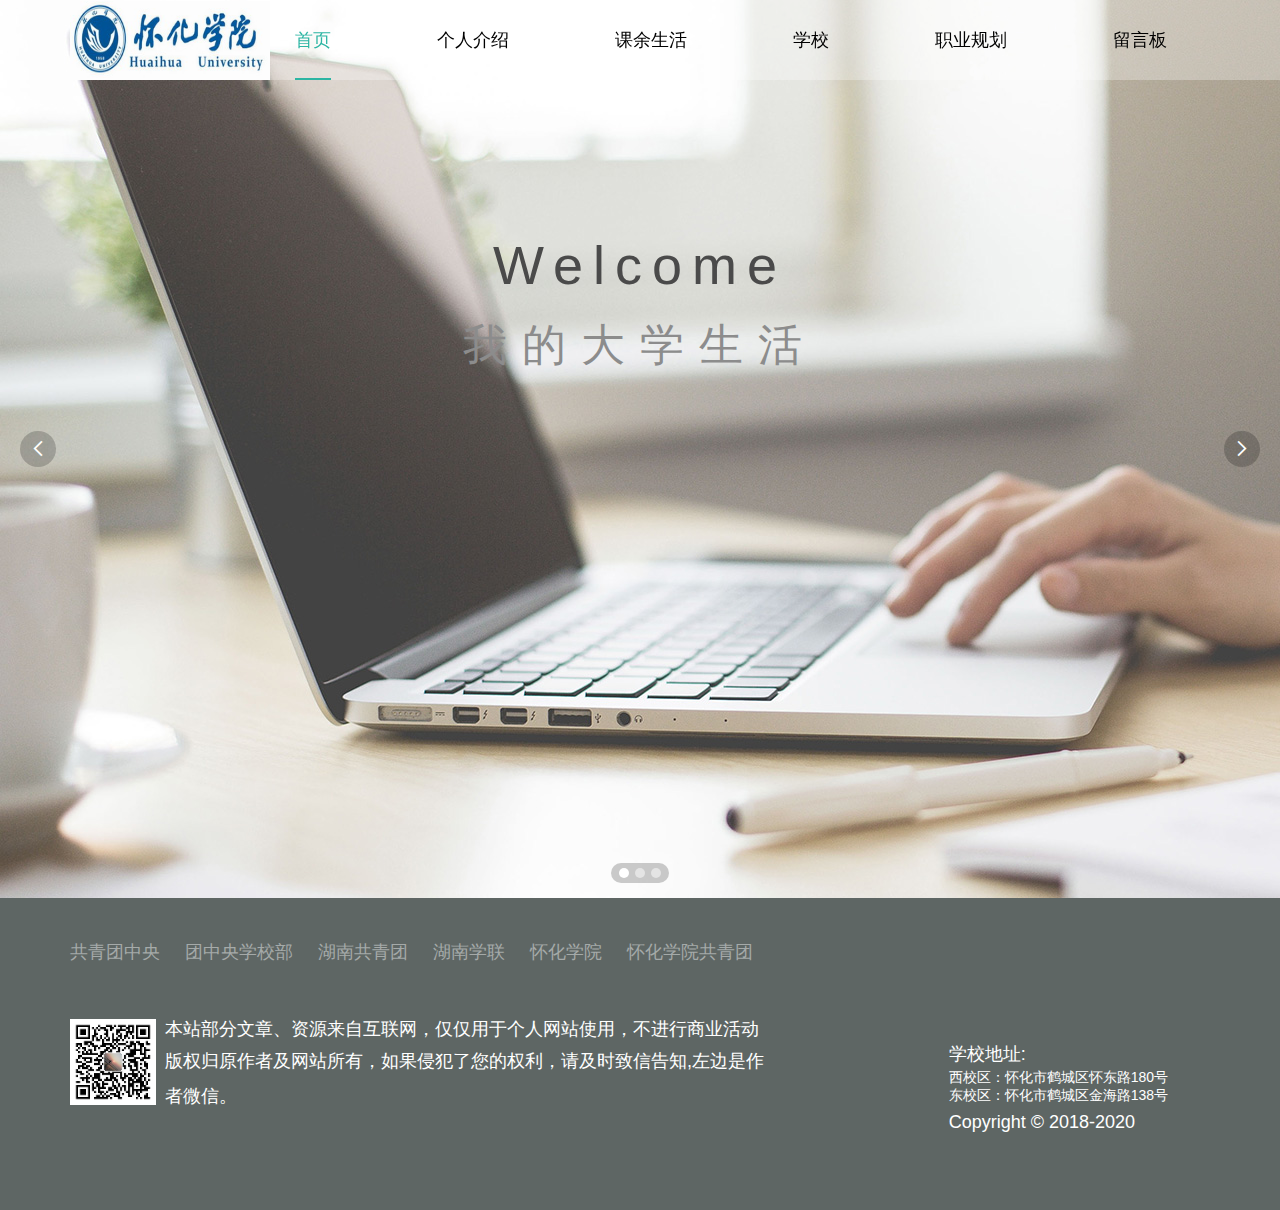
<file: html/index.html>
<!DOCTYPE html>
<html lang="en">

<head>
  <meta charset="UTF-8">
  <meta name="viewport"
    content="width=device-width,user-scalable=no,initial-scale=1.0,maximum-scale=1.0,minimum-scale=1.0">
  <title>我的大学生活</title>
  <!--引入layui.css和index.css样式  -->
  <link rel="stylesheet" href="../res/layui/css/layui.css">
  <link rel="stylesheet" href="../res/static/css/index.css">
</head>

<body>
  <!--主页导航栏nav部分 -->
  <div class="nav index">
    <div class="layui-container">
      <!--学校图像logo -->
      <div class="nav-logo">
        <a href="index.html">
          <img src="../res/static/img/logo.png" width="200px" height="80px" alt="大学生活">
        </a>
      </div>
      <div class="nav-list">
        <ul class="layui-nav" lay-filter="">
          <li class="layui-nav-item layui-this"><a href="index.html">首页</a></li>
          <li class="layui-nav-item"><a href="grjs.html">个人介绍</a></li>
          <li class="layui-nav-item "><a href="kysh.html">课余生活</a></li>
          <li class="layui-nav-item"><a href="xx.html">学校</a></li>
          <li class="layui-nav-item"><a href="zygh.html">职业规划</a></li>
          <li class="layui-nav-item"><a href="lyb.html">留言板</a></li>
        </ul>
      </div>
    </div>
  </div>
  <!-- banner部分 -->
  <div>
    <div class="layui-carousel" id="banner">
      <div carousel-item>
        <div>
          <img src="../res/static/img/banner1.jpg">
          <div class="panel">
            <p class="title">Welcome</p>
            <p>我的大学生活</p>
          </div>
        </div>
        <div>
          <img src="../res/static/img/7.jpg">
        </div>
        <div>
          <img src="../res/static/img/9.jpg">
        </div>
      </div>
    </div>
  </div>
  <!-- footer底部部分 -->
  <div class="footer">
    <div class="layui-container">
      <p class="footer-web">
        <a href="http://www.ccyl.org.cn/">共青团中央</a>
        <a href="http://www.ccyl.org.cn/organs/institution/xxb/">团中央学校部</a>
        <a href="http://www.gdcyl.org/Index.html">湖南共青团</a>
        <a href="http://134630.hunan.8671.net/">湖南学联</a>
        <a href="http://www.hhtc.edu.cn/">怀化学院</a>
        <a href="http://ytw.hhtc.edu.cn/">怀化学院共青团</a>
      </p>
      <div class="layui-row footer-contact">
        <div class="layui-col-sm2 layui-col-lg1"><img src="../res/static/img/erweima.png"></div>
        <div class="layui-col-sm10 layui-col-lg11">
          <div class="layui-row">
            <div class="layui-col-sm6 layui-col-md8 layui-col-lg9">
              <p class="contact-top" style=" margin-top: -25px;">本站部分文章、资源来自互联网，仅仅用于个人网站使用，不进行商业活动</p>
              <p class="contact-bottom">版权归原作者及网站所有，如果侵犯了您的权利，请及时致信告知,左边是作</p>
              <p class="contact-bottom">者微信。</p>
            </div>
            <div class="layui-col-sm6 layui-col-md4 layui-col-lg3">
              <p class="contact-top"><span class="right">学校地址:</span></p>
              <p>西校区：怀化市鹤城区怀东路180号 </p>
              <p>东校区：怀化市鹤城区金海路138号</p>
              <p class="contact-bottom"><span class="right">Copyright&nbsp;©&nbsp;2018-2020 </span></p>
            </div>
          </div>
        </div>
      </div>
    </div>
  </div>
  <!-- 引入组件库 -->
  <script src="../res/layui/layui.js"></script>
  <!--引入layui内置方法，初始话全局的配置  -->
  <script>
    layui.config({
      base: '../res/static/js/'
    }).use('firm'); 
  </script>
</body>

</html>
</file>
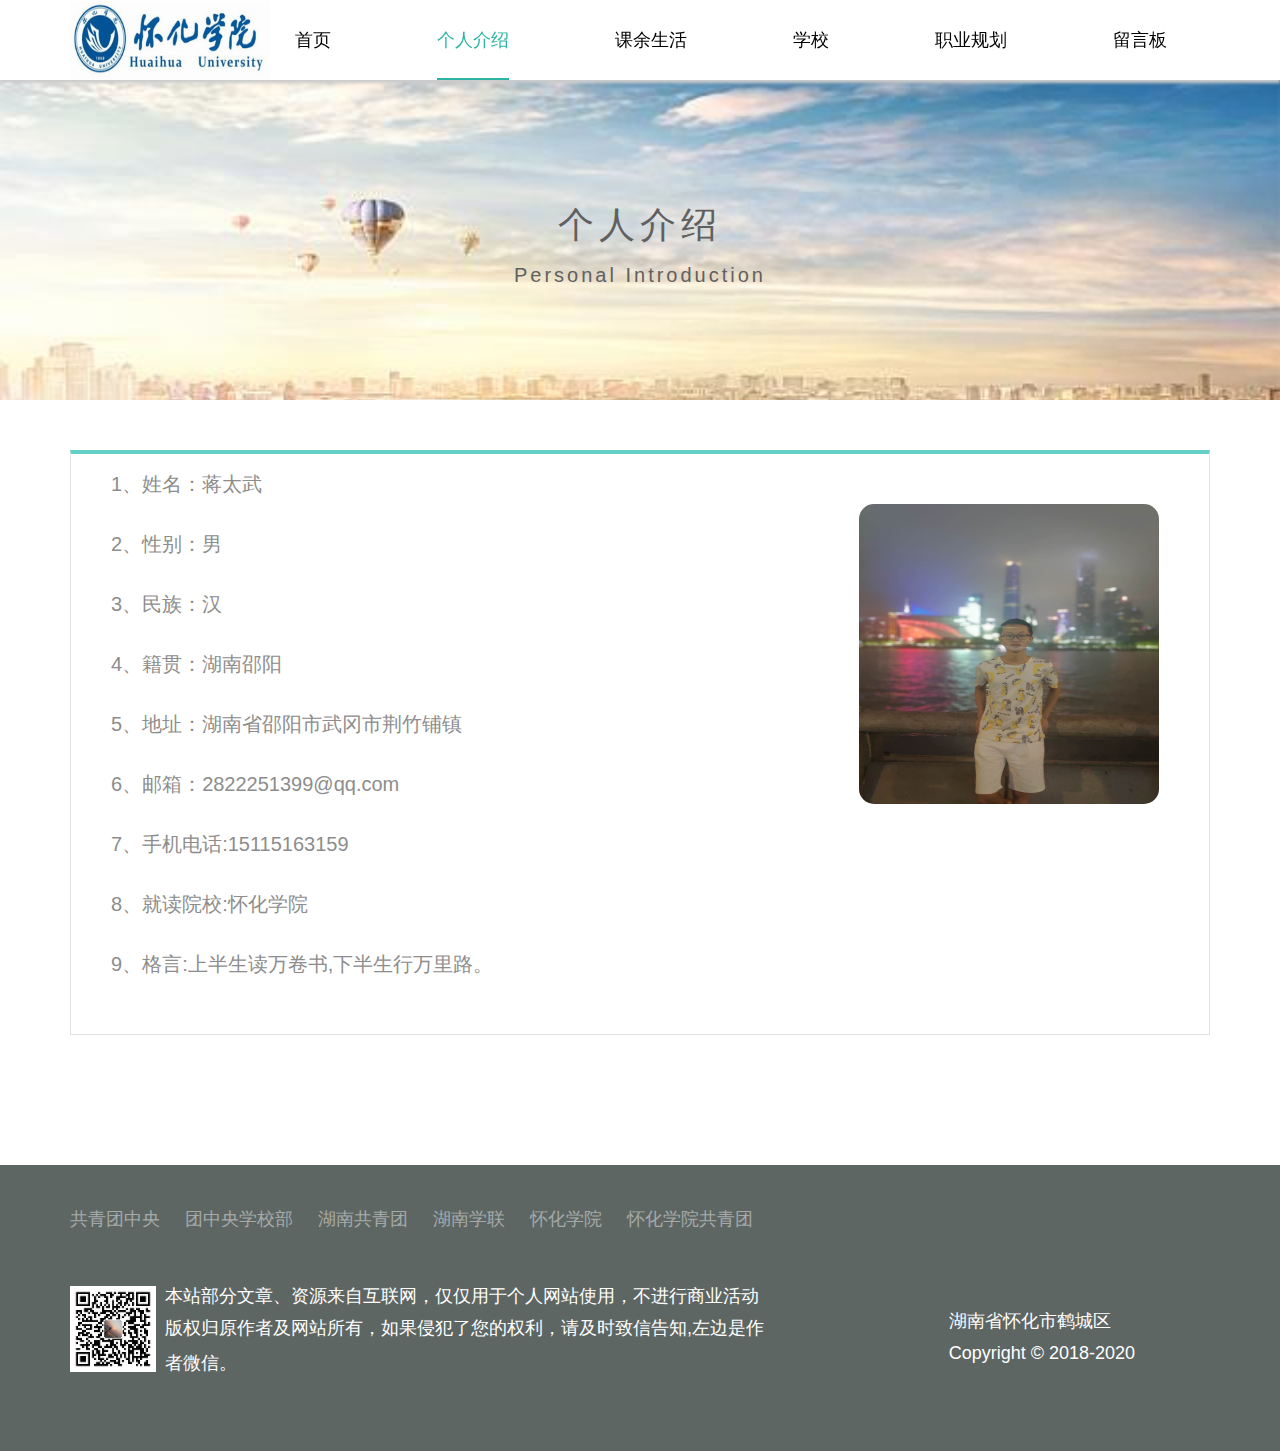
<file: html/grjs.html>
<!DOCTYPE html>
<html lang="en">

<head>
	<meta charset="UTF-8">
	<meta name="viewport"
		content="widtcontenth=device-width,user-scalable=no,initial-scale=1.0,maximum-scale=1.0,minimum-scale=1.0">
	<title>我的大学生活-个人介绍</title>
	<!--引入layui.css和index.css样式  -->
	<link rel="stylesheet" href="../res/layui/css/layui.css">
	<link rel="stylesheet" href="../res/static/css/index.css">
</head>

<body>
	<!--个人介绍的头部导航栏nav部分 -->
	<div class="nav">
		<div class="layui-container">
			<!-- 学校校徽图片logo -->
			<div class="nav-logo">
				<a href="index.html">
					<img src="../res/static/img/logo.png" style="width: 200px" height="80px" alt="我的大学生活">
				</a>
			</div>
			<div class="nav-list">
				<ul class="layui-nav" lay-filter="">
					<li class="layui-nav-item">
						<a href="index.html">首页</a>
					</li>
					<li class="layui-nav-item layui-this">
						<a href="grjs.html">个人介绍</a>
					</li>
					<li class="layui-nav-item">
						<a href="kysh.html">课余生活</a>
					</li>
					<li class="layui-nav-item">
						<a href="xx.html">学校</a>
					</li>
					<li class="layui-nav-item">
						<a href="zygh.html">职业规划</a>
					</li>
					<li class="layui-nav-item">
						<a href="lyb.html">留言板</a>
					</li>
				</ul>
			</div>
		</div>
	</div>
	<!-- banner部分 -->
	<div class="banner grjs">
		<div class="title">
			<p>个人介绍</p>
			<p class="en">Personal Introduction</p>
		</div>
	</div>
	<!-- 关于个人介绍的main部分 -->
	<div class="main-about">
		<div class="layui-container">
			<div class="layui-row">
				<div class="tabJob">
					<div class="content">
						<img class="grz" src="../res/static/img/gr.jpg" width="300px" height="300px" />
						<ol>
							<li>姓名：蒋太武</li>
							<li>性别：男</li>
							<li>民族：汉</li>
							<li>籍贯：湖南邵阳</li>
							<li>地址：湖南省邵阳市武冈市荆竹铺镇</li>
							<li>邮箱：2822251399@qq.com</li>
							<li>手机电话:15115163159</li>
							<li>就读院校:怀化学院</li>
							<li>格言:上半生读万卷书,下半生行万里路。</li>
						</ol>
					</div>
				</div>
			</div>
		</div>
	</div>
	<!--个人介绍的底部footer部分 -->
	<div class="footer">
		<div class="layui-container">
			<p class="footer-web">
				<a href="http://www.ccyl.org.cn/">共青团中央</a>
				<a href="http://www.ccyl.org.cn/organs/institution/xxb/">团中央学校部</a>
				<a href="http://www.gdcyl.org/Index.html">湖南共青团</a>
				<a href="http://134630.hunan.8671.net/">湖南学联</a>
				<a href="http://www.hhtc.edu.cn/">怀化学院</a>
				<a href="http://ytw.hhtc.edu.cn/">怀化学院共青团</a>
			</p>
			<div class="layui-row footer-contact">
				<div class="layui-col-sm2 layui-col-lg1"><img src="../res/static/img/erweima.png"></div>
				<div class="layui-col-sm10 layui-col-lg11">
					<div class="layui-row">
						<div class="layui-col-sm6 layui-col-md8 layui-col-lg9">
							<p class="contact-top" style=" margin-top: -25px;">本站部分文章、资源来自互联网，仅仅用于个人网站使用，不进行商业活动</p>
							<p class="contact-bottom">版权归原作者及网站所有，如果侵犯了您的权利，请及时致信告知,左边是作</p>
							<p class="contact-bottom">者微信。</p>
						</div>
						<div class="layui-col-sm6 layui-col-md4 layui-col-lg3">
							<p class="contact-top"><span class="right">湖南省怀化市鹤城区</span></p>
							<p class="contact-bottom"><span class="right">Copyright&nbsp;©&nbsp;2018-2020</span></p>
						</div>
					</div>
				</div>
			</div>
		</div>
	</div>
	<!-- 引入layui组件库 -->
	<script src="../res/layui/layui.js"></script>
	<!--引入layui内置方法，初始话全局的配置  -->
	<script>
		layui.config({
			base: '../res/static/js/'
		}).use('firm');
	</script>
</body>

</html>
</file>
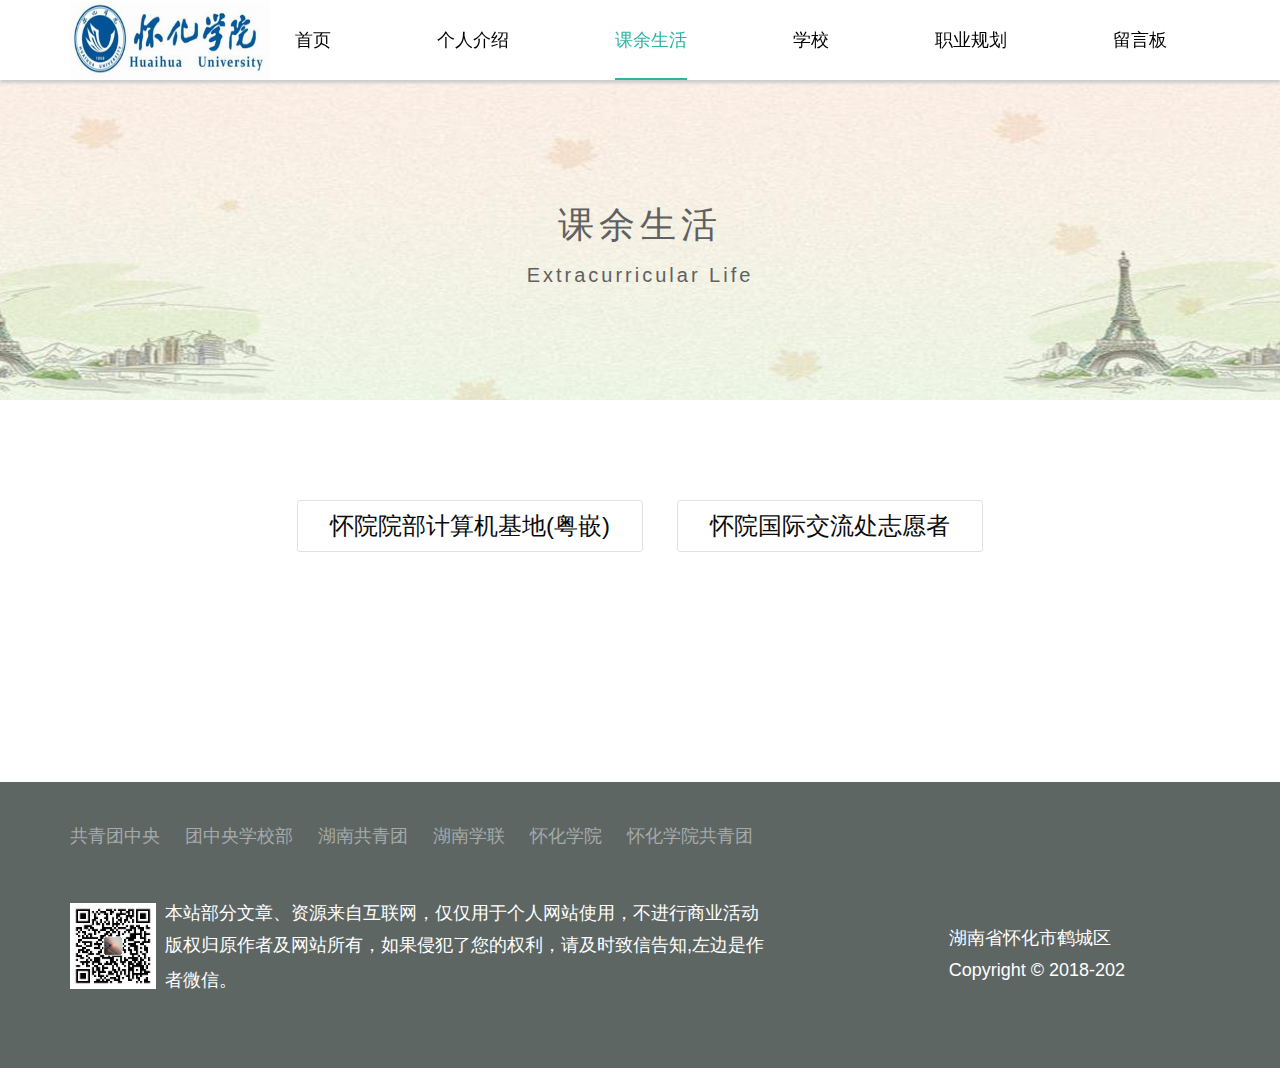
<file: html/kysh.html>
<!DOCTYPE html>
<html lang="en">

<head>
	<meta charset="UTF-8">
	<meta name="viewport"
		content="width=device-width,user-scalable=no,initial-scale=1.0,maximum-scale=1.0,minimum-scale=1.0">
	<title>我的大学生活-课余生活</title>
	<!--引入layui.css和index.css样式  -->
	<link rel="stylesheet" href="../res/layui/css/layui.css">
	<link rel="stylesheet" href="../res/static/css/index.css">
</head>

<body>
	<!--课余生活的导航栏nav部分 -->
	<div class="nav">
		<div class="layui-container">
			<!-- logo -->
			<div class="nav-logo">
				<a href="index.html">
					<img src="../res/static/img/logo.png" style="width: 200px" height="80px" alt="大学生活">
				</a>
			</div>
			<div class="nav-list">
				<button>
					<span></span><span></span><span></span>
				</button>
				<ul class="layui-nav" lay-filter="">
					<li class="layui-nav-item"><a href="index.html">首页</a></li>
					<li class="layui-nav-item"><a href="grjs.html">个人介绍</a></li>
					<li class="layui-nav-item layui-this"><a href="kysh.html">课余生活</a></li>
					<li class="layui-nav-item"><a href="xx.html">学校</a></li>
					<li class="layui-nav-item"><a href="zygh.html">职业规划</a></li>
					<li class="layui-nav-item"><a href="lyb.html">留言板</a></li>
				</ul>
			</div>
		</div>
	</div>
	<!-- banner部分 -->
	<div class="banner xsh">
		<div class="title">
			<p>课余生活</p>
			<p class="en">Extracurricular Life</p>
		</div>
	</div>
	<div class="main-about">
		<div class="layui-container">
			<div class="layui-row">
				<ul class="aboutab">
					<!--跳转到粤嵌基地介绍的超链接  -->
					<li>
						<a href="xsh.html">怀院院部计算机基地(粤嵌)</a>
					</li>
					<!--跳转到怀化学院国际交流处介绍的超链接  -->
					<li>
						<a href="wlb.html">怀院国际交流处志愿者</a>
					</li>
				</ul>
			</div>
		</div>
	</div>
	<!-- footer部分 -->
	<div class="footer">
		<div class="layui-container">
			<p class="footer-web">
				<a href="http://www.ccyl.org.cn/">共青团中央</a>
				<a href="http://www.ccyl.org.cn/organs/institution/xxb/">团中央学校部</a>
				<a href="http://www.gdcyl.org/Index.html">湖南共青团</a>
				<a href="http://134630.hunan.8671.net/">湖南学联</a>
				<a href="http://www.hhtc.edu.cn/">怀化学院</a>
				<a href="http://ytw.hhtc.edu.cn/">怀化学院共青团</a>
			</p>
			<div class="layui-row footer-contact">
				<div class="layui-col-sm2 layui-col-lg1"><img src="../res/static/img/erweima.png"></div>
				<div class="layui-col-sm10 layui-col-lg11">
					<div class="layui-row">
						<div class="layui-col-sm6 layui-col-md8 layui-col-lg9">
							<p class="contact-top" style=" margin-top: -25px;">本站部分文章、资源来自互联网，仅仅用于个人网站使用，不进行商业活动</p>
							<p class="contact-bottom">版权归原作者及网站所有，如果侵犯了您的权利，请及时致信告知,左边是作</p>
							<p class="contact-bottom">者微信。</p>
						</div>
						<div class="layui-col-sm6 layui-col-md4 layui-col-lg3">
							<p class="contact-top"><span class="right">湖南省怀化市鹤城区</span></p>
							<p class="contact-bottom"><span class="right">Copyright&nbsp;©&nbsp;2018-202 </span></p>
						</div>
					</div>
				</div>
			</div>
		</div>
	</div>
	<!-- 引入组件库 -->
	<script src="../res/layui/layui.js"></script>
	<!--引入layui内置方法，初始话全局的配置  -->
	<script>
		layui.config({
			base: '../res/static/js/'
		}).use('firm');
	</script>
</body>

</html>
</file>
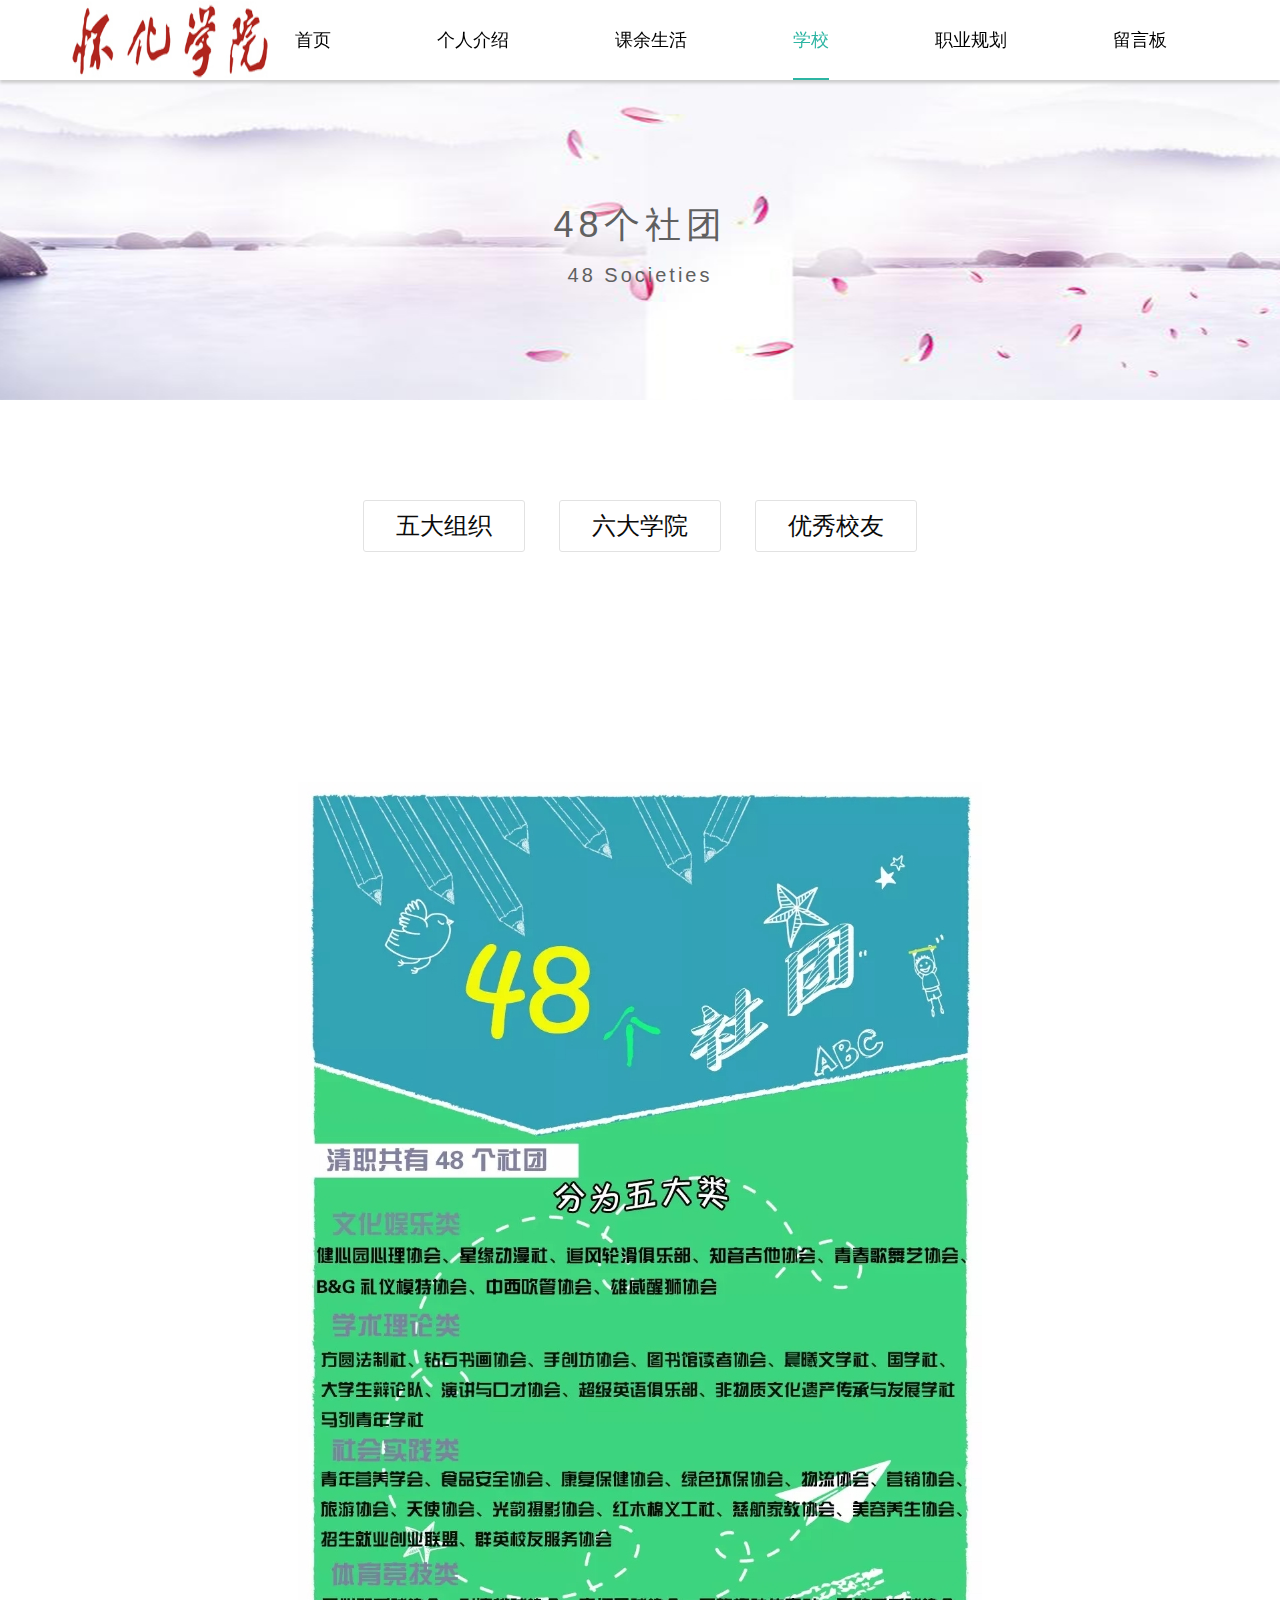
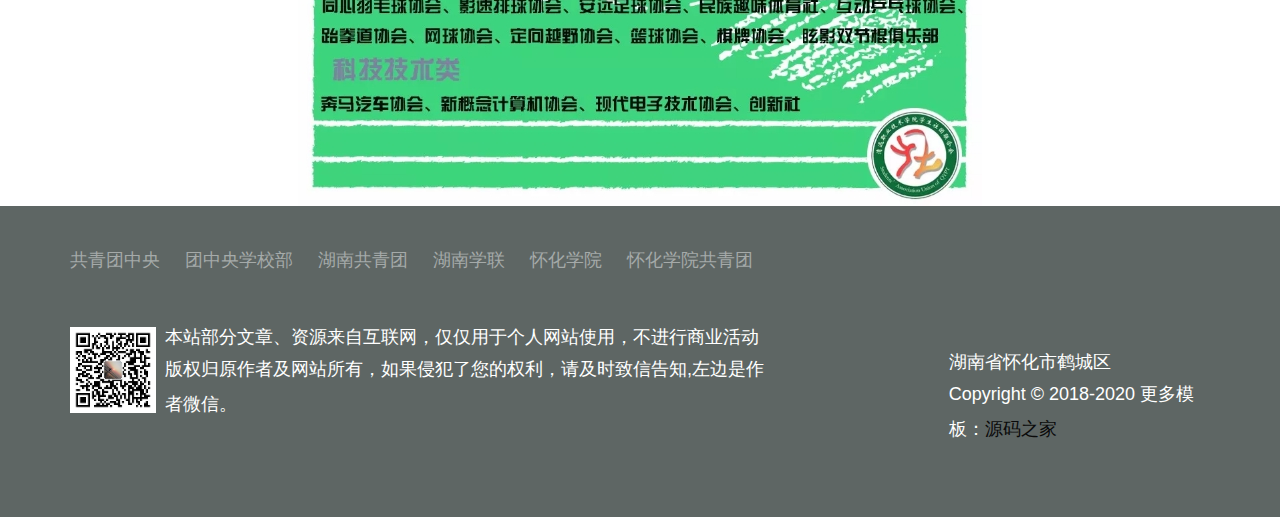
<file: html/sl.html>
<!DOCTYPE html>
<html lang="en">
	<head>
		<meta charset="UTF-8">
		<meta name="viewport" content="width=device-width,user-scalable=no,initial-scale=1.0,maximum-scale=1.0,minimum-scale=1.0">
		<title>我的大学生活-学校-48个社团</title>
		<link rel="stylesheet" href="../res/layui/css/layui.css">
		<link rel="stylesheet" href="../res/static/css/index.css">
	</head>

	<body>
		<!-- nav部分 -->
		<div class="nav">
			<div class="layui-container">
				<!-- logo -->
				<div class="nav-logo">
					<a href="index.html">
						<img src="../res/static/img/1.jpg" style="width: 200px" height="80px" alt="类友网络">
					</a>
				</div>
				<div class="nav-list">
					<button>
          <span></span><span></span><span></span>
        </button>
				<ul class="layui-nav" lay-filter="">
		          <li class="layui-nav-item"><a href="index.html">首页</a></li>
		          <li class="layui-nav-item"><a href="grjs.html">个人介绍</a></li>
		          <li class="layui-nav-item"><a href="kysh.html">课余生活</a></li>
		          <li class="layui-nav-item layui-this"><a href="xx.html">学校</a></li>
		          <li class="layui-nav-item"><a href="zygh.html">职业规划</a></li>
		          <li class="layui-nav-item"><a href="lyb.html">留言板</a></li>
		        </ul>
				</div>
			</div>
		</div>
		<!-- banner部分 -->
		<div class="banner xx">
			<div class="title">
				<p>48个社团</p>
				<p class="en">48 Societies</p>
			</div>
		</div>
		<div class="main-about">
			<div class="layui-container">
				<div class="layui-row">
					<ul class="aboutab">
						<li><a href="zz.html">五大组织</a></li>
						<li><a href="xy.html">六大学院</a></li>
						<li><a href="sl.html">优秀校友</a></li>
					</ul>
				</div>
			</div>
		</div>
		<!-- main部分 -->
		<div class="sl">
		<img src="../res/static/img/sl.jpg"/>
		</div>
		<!-- footer部分 -->
		<div class="footer">
			<div class="layui-container">
				<p class="footer-web">
					<a href="http://www.ccyl.org.cn/">共青团中央</a>
					<a href="http://www.ccyl.org.cn/organs/institution/xxb/">团中央学校部</a>
					<a href="http://www.gdcyl.org/Index.html">湖南共青团</a>
					<a href="http://134630.hunan.8671.net/">湖南学联</a>
					<a href="http://www.hhtc.edu.cn/">怀化学院</a>
					<a href="http://ytw.hhtc.edu.cn/">怀化学院共青团</a>
				</p>
				<div class="layui-row footer-contact">
					<div class="layui-col-sm2 layui-col-lg1"><img src="../res/static/img/erweima.png"></div>
					<div class="layui-col-sm10 layui-col-lg11">
						<div class="layui-row">
							<div class="layui-col-sm6 layui-col-md8 layui-col-lg9">
								<p class="contact-top" style=" margin-top: -25px;">本站部分文章、资源来自互联网，仅仅用于个人网站使用，不进行商业活动</p>
								<p class="contact-bottom">版权归原作者及网站所有，如果侵犯了您的权利，请及时致信告知,左边是作</p>
								<p class="contact-bottom">者微信。</p>
							  </div>
							  <div class="layui-col-sm6 layui-col-md4 layui-col-lg3">
								<p class="contact-top"><span class="right">湖南省怀化市鹤城区</span></p>
								<p class="contact-bottom"><span class="right">Copyright&nbsp;©&nbsp;2018-2020 更多模板：<a href="http://www.mycodes.net/" target="_blank">源码之家</a></span></p>
							  </div>
						</div>
					</div>
				</div>
			</div>
		</div>
		<script src="../res/layui/layui.js"></script>
		<script>
			layui.config({
				base: '../res/static/js/'
			}).use('firm');
		</script>
	</body>

</html>
</file>
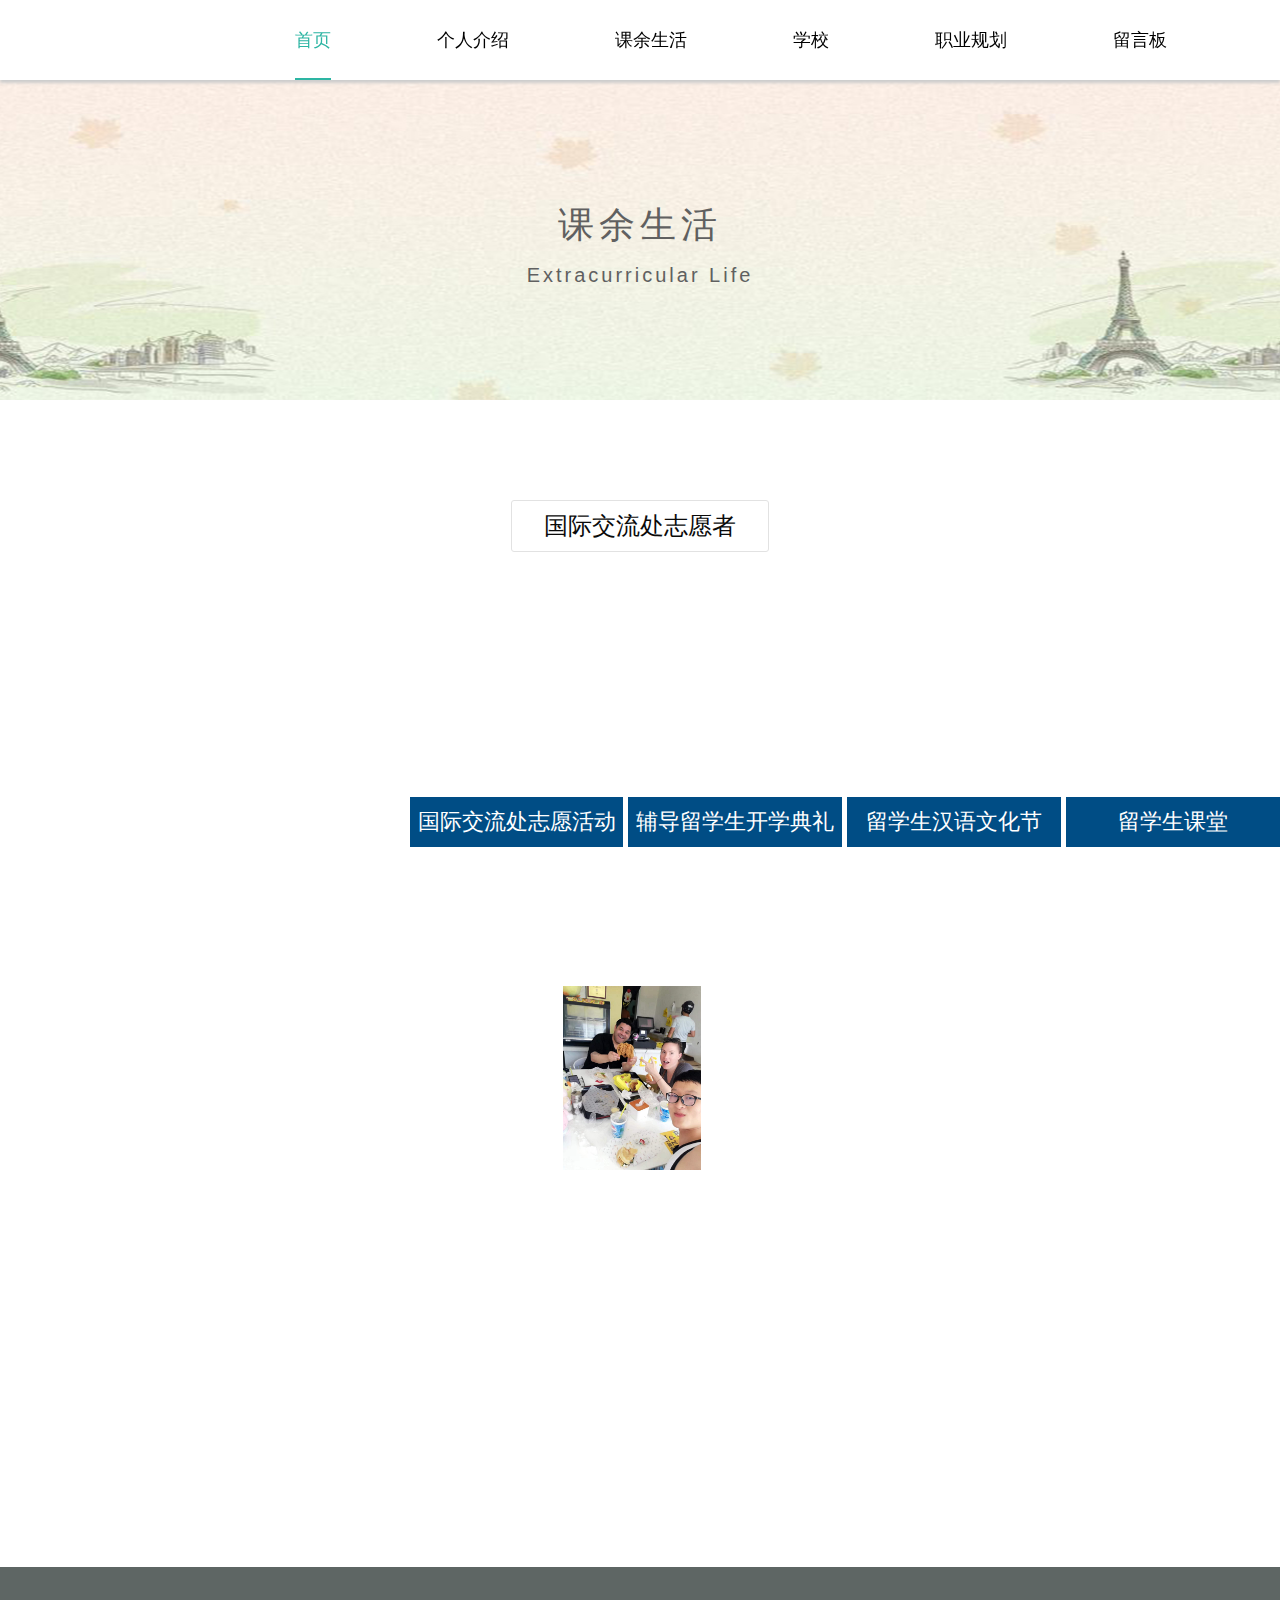
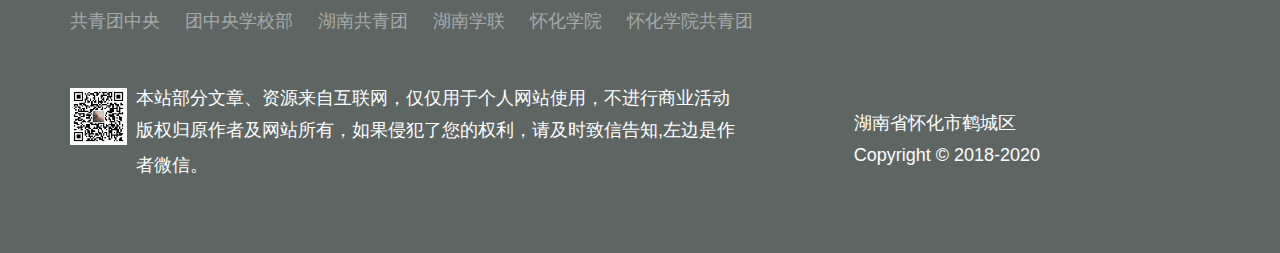
<file: html/wlb.html>
<!DOCTYPE html>
<html lang="en">

<head>
	<meta charset="UTF-8">
	<meta name="viewport"
		content="width=device-width,user-scalable=no,initial-scale=1.0,maximum-scale=1.0,minimum-scale=1.0">
	<title>个人网站-国际交流处志愿者</title>
	<!--引入layui.css,index.css,xc.css样式  -->
	<link rel="stylesheet" href="../res/layui/css/layui.css">
	<link rel="stylesheet" href="../res/static/css/index.css">
	<link rel="stylesheet" href="../res/static/css/xc.css" />
</head>

<body>
	<!-- 国际交流介绍的导航栏nav部分 -->
	<div class="nav">
		<div class="layui-container">
			<!-- logo -->
			<div class="nav-logo">
				<a href="index.html">
					<img src="../res/static/img/logo.png" style="width: 200px" height="80px" alt="类友网络">
				</a>
			</div>
			<div class="nav-list">
				<button>
					<span></span><span></span><span></span>
				</button>
				<ul class="layui-nav" lay-filter="">
					<li class="layui-nav-item layui-this"><a href="index.html">首页</a></li>
					<li class="layui-nav-item"><a href="grjs.html">个人介绍</a></li>
					<li class="layui-nav-item "><a href="kysh.html">课余生活</a></li>
					<li class="layui-nav-item"><a href="xx.html">学校</a></li>
					<li class="layui-nav-item"><a href="zygh.html">职业规划</a></li>
					<li class="layui-nav-item"><a href="lyb.html">留言板</a></li>
				</ul>
			</div>
		</div>
	</div>
	<!-- banner部分 -->
	<div class="banner xsh">
		<div class="title">
			<p>课余生活</p>
			<p class="en">Extracurricular Life</p>
		</div>
	</div>
	<div class="main-about">
		<div class="layui-container">
			<div class="layui-row">
				<ul class="aboutab">
					<li>
						<a href="wlb.html" style="margin-bottom: 0em; text-align: center;">国际交流处志愿者</a>
					</li>
					<br />
				</ul>
			</div>
		</div>
	</div>
	<!-- main部分 -->
	<h1 style="text-align: center; margin-left: 32%; display: flex; align-items: center; ">
		<li style="background-color: rgb(0,77,133); font-size: 22px; width: 260px; line-height: 50px;margin-top: 15px;">
			<a href="https://mp.weixin.qq.com/s/5FZGwX3IMJMKW2cLmkq6fw" target="_blank" style="color: white; text-align: center;">国际交流处志愿活动</a> 
		</li>

		<li style="background-color: rgb(0,77,133); font-size: 22px; width: 260px;  margin-left: 5px; line-height: 50px; margin-top: 15px;">
			<a href="https://mp.weixin.qq.com/s/eA4Z5Vu849btz-DwiEOing" target="_blank"
				style="color: white; text-align: center;">辅导留学生开学典礼</a>
		</li>
		<li style="background-color: rgb(0,77,133); font-size: 22px; width: 260px; line-height: 50px; margin-top: 15px;margin-left: 5px;">
			<a href="https://mp.weixin.qq.com/s/xMbG-cUK8J02rHBWEIDXCA" target="_blank"
				style="color: white; text-align: center;">留学生汉语文化节</a>
		</li>
		<li style="background-color: rgb(0,77,133); font-size: 22px; width: 260px; line-height: 50px; margin-top: 15px;margin-left: 5px;">
			<a href="https://mp.weixin.qq.com/s/wkkpVGOGl7PLFoUxp6z8nA" target="_blank"
				style="color: white; text-align: center;">留学生课堂</a>
		</li>
	</h1>
	<div class="stage-area">
		<div class="container">
			<a href="#t1"><img src="../res/static/img/jlc1.jpg" /></a>
		</div>
	</div>

	<!--footer部分 -->
	<div class="footer">
		<div class="layui-container">
			<p class="footer-web">
				<a href="http://www.ccyl.org.cn/">共青团中央</a>
				<a href="http://www.ccyl.org.cn/organs/institution/xxb/">团中央学校部</a>
				<a href="http://www.gdcyl.org/Index.html">湖南共青团</a>
				<a href="http://134630.hunan.8671.net/">湖南学联</a>
				<a href="http://www.hhtc.edu.cn/">怀化学院</a>
				<a href="http://ytw.hhtc.edu.cn/">怀化学院共青团</a>
			</p>
			<div class="layui-row footer-contact">
				<div class="layui-col-sm2 layui-col-lg1"><img src="../res/static/img/erweima.png" width=154px""></li>
				</div>
				<div class="layui-col-sm10 layui-col-lg11">
					<div class="layui-row">
						<div class="layui-col-sm6 layui-col-md8 layui-col-lg9">
							<p class="contact-top" style="font-size: 18px; margin-left: 66px; margin-top: -25px;">
								本站部分文章、资源来自互联网，仅仅用于个人网站使用，不进行商业活动</p>
							<p class="contact-bottom" style="font-size: 18px; margin-left: 66px;">
								版权归原作者及网站所有，如果侵犯了您的权利，请及时致信告知,左边是作</p>
							<p class="contact-bottom" style="font-size: 18px; margin-left: 66px;">者微信。</p>
						</div>
						<div class="layui-col-sm6 layui-col-md4 layui-col-lg3">
							<p class="contact-top"><span class="right">湖南省怀化市鹤城区</span></p>
							<p class="contact-bottom"><span class="right">Copyright&nbsp;©&nbsp;2018-2020 </span></p>
						</div>
					</div>
				</div>
			</div>
		</div>
	</div>
	<!-- 引入组件库 -->
	<script src="../res/layui/layui.js"></script>
	<!--引入layui内置方法，初始话全局的配置  -->
	<script>
		layui.config({
			base: '../res/static/js/'
		}).use('firm');
	</script>
</body>

</html>
</file>
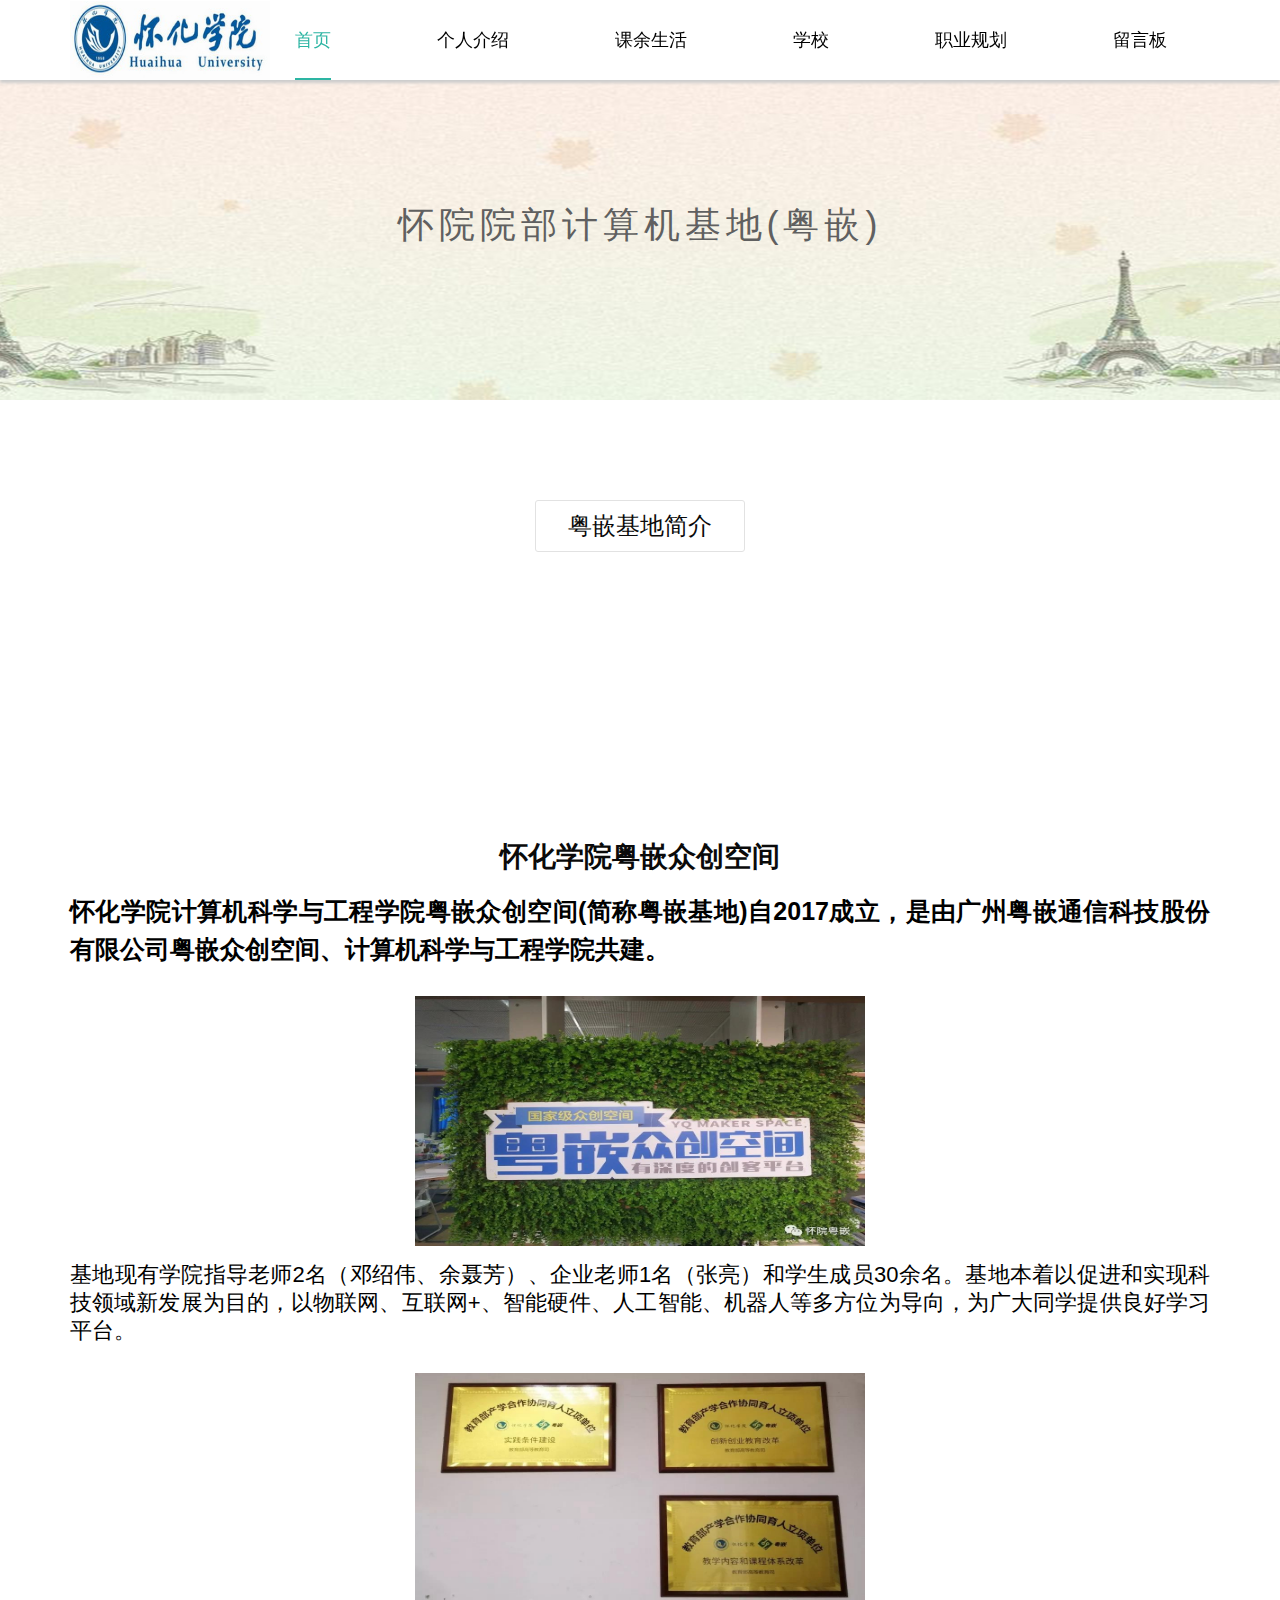
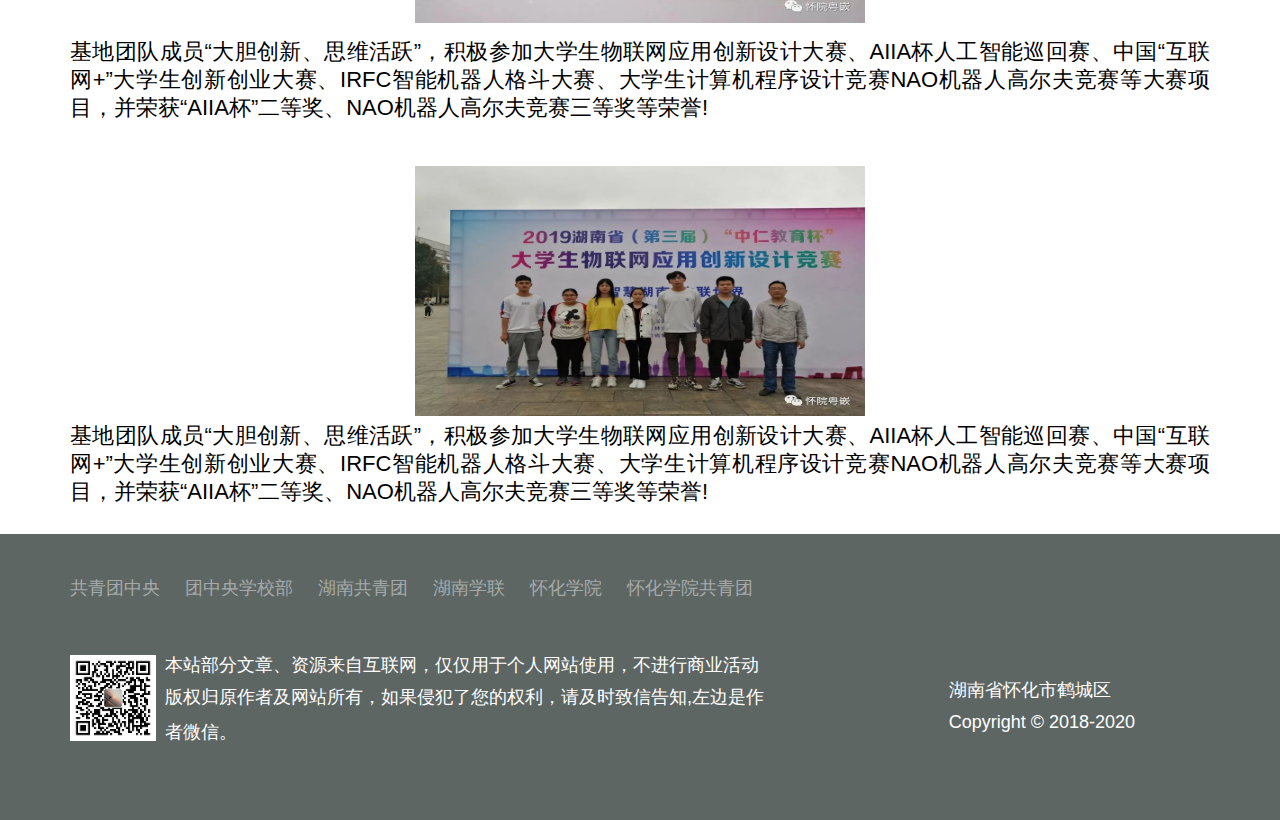
<file: html/xsh.html>
<!DOCTYPE html>
<html lang="en">

<head>
	<meta charset="UTF-8">
	<meta name="viewport"
		content="width=device-width,user-scalable=no,initial-scale=1.0,maximum-scale=1.0,minimum-scale=1.0">
	<title>粤嵌基地</title>
	<!--引入layui.css和index.css样式  -->
	<link rel="stylesheet" href="../res/layui/css/layui.css">
	<link rel="stylesheet" href="../res/static/css/index.css">
</head>

<body>
	<!-- nav部分 -->
	<div class="nav">
		<div class="layui-container">
			<!-- 公司logo -->
			<div class="nav-logo">
				<a href="index.html">
					<img src="../res/static/img/logo.png" style="width: 200px" height="80px" alt="类友网络">
				</a>
			</div>
			<div class="nav-list">
				<button>
					<span></span><span></span><span></span>
				</button>
				<ul class="layui-nav" lay-filter="">
					<li class="layui-nav-item layui-this">
						<a href="index.html">首页</a>
					</li>
					<li class="layui-nav-item">
						<a href="grjs.html">个人介绍</a>
					</li>
					<li class="layui-nav-item ">
						<a href="kysh.html">课余生活</a>
					</li>
					<li class="layui-nav-item">
						<a href="xx.html">学校</a>
					</li>
					<li class="layui-nav-item">
						<a href="zygh.html">职业规划</a>
					</li>
					<li class="layui-nav-item">
						<a href="lyb.html">留言板</a>
					</li>
				</ul>
			</div>
		</div>
	</div>
	<!-- banner部分 -->
	<div class="banner xsh">
		<div class="title">
			<p>怀院院部计算机基地(粤嵌)</p>
			<p class="en"></p>
		</div>
	</div>
	<div class="main-about">
		<div class="layui-container">
			<div class="layui-row">
				<ul class="aboutab">
					<li>
						<a href="xsh.html">粤嵌基地简介</a>
					</li>
				</ul>
			</div>
		</div>
	</div>
	<!-- main部分 -->
	<div class="main-newsdate">
		<div class="layui-container">
			<a href="https://mp.weixin.qq.com/s/3RIvSJ8ISLuJF2aYUH6LXg">
				<h1><strong>怀化学院粤嵌众创空间</strong></h1>
			</a>
			<br />
			<p class="introTop" style="font-size: 25px; line-height: 38px;"><strong>怀化学院计算机科学与工程学院粤嵌众创空间(简称粤嵌基地)自2017成立，是由广州粤嵌通信科技股份有限公司粤嵌众创空间、计算机科学与工程学院共建。</strong>
			</p>
			<div><img src="../res/static/img/yq1.jpg" width="450px" height="250px" alt="合照"></div>
			<p class="introContact" style="font-size: 22px; line-height: 28px;">
				基地现有学院指导老师2名（邓绍伟、余聂芳）、企业老师1名（张亮）和学生成员30余名。基地本着以促进和实现科技领域新发展为目的，以物联网、互联网+、智能硬件、人工智能、机器人等多方位为导向，为广大同学提供良好学习平台。
			</p>
			<div><img src="../res/static/img/yq2.jpg" width="450px" height="250px" alt="合照"></div>
			<p class="introContact"  style="font-size: 22px; line-height: 28px;">
				基地团队成员“大胆创新、思维活跃”，积极参加大学生物联网应用创新设计大赛、AIIA杯人工智能巡回赛、中国“互联网+”大学生创新创业大赛、IRFC智能机器人格斗大赛、大学生计算机程序设计竞赛NAO机器人高尔夫竞赛等大赛项目，并荣获“AIIA杯”二等奖、NAO机器人高尔夫竞赛三等奖等荣誉!
			</p>
			<br />
			<div><img src="../res/static/img/yq3.jpg" width="450px" height="250px" alt="合照"></div>
			<p class="introBott"  style="font-size: 22px; line-height: 28px; margin-top: 6px;" >
				基地团队成员“大胆创新、思维活跃”，积极参加大学生物联网应用创新设计大赛、AIIA杯人工智能巡回赛、中国“互联网+”大学生创新创业大赛、IRFC智能机器人格斗大赛、大学生计算机程序设计竞赛NAO机器人高尔夫竞赛等大赛项目，并荣获“AIIA杯”二等奖、NAO机器人高尔夫竞赛三等奖等荣誉!
			</p>
		</div>
	</div>
	 
	<!-- footer部分 -->
	<div class="footer">
		<div class="layui-container">
			<p class="footer-web">
				<a href="http://www.ccyl.org.cn/">共青团中央</a>
				<a href="http://www.ccyl.org.cn/organs/institution/xxb/">团中央学校部</a>
				<a href="http://www.gdcyl.org/Index.html">湖南共青团</a>
				<a href="http://134630.hunan.8671.net/">湖南学联</a>
				<a href="http://www.hhtc.edu.cn/">怀化学院</a>
				<a href="http://ytw.hhtc.edu.cn/">怀化学院共青团</a>
			</p>
			<div class="layui-row footer-contact">
				<div class="layui-col-sm2 layui-col-lg1"><img src="../res/static/img/erweima.png"></div>
				<div class="layui-col-sm10 layui-col-lg11">
					<div class="layui-row">
						<div class="layui-col-sm6 layui-col-md8 layui-col-lg9">
							<p class="contact-top" style=" margin-top: -25px;">本站部分文章、资源来自互联网，仅仅用于个人网站使用，不进行商业活动</p>
							<p class="contact-bottom">版权归原作者及网站所有，如果侵犯了您的权利，请及时致信告知,左边是作</p>
							<p class="contact-bottom">者微信。</p>
						</div>
						<div class="layui-col-sm6 layui-col-md4 layui-col-lg3">
							<p class="contact-top"><span class="right">湖南省怀化市鹤城区</span></p>
							<p class="contact-bottom"><span class="right">Copyright&nbsp;©&nbsp;2018-2020  </span></p>
						</div>
					</div>
				</div>
			</div>
		</div>
	</div>
	<script src="../res/layui/layui.js"></script>
	<!--引入layui内置方法，初始话全局的配置  -->
	<script>
		layui.config({
			base: '../res/static/js/'
		}).use('firm');
	</script>
</body>

</html>
</file>
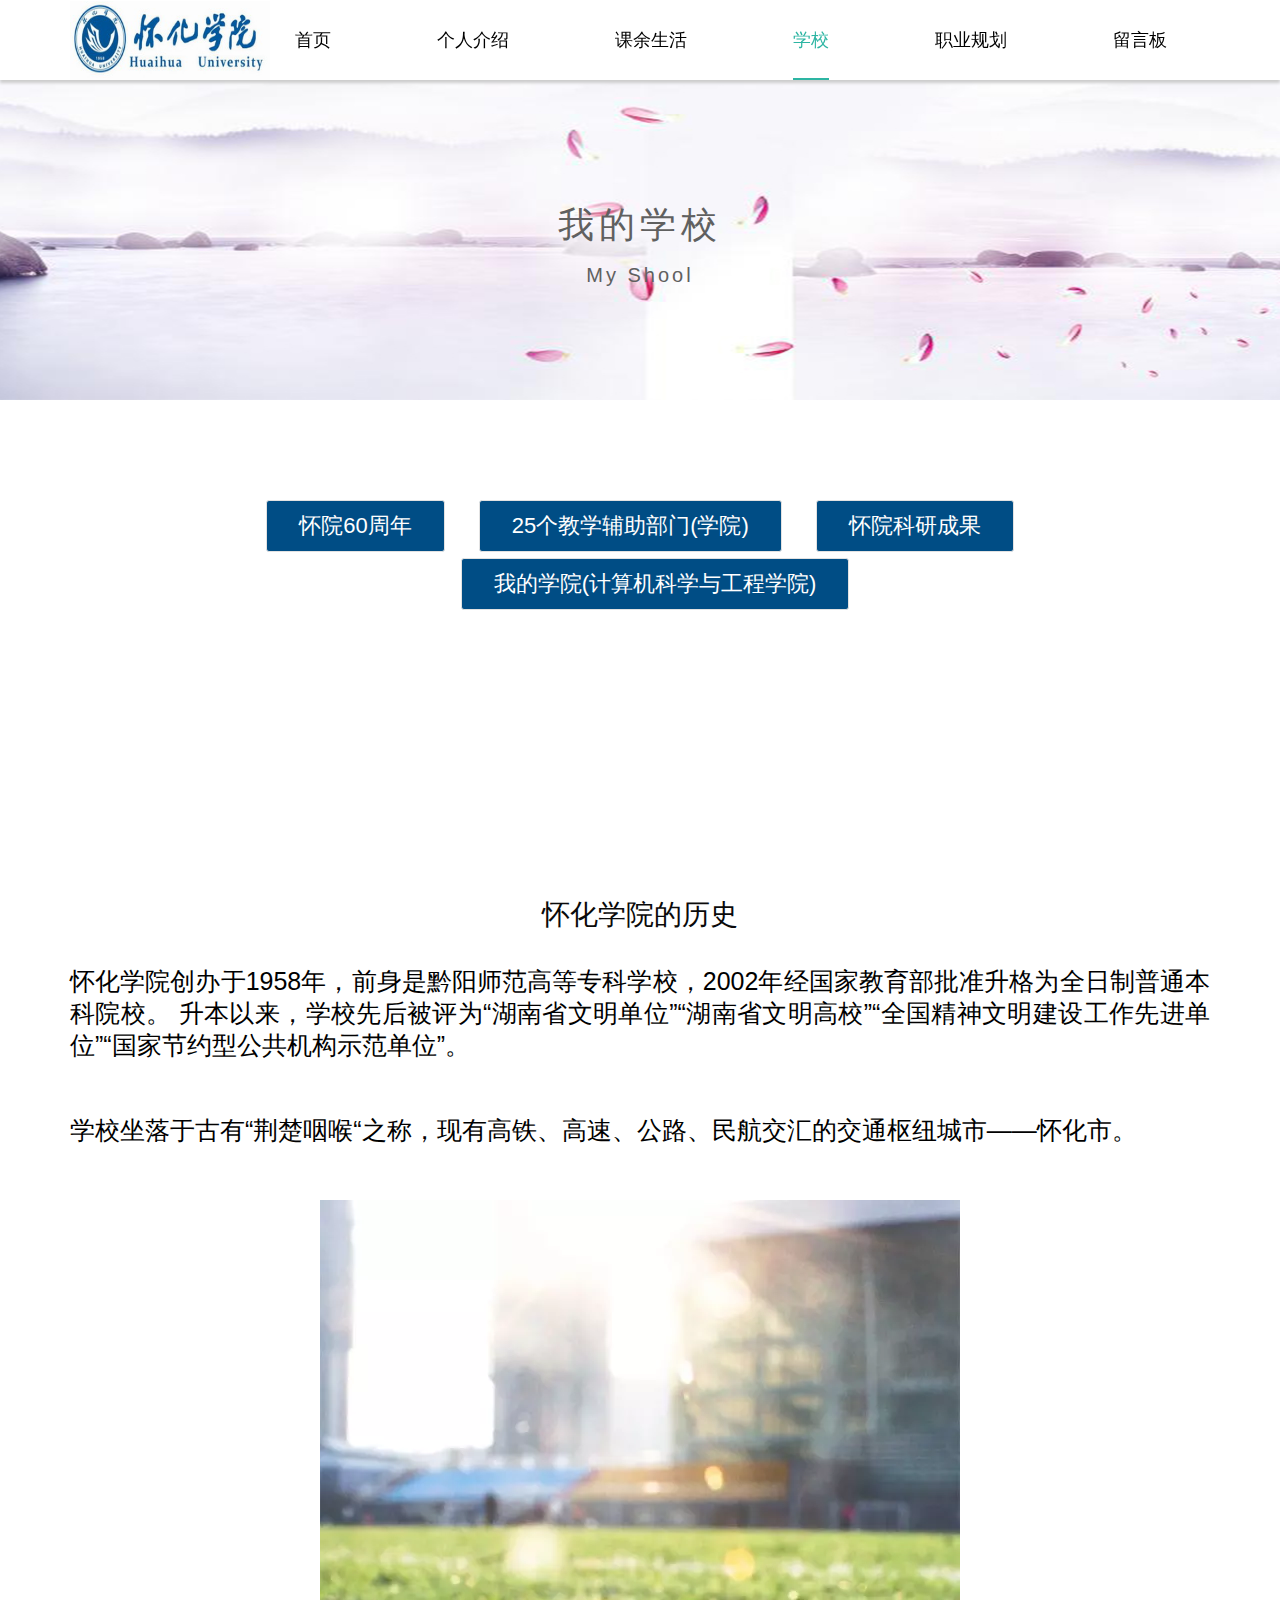
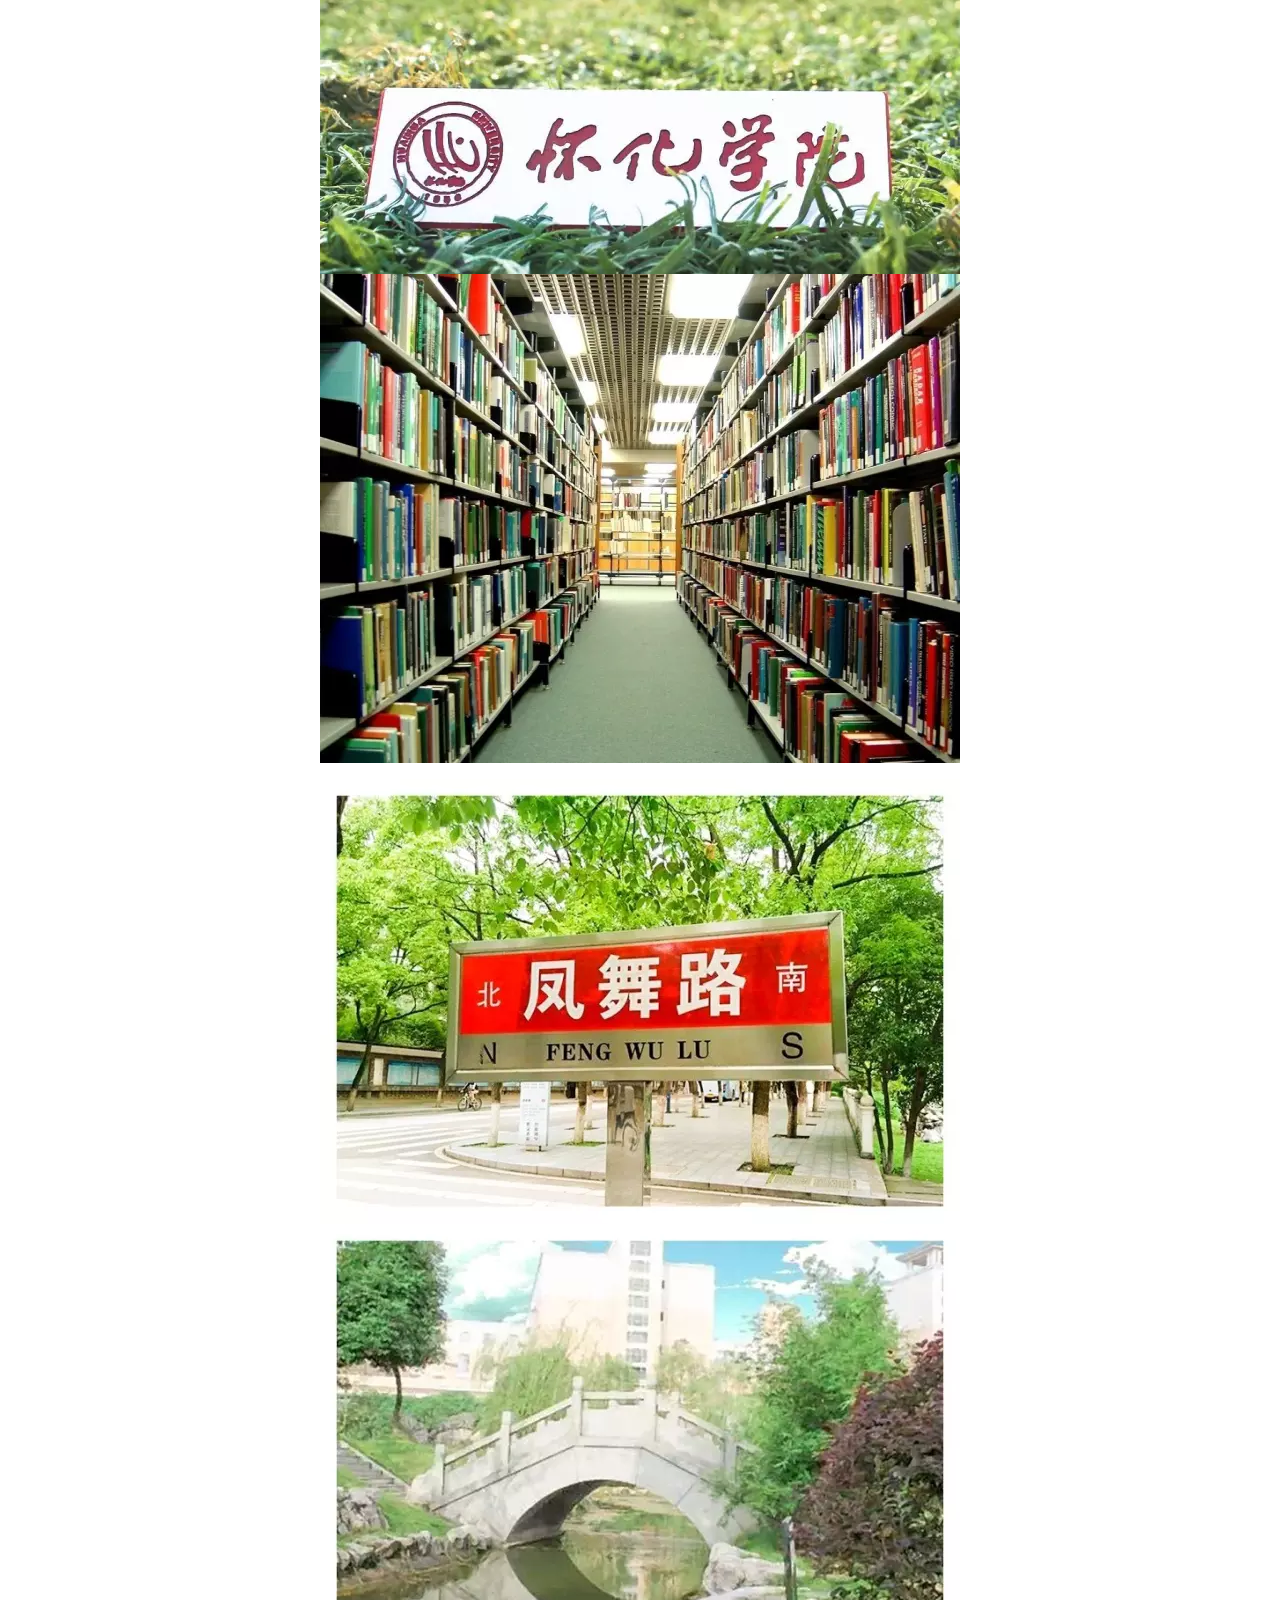
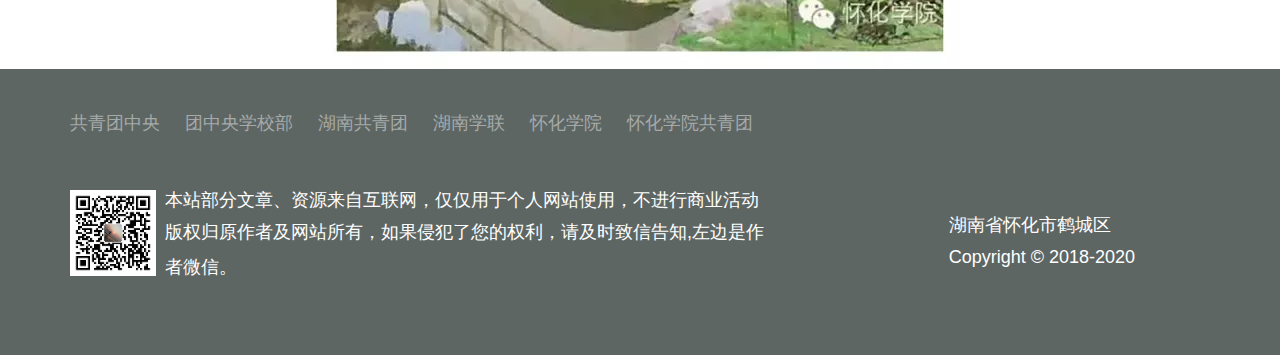
<file: html/xx.html>
<!DOCTYPE html>
<html lang="en">

<head>
	<meta charset="UTF-8">
	<meta name="viewport"
		content="width=device-width,user-scalable=no,initial-scale=1.0,maximum-scale=1.0,minimum-scale=1.0">
	<title>我的大学生活-学校</title>
	<!--引入layui.css和index.css样式  -->
	<link rel="stylesheet" href="../res/layui/css/layui.css">
	<link rel="stylesheet" href="../res/static/css/index.css">
</head>

<body>
	<!--学校导航栏的nav部分 -->
	<div class="nav">
		<div class="layui-container">
			<!-- logo -->
			<div class="nav-logo">
				<a href="index.html">
					<img src="../res/static/img/logo.png" style="width: 200px" height="80px" alt="大学生活">
				</a>
			</div>
			<div class="nav-list">
				<button>
					<span></span><span></span><span></span>
				</button>
				<ul class="layui-nav" lay-filter="">
					<li class="layui-nav-item">
						<a href="index.html">首页</a>
					</li>
					<li class="layui-nav-item">
						<a href="grjs.html">个人介绍</a>
					</li>
					<li class="layui-nav-item ">
						<a href="kysh.html">课余生活</a>
					</li>
					<li class="layui-nav-item layui-this">
						<a href="xx.html">学校</a>
					</li>
					<li class="layui-nav-item">
						<a href="zygh.html">职业规划</a>
					</li>
					<li class="layui-nav-item">
						<a href="lyb.html">留言板</a>
					</li>
				</ul>
			</div>
		</div>
	</div>
	<!-- banner部分 -->
	<div class="banner xx">
		<div class="title">
			<p>我的学校</p>
			<p class="en">My Shool</p>
		</div>
	</div>
	<div class="main-about">
		<div class="layui-container">
			<div class="layui-row">
				<!--引入超链接进行跳转，并且使用 target="_blank"进行重开页面  -->
				<ul class="aboutab">
					<li style="background-color: rgb(0,77,133); font-size: 22px;">
						<a href="http://news.hhtc.edu.cn/shownews.php?id=7178" target="_blank"
							style="color: white;">怀院60周年</a>
					</li>
					<li style="background-color: rgb(0,77,133); font-size: 22px;">
						<a href="http://www.hhtc.edu.cn/index.hhtc?list-83.html" target="_blank"
							style="color: white;">25个教学辅助部门(学院)</a>
					</li>
					<li style="background-color: rgb(0,77,133); font-size: 22px;">
						<a href="http://kjc.hhtc.edu.cn/" target="_blank" style="color: white;">怀院科研成果</a>
					</li>
					<li style="background-color: rgb(0,77,133);margin-top: 6px;font-size: 22px;">
						<a href="http://jsj.hhtc.edu.cn/" target="_blank" style="color: white;">我的学院(计算机科学与工程学院)</a>
					</li>

				</ul>
			</div>
		</div>
	</div>
	<div class="main-newsdate">
		<div class="layui-container">
			<a href="https://mp.weixin.qq.com/s/gTFfJ5gjqcFdORzLEa1pEw">
				<h1>怀化学院的历史</h1>
			</a>
			<br />
			</p>
			<p class="introContact1">
				怀化学院创办于1958年，前身是黔阳师范高等专科学校，2002年经国家教育部批准升格为全日制普通本科院校。
				升本以来，学校先后被评为“湖南省文明单位”“湖南省文明高校”“全国精神文明建设工作先进单位”“国家节约型公共机构示范单位”。
			</p>
			<p class="introContact1">学校坐落于古有“荆楚咽喉“之称，现有高铁、高速、公路、民航交汇的交通枢纽城市——怀化市。
			</p>
		</div>
	</div>
	<br />
	<div class="xxtp">
		<img src="../res/static/img/16.jpg" />
		<img src="../res/static/img/17.jpg" />
	</div>
	<br />
	<div class="xxtp2">
		<img src="../res/static/img/18.jpg" />
		<img src="../res/static/img/19.jpg" />
	</div>
	<!-- footer部分 -->
	<div class="footer">
		<div class="layui-container">
			<p class="footer-web">
				<a href="http://www.ccyl.org.cn/">共青团中央</a>
				<a href="http://www.ccyl.org.cn/organs/institution/xxb/">团中央学校部</a>
				<a href="http://www.gdcyl.org/Index.html">湖南共青团</a>
				<a href="http://134630.hunan.8671.net/">湖南学联</a>
				<a href="http://www.hhtc.edu.cn/">怀化学院</a>
				<a href="http://ytw.hhtc.edu.cn/">怀化学院共青团</a>
			</p>
			<div class="layui-row footer-contact">
				<div class="layui-col-sm2 layui-col-lg1"><img src="../res/static/img/erweima.png"></div>
				<div class="layui-col-sm10 layui-col-lg11">
					<div class="layui-row">
						<div class="layui-col-sm6 layui-col-md8 layui-col-lg9">
							<p class="contact-top" style=" margin-top: -25px;">本站部分文章、资源来自互联网，仅仅用于个人网站使用，不进行商业活动</p>
							<p class="contact-bottom">版权归原作者及网站所有，如果侵犯了您的权利，请及时致信告知,左边是作</p>
							<p class="contact-bottom">者微信。</p>
						</div>
						<div class="layui-col-sm6 layui-col-md4 layui-col-lg3">
							<p class="contact-top"><span class="right">湖南省怀化市鹤城区</span></p>
							<p class="contact-bottom"><span class="right">Copyright&nbsp;©&nbsp;2018-2020 </span></p>
						</div>
					</div>
				</div>
			</div>
		</div>
	</div>
	<script src="../res/layui/layui.js"></script>
	<!--引入layui内置方法，初始话全局的配置  -->
	<script>
		layui.config({
			base: '../res/static/js/'
		}).use('firm');
	</script>
</body>

</html>
</file>
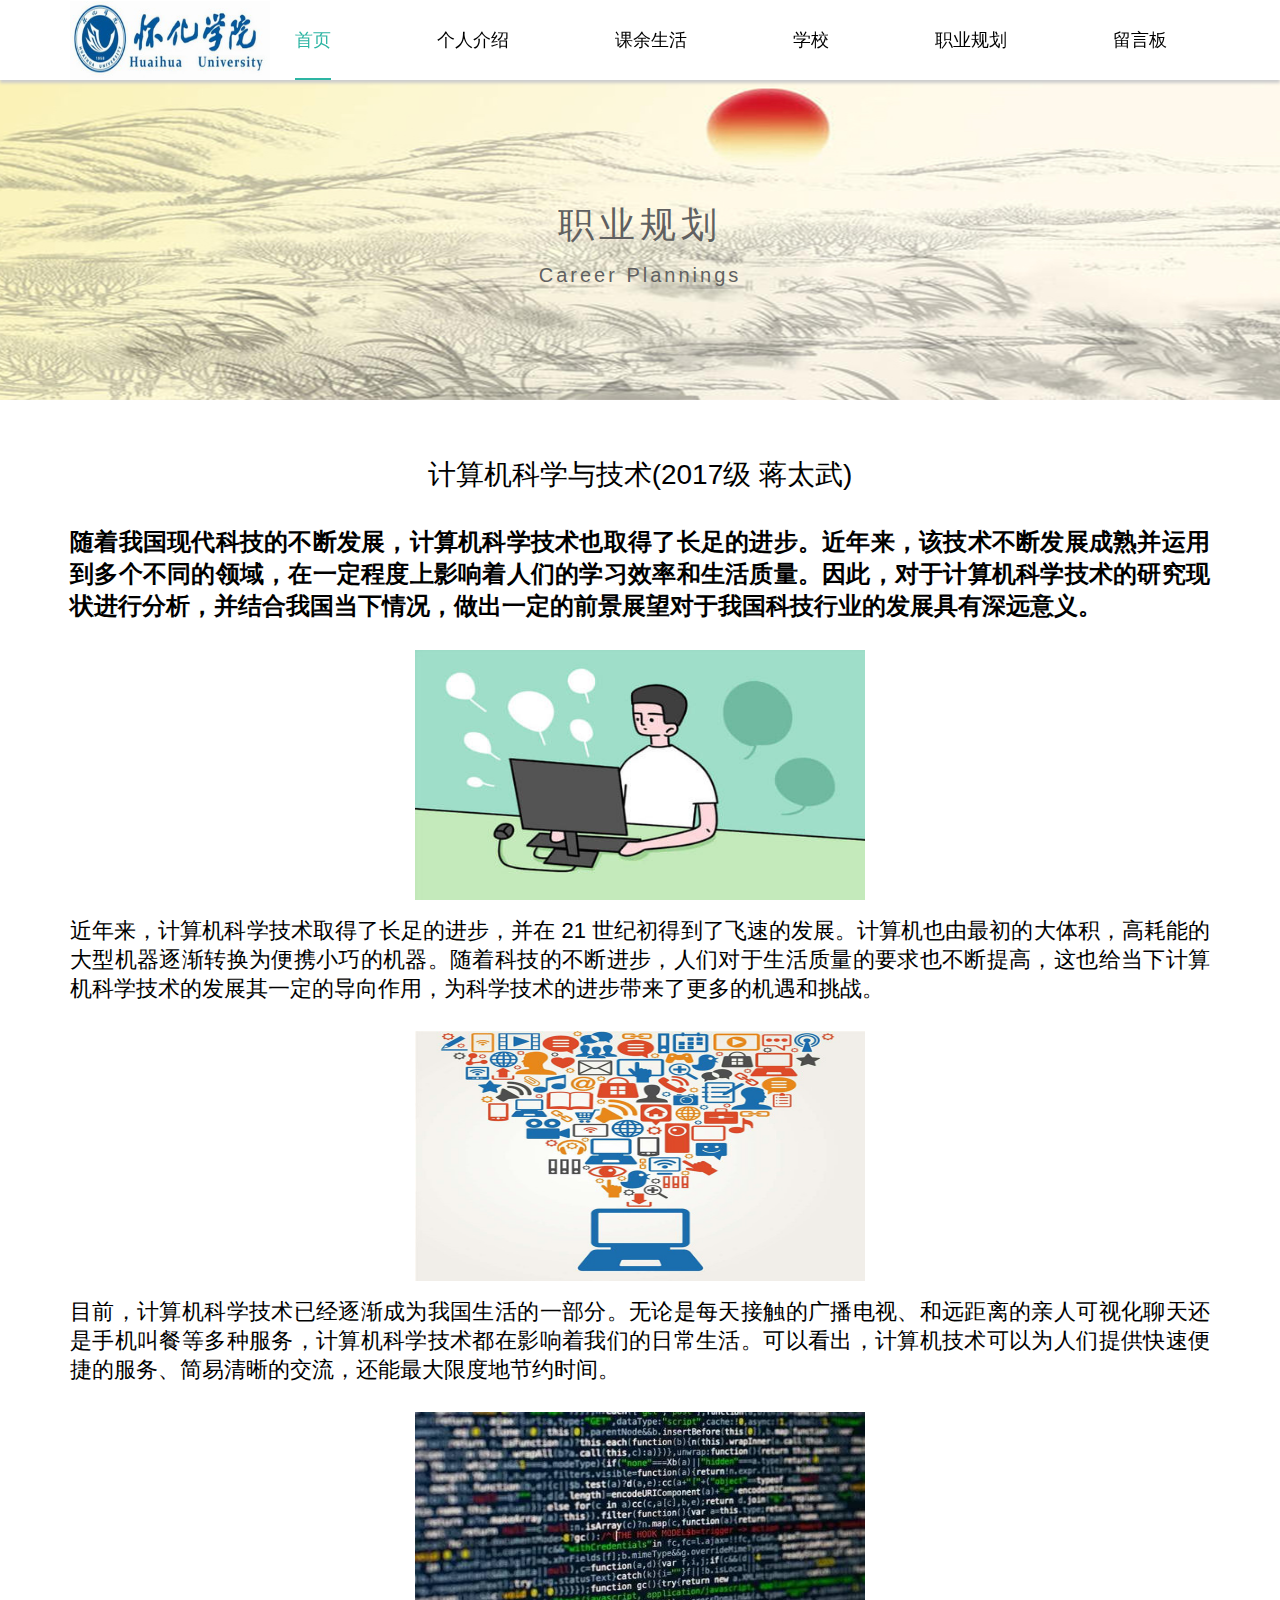
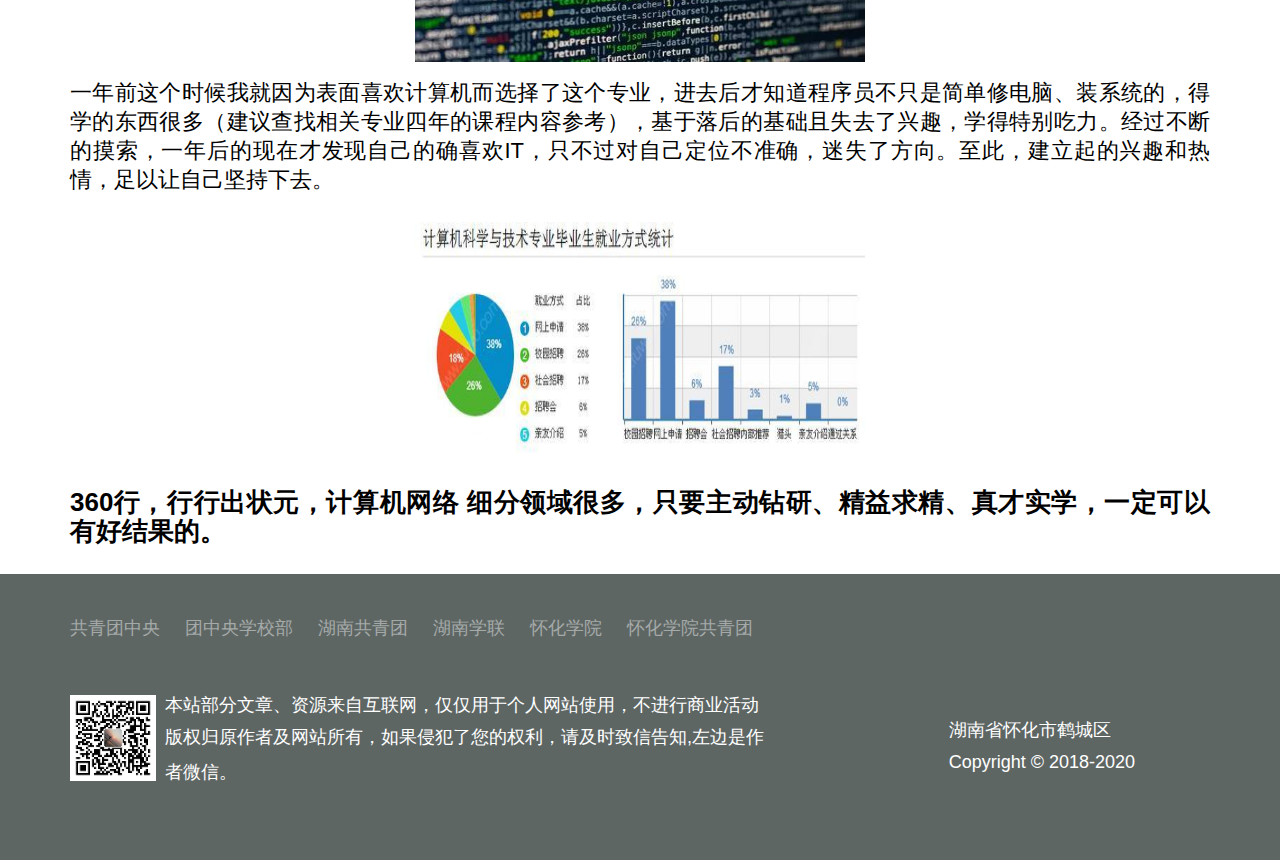
<file: html/zygh.html>
<!DOCTYPE html>
<html lang="en">

<head>
	<meta charset="UTF-8">
	<meta name="viewport"
		content="width=device-width,user-scalable=no,initial-scale=1.0,maximum-scale=1.0,minimum-scale=1.0">
	<title>我的大学生活-职业规划</title>
	<!--引入layui.css和index.css样式  -->
	<link rel="stylesheet" href="../res/layui/css/layui.css">
	<link rel="stylesheet" href="../res/static/css/index.css">
</head>

<body>
	<!--关于职业规划的导航栏nav部分 -->
	<div class="nav">
		<div class="layui-container">
			<!--图片校徽logo -->
			<div class="nav-logo">
				<a href="index.html">
					<img src="../res/static/img/logo.png" style="width: 200px" height="80px" alt="类友网络">
				</a>
			</div>
			<div class="nav-list">
				<button>
					<span></span><span></span><span></span>
				</button>
				<ul class="layui-nav" lay-filter="">
					<li class="layui-nav-item layui-this"><a href="index.html">首页</a></li>
					<li class="layui-nav-item"><a href="grjs.html">个人介绍</a></li>
					<li class="layui-nav-item "><a href="kysh.html">课余生活</a></li>
					<li class="layui-nav-item"><a href="xx.html">学校</a></li>
					<li class="layui-nav-item"><a href="zygh.html">职业规划</a></li>
					<li class="layui-nav-item"><a href="lyb.html">留言板</a></li>
				</ul>
			</div>
		</div>
	</div>
	<!-- banner部分 -->
	<div class="banner zygh">
		<div class="title">
			<p>职业规划</p>
			<p class="en">Career Plannings</p>
		</div>
	</div>
	<!-- main部分 -->
	<div class="main-newsdate">
		<div class="layui-container">
			<h1>计算机科学与技术(2017级 蒋太武)</h1>
			<br />

			<br />
			<p class="introTop" style="font-size: 24px ; line-height: 32px;">
				<strong>随着我国现代科技的不断发展，计算机科学技术也取得了长足的进步。近年来，该技术不断发展成熟并运用到多个不同的领域，在一定程度上影响着人们的学习效率和生活质量。因此，对于计算机科学技术的研究现状进行分析，并结合我国当下情况，做出一定的前景展望对于我国科技行业的发展具有深远意义。</strong>
			</p>

			<div><img src="../res/static/img/zygh1.jpg" width="450px" height="250px" alt="合照"></div>

			<br />
			<p class="introBott" style="font-size: 22px; line-height: 29px;">近年来，计算机科学技术取得了长足的进步，并在 21
				世纪初得到了飞速的发展。计算机也由最初的大体积，高耗能的大型机器逐渐转换为便携小巧的机器。随着科技的不断进步，人们对于生活质量的要求也不断提高，这也给当下计算机科学技术的发展其一定的导向作用，为科学技术的进步带来了更多的机遇和挑战。
			</p>
			<div><img src="../res/static/img/zygh2.jpg" width="450px" height="250px" alt="合照"></div>

			<br />
			<p class="introBott" style="font-size: 22px; line-height: 29px;">
				目前，计算机科学技术已经逐渐成为我国生活的一部分。无论是每天接触的广播电视、和远距离的亲人可视化聊天还是手机叫餐等多种服务，计算机科学技术都在影响着我们的日常生活。可以看出，计算机技术可以为人们提供快速便捷的服务、简易清晰的交流，还能最大限度地节约时间。
			</p>
			<div><img src="../res/static/img/zygh3.jpg" width="450px" height="250px" alt="合照"></div>

			<br />
			<p class="introBott" style="font-size: 22px; line-height: 29px;">
				一年前这个时候我就因为表面喜欢计算机而选择了这个专业，进去后才知道程序员不只是简单修电脑、装系统的，得学的东西很多（建议查找相关专业四年的课程内容参考），基于落后的基础且失去了兴趣，学得特别吃力。经过不断的摸索，一年后的现在才发现自己的确喜欢IT，只不过对自己定位不准确，迷失了方向。至此，建立起的兴趣和热情，足以让自己坚持下去。
			</p>

			<div><img src="../res/static/img/zygh4.jpg" width="450px" height="250px" alt="合照"></div>

			<br />
			<p class="introBott" style="font-size: 26px;  line-height: 29px;"><strong>360行，行行出状元，计算机网络
					细分领域很多，只要主动钻研、精益求精、真才实学，一定可以有好结果的。</strong>
			</p>
		</div>
	</div>
	<!-- footer部分 -->
	<div class="footer">
		<div class="layui-container">
			<p class="footer-web">
				<a href="http://www.ccyl.org.cn/">共青团中央</a>
				<a href="http://www.ccyl.org.cn/organs/institution/xxb/">团中央学校部</a>
				<a href="http://www.gdcyl.org/Index.html">湖南共青团</a>
				<a href="http://134630.hunan.8671.net/">湖南学联</a>
				<a href="http://www.hhtc.edu.cn/">怀化学院</a>
				<a href="http://ytw.hhtc.edu.cn/">怀化学院共青团</a>
			</p>
			<div class="layui-row footer-contact">
				<div class="layui-col-sm2 layui-col-lg1"><img src="../res/static/img/erweima.png"></div>
				<div class="layui-col-sm10 layui-col-lg11">
					<div class="layui-row">
						<div class="layui-col-sm6 layui-col-md8 layui-col-lg9">
							<p class="contact-top" style=" margin-top: -25px;">本站部分文章、资源来自互联网，仅仅用于个人网站使用，不进行商业活动</p>
							<p class="contact-bottom">版权归原作者及网站所有，如果侵犯了您的权利，请及时致信告知,左边是作</p>
							<p class="contact-bottom">者微信。</p>
						</div>
						<div class="layui-col-sm6 layui-col-md4 layui-col-lg3">
							<p class="contact-top"><span class="right">湖南省怀化市鹤城区</span></p>
							<p class="contact-bottom"><span class="right">Copyright&nbsp;©&nbsp;2018-2020 </span></p>
						</div>
					</div>
				</div>
			</div>

		</div>
	</div>
	<script src="../res/layui/layui.js"></script>
	<!--引入layui内置方法，初始话全局的配置  -->
	<script>
		layui.config({
			base: '../res/static/js/'
		}).use('firm');
	</script>
</body>

</html>
</file>
<file: res/layui/css/layui.css>
/** layui-v2.4.5 MIT License By https://www.layui.com */

.layui-inline,
img {
	display: inline-block;
	vertical-align: middle
}

h1,
h2,
h3,
h4,
h5,
h6 {
	font-weight: 400
}

.layui-edge,
.layui-header,
.layui-inline,
.layui-main {
	position: relative
}

.layui-elip,
.layui-form-checkbox span,
.layui-form-pane .layui-form-label {
	text-overflow: ellipsis;
	white-space: nowrap
}

.layui-btn,
.layui-edge,
.layui-inline,
img {
	vertical-align: middle
}

.layui-btn,
.layui-disabled,
.layui-icon,
.layui-unselect {
	-webkit-user-select: none;
	-ms-user-select: none;
	-moz-user-select: none
}

blockquote,
body,
button,
dd,
div,
dl,
dt,
form,
h1,
h2,
h3,
h4,
h5,
h6,
input,
li,
ol,
p,
pre,
td,
textarea,
th,
ul {
	margin: 0;
	padding: 0;
	-webkit-tap-highlight-color: rgba(0, 0, 0, 0)
}

a:active,
a:hover {
	outline: 0
}

img {
	border: none
}

li {
	list-style: none
}

table {
	border-collapse: collapse;
	border-spacing: 0
}

h4,
h5,
h6 {
	font-size: 100%
}

button,
input,
optgroup,
option,
select,
textarea {
	font-family: inherit;
	font-size: inherit;
	font-style: inherit;
	font-weight: inherit;
	outline: 0
}

pre {
	white-space: pre-wrap;
	white-space: -moz-pre-wrap;
	white-space: -pre-wrap;
	white-space: -o-pre-wrap;
	word-wrap: break-word
}

body {
	line-height: 24px;
	font: 14px Helvetica Neue, Helvetica, PingFang SC, Tahoma, Arial, sans-serif
}

hr {
	height: 1px;
	margin: 10px 0;
	border: 0;
	clear: both
}

a {
	color:rgb(10, 10, 10);
	text-decoration: none
}

a:hover {
	color: #777
}

a cite {
	font-style: normal;
	*cursor: pointer
}

.layui-border-box,
.layui-border-box * {
	box-sizing: border-box
}

.layui-box,
.layui-box * {
	box-sizing: content-box
}

.layui-clear {
	clear: both;
	*zoom: 1
}

.layui-clear:after {
	content: '\20';
	clear: both;
	*zoom: 1;
	display: block;
	height: 0
}

.layui-inline {
	*display: inline;
	*zoom: 1
}

.layui-edge {
	display: inline-block;
	width: 0;
	height: 0;
	border-width: 6px;
	border-style: dashed;
	border-color: transparent;
	overflow: hidden
}

.layui-edge-top {
	top: -4px;
	border-bottom-color: #999;
	border-bottom-style: solid
}

.layui-edge-right {
	border-left-color: #999;
	border-left-style: solid
}

.layui-edge-bottom {
	top: 2px;
	border-top-color: #999;
	border-top-style: solid
}

.layui-edge-left {
	border-right-color: #999;
	border-right-style: solid
}

.layui-elip {
	overflow: hidden
}

.layui-disabled,
.layui-disabled:hover {
	color: #d2d2d2!important;
	cursor: not-allowed!important
}

.layui-circle {
	border-radius: 100%
}

.layui-show {
	display: block!important
}

.layui-hide {
	display: none!important
}

@font-face {
	font-family: layui-icon;
	src: url(../font/iconfont.eot?v=240);
	src: url(../font/iconfont.eot?v=240#iefix) format('embedded-opentype'), url(../font/iconfont.svg?v=240#iconfont) format('svg'), url(../font/iconfont.woff?v=240) format('woff'), url(../font/iconfont.ttf?v=240) format('truetype')
}

.layui-icon {
	font-family: layui-icon!important;
	font-size: 16px;
	font-style: normal;
	-webkit-font-smoothing: antialiased;
	-moz-osx-font-smoothing: grayscale
}

.layui-icon-reply-fill:before {
	content: "\e611"
}

.layui-icon-set-fill:before {
	content: "\e614"
}

.layui-icon-menu-fill:before {
	content: "\e60f"
}

.layui-icon-search:before {
	content: "\e615"
}

.layui-icon-share:before {
	content: "\e641"
}

.layui-icon-set-sm:before {
	content: "\e620"
}

.layui-icon-engine:before {
	content: "\e628"
}

.layui-icon-close:before {
	content: "\1006"
}

.layui-icon-close-fill:before {
	content: "\1007"
}

.layui-icon-chart-screen:before {
	content: "\e629"
}

.layui-icon-star:before {
	content: "\e600"
}

.layui-icon-circle-dot:before {
	content: "\e617"
}

.layui-icon-chat:before {
	content: "\e606"
}

.layui-icon-release:before {
	content: "\e609"
}

.layui-icon-list:before {
	content: "\e60a"
}

.layui-icon-chart:before {
	content: "\e62c"
}

.layui-icon-ok-circle:before {
	content: "\1005"
}

.layui-icon-layim-theme:before {
	content: "\e61b"
}

.layui-icon-table:before {
	content: "\e62d"
}

.layui-icon-right:before {
	content: "\e602"
}

.layui-icon-left:before {
	content: "\e603"
}

.layui-icon-cart-simple:before {
	content: "\e698"
}

.layui-icon-face-cry:before {
	content: "\e69c"
}

.layui-icon-face-smile:before {
	content: "\e6af"
}

.layui-icon-survey:before {
	content: "\e6b2"
}

.layui-icon-tree:before {
	content: "\e62e"
}

.layui-icon-upload-circle:before {
	content: "\e62f"
}

.layui-icon-add-circle:before {
	content: "\e61f"
}

.layui-icon-download-circle:before {
	content: "\e601"
}

.layui-icon-templeate-1:before {
	content: "\e630"
}

.layui-icon-util:before {
	content: "\e631"
}

.layui-icon-face-surprised:before {
	content: "\e664"
}

.layui-icon-edit:before {
	content: "\e642"
}

.layui-icon-speaker:before {
	content: "\e645"
}

.layui-icon-down:before {
	content: "\e61a"
}

.layui-icon-file:before {
	content: "\e621"
}

.layui-icon-layouts:before {
	content: "\e632"
}

.layui-icon-rate-half:before {
	content: "\e6c9"
}

.layui-icon-add-circle-fine:before {
	content: "\e608"
}

.layui-icon-prev-circle:before {
	content: "\e633"
}

.layui-icon-read:before {
	content: "\e705"
}

.layui-icon-404:before {
	content: "\e61c"
}

.layui-icon-carousel:before {
	content: "\e634"
}

.layui-icon-help:before {
	content: "\e607"
}

.layui-icon-code-circle:before {
	content: "\e635"
}

.layui-icon-water:before {
	content: "\e636"
}

.layui-icon-username:before {
	content: "\e66f"
}

.layui-icon-find-fill:before {
	content: "\e670"
}

.layui-icon-about:before {
	content: "\e60b"
}

.layui-icon-location:before {
	content: "\e715"
}

.layui-icon-up:before {
	content: "\e619"
}

.layui-icon-pause:before {
	content: "\e651"
}

.layui-icon-date:before {
	content: "\e637"
}

.layui-icon-layim-uploadfile:before {
	content: "\e61d"
}

.layui-icon-delete:before {
	content: "\e640"
}

.layui-icon-play:before {
	content: "\e652"
}

.layui-icon-top:before {
	content: "\e604"
}

.layui-icon-friends:before {
	content: "\e612"
}

.layui-icon-refresh-3:before {
	content: "\e9aa"
}

.layui-icon-ok:before {
	content: "\e605"
}

.layui-icon-layer:before {
	content: "\e638"
}

.layui-icon-face-smile-fine:before {
	content: "\e60c"
}

.layui-icon-dollar:before {
	content: "\e659"
}

.layui-icon-group:before {
	content: "\e613"
}

.layui-icon-layim-download:before {
	content: "\e61e"
}

.layui-icon-picture-fine:before {
	content: "\e60d"
}

.layui-icon-link:before {
	content: "\e64c"
}

.layui-icon-diamond:before {
	content: "\e735"
}

.layui-icon-log:before {
	content: "\e60e"
}

.layui-icon-rate-solid:before {
	content: "\e67a"
}

.layui-icon-fonts-del:before {
	content: "\e64f"
}

.layui-icon-unlink:before {
	content: "\e64d"
}

.layui-icon-fonts-clear:before {
	content: "\e639"
}

.layui-icon-triangle-r:before {
	content: "\e623"
}

.layui-icon-circle:before {
	content: "\e63f"
}

.layui-icon-radio:before {
	content: "\e643"
}

.layui-icon-align-center:before {
	content: "\e647"
}

.layui-icon-align-right:before {
	content: "\e648"
}

.layui-icon-align-left:before {
	content: "\e649"
}

.layui-icon-loading-1:before {
	content: "\e63e"
}

.layui-icon-return:before {
	content: "\e65c"
}

.layui-icon-fonts-strong:before {
	content: "\e62b"
}

.layui-icon-upload:before {
	content: "\e67c"
}

.layui-icon-dialogue:before {
	content: "\e63a"
}

.layui-icon-video:before {
	content: "\e6ed"
}

.layui-icon-headset:before {
	content: "\e6fc"
}

.layui-icon-cellphone-fine:before {
	content: "\e63b"
}

.layui-icon-add-1:before {
	content: "\e654"
}

.layui-icon-face-smile-b:before {
	content: "\e650"
}

.layui-icon-fonts-html:before {
	content: "\e64b"
}

.layui-icon-form:before {
	content: "\e63c"
}

.layui-icon-cart:before {
	content: "\e657"
}

.layui-icon-camera-fill:before {
	content: "\e65d"
}

.layui-icon-tabs:before {
	content: "\e62a"
}

.layui-icon-fonts-code:before {
	content: "\e64e"
}

.layui-icon-fire:before {
	content: "\e756"
}

.layui-icon-set:before {
	content: "\e716"
}

.layui-icon-fonts-u:before {
	content: "\e646"
}

.layui-icon-triangle-d:before {
	content: "\e625"
}

.layui-icon-tips:before {
	content: "\e702"
}

.layui-icon-picture:before {
	content: "\e64a"
}

.layui-icon-more-vertical:before {
	content: "\e671"
}

.layui-icon-flag:before {
	content: "\e66c"
}

.layui-icon-loading:before {
	content: "\e63d"
}

.layui-icon-fonts-i:before {
	content: "\e644"
}

.layui-icon-refresh-1:before {
	content: "\e666"
}

.layui-icon-rmb:before {
	content: "\e65e"
}

.layui-icon-home:before {
	content: "\e68e"
}

.layui-icon-user:before {
	content: "\e770"
}

.layui-icon-notice:before {
	content: "\e667"
}

.layui-icon-login-weibo:before {
	content: "\e675"
}

.layui-icon-voice:before {
	content: "\e688"
}

.layui-icon-upload-drag:before {
	content: "\e681"
}

.layui-icon-login-qq:before {
	content: "\e676"
}

.layui-icon-snowflake:before {
	content: "\e6b1"
}

.layui-icon-file-b:before {
	content: "\e655"
}

.layui-icon-template:before {
	content: "\e663"
}

.layui-icon-auz:before {
	content: "\e672"
}

.layui-icon-console:before {
	content: "\e665"
}

.layui-icon-app:before {
	content: "\e653"
}

.layui-icon-prev:before {
	content: "\e65a"
}

.layui-icon-website:before {
	content: "\e7ae"
}

.layui-icon-next:before {
	content: "\e65b"
}

.layui-icon-component:before {
	content: "\e857"
}

.layui-icon-more:before {
	content: "\e65f"
}

.layui-icon-login-wechat:before {
	content: "\e677"
}

.layui-icon-shrink-right:before {
	content: "\e668"
}

.layui-icon-spread-left:before {
	content: "\e66b"
}

.layui-icon-camera:before {
	content: "\e660"
}

.layui-icon-note:before {
	content: "\e66e"
}

.layui-icon-refresh:before {
	content: "\e669"
}

.layui-icon-female:before {
	content: "\e661"
}

.layui-icon-male:before {
	content: "\e662"
}

.layui-icon-password:before {
	content: "\e673"
}

.layui-icon-senior:before {
	content: "\e674"
}

.layui-icon-theme:before {
	content: "\e66a"
}

.layui-icon-tread:before {
	content: "\e6c5"
}

.layui-icon-praise:before {
	content: "\e6c6"
}

.layui-icon-star-fill:before {
	content: "\e658"
}

.layui-icon-rate:before {
	content: "\e67b"
}

.layui-icon-template-1:before {
	content: "\e656"
}

.layui-icon-vercode:before {
	content: "\e679"
}

.layui-icon-cellphone:before {
	content: "\e678"
}

.layui-icon-screen-full:before {
	content: "\e622"
}

.layui-icon-screen-restore:before {
	content: "\e758"
}

.layui-icon-cols:before {
	content: "\e610"
}

.layui-icon-export:before {
	content: "\e67d"
}

.layui-icon-print:before {
	content: "\e66d"
}

.layui-icon-slider:before {
	content: "\e714"
}

.layui-main {
	width: 1140px;
	margin: 0 auto
}

.layui-header {
	z-index: 1000;
	height: 60px
}

.layui-header a:hover {
	transition: all .5s;
	-webkit-transition: all .5s
}

.layui-side {
	position: fixed;
	left: 0;
	top: 0;
	bottom: 0;
	z-index: 999;
	width: 200px;
	overflow-x: hidden
}

.layui-side-scroll {
	position: relative;
	width: 220px;
	height: 100%;
	overflow-x: hidden
}

.layui-body {
	position: absolute;
	left: 200px;
	right: 0;
	top: 0;
	bottom: 0;
	z-index: 998;
	width: auto;
	overflow: hidden;
	overflow-y: auto;
	box-sizing: border-box
}

.layui-layout-body {
	overflow: hidden
}

.layui-layout-admin .layui-header {
	background-color: #23262E
}

.layui-layout-admin .layui-side {
	top: 60px;
	width: 200px;
	overflow-x: hidden
}

.layui-layout-admin .layui-body {
	top: 60px;
	bottom: 44px
}

.layui-layout-admin .layui-main {
	width: auto;
	margin: 0 15px
}

.layui-layout-admin .layui-footer {
	position: fixed;
	left: 200px;
	right: 0;
	bottom: 0;
	height: 44px;
	line-height: 44px;
	padding: 0 15px;
	background-color: #eee
}

.layui-layout-admin .layui-logo {
	position: absolute;
	left: 0;
	top: 0;
	width: 200px;
	height: 100%;
	line-height: 60px;
	text-align: center;
	color: #009688;
	font-size: 16px
}

.layui-layout-admin .layui-header .layui-nav {
	background: 0 0
}

.layui-layout-left {
	position: absolute!important;
	left: 200px;
	top: 0
}

.layui-layout-right {
	position: absolute!important;
	right: 0;
	top: 0
}

.layui-container {
	position: relative;
	margin: 0 auto;
	padding: 0 15px;
	box-sizing: border-box
}

.layui-fluid {
	position: relative;
	margin: 0 auto;
	padding: 0 15px
}

.layui-row:after,
.layui-row:before {
	content: '';
	display: block;
	clear: both
}

.layui-col-lg1,
.layui-col-lg10,
.layui-col-lg11,
.layui-col-lg12,
.layui-col-lg2,
.layui-col-lg3,
.layui-col-lg4,
.layui-col-lg5,
.layui-col-lg6,
.layui-col-lg7,
.layui-col-lg8,
.layui-col-lg9,
.layui-col-md1,
.layui-col-md10,
.layui-col-md11,
.layui-col-md12,
.layui-col-md2,
.layui-col-md3,
.layui-col-md4,
.layui-col-md5,
.layui-col-md6,
.layui-col-md7,
.layui-col-md8,
.layui-col-md9,
.layui-col-sm1,
.layui-col-sm10,
.layui-col-sm11,
.layui-col-sm12,
.layui-col-sm2,
.layui-col-sm3,
.layui-col-sm4,
.layui-col-sm5,
.layui-col-sm6,
.layui-col-sm7,
.layui-col-sm8,
.layui-col-sm9,
.layui-col-xs1,
.layui-col-xs10,
.layui-col-xs11,
.layui-col-xs12,
.layui-col-xs2,
.layui-col-xs3,
.layui-col-xs4,
.layui-col-xs5,
.layui-col-xs6,
.layui-col-xs7,
.layui-col-xs8,
.layui-col-xs9 {
	position: relative;
	display: block;
	box-sizing: border-box
}

.layui-col-xs1,
.layui-col-xs10,
.layui-col-xs11,
.layui-col-xs12,
.layui-col-xs2,
.layui-col-xs3,
.layui-col-xs4,
.layui-col-xs5,
.layui-col-xs6,
.layui-col-xs7,
.layui-col-xs8,
.layui-col-xs9 {
	float: left
}

.layui-col-xs1 {
	width: 8.33333333%
}

.layui-col-xs2 {
	width: 16.66666667%
}

.layui-col-xs3 {
	width: 25%
}

.layui-col-xs4 {
	width: 33.33333333%
}

.layui-col-xs5 {
	width: 41.66666667%
}

.layui-col-xs6 {
	width: 50%
}

.layui-col-xs7 {
	width: 58.33333333%
}

.layui-col-xs8 {
	width: 66.66666667%
}

.layui-col-xs9 {
	width: 75%
}

.layui-col-xs10 {
	width: 83.33333333%
}

.layui-col-xs11 {
	width: 91.66666667%
}

.layui-col-xs12 {
	width: 100%
}

.layui-col-xs-offset1 {
	margin-left: 8.33333333%
}

.layui-col-xs-offset2 {
	margin-left: 16.66666667%
}

.layui-col-xs-offset3 {
	margin-left: 25%
}

.layui-col-xs-offset4 {
	margin-left: 33.33333333%
}

.layui-col-xs-offset5 {
	margin-left: 41.66666667%
}

.layui-col-xs-offset6 {
	margin-left: 50%
}

.layui-col-xs-offset7 {
	margin-left: 58.33333333%
}

.layui-col-xs-offset8 {
	margin-left: 66.66666667%
}

.layui-col-xs-offset9 {
	margin-left: 75%
}

.layui-col-xs-offset10 {
	margin-left: 83.33333333%
}

.layui-col-xs-offset11 {
	margin-left: 91.66666667%
}

.layui-col-xs-offset12 {
	margin-left: 100%
}

@media screen and (max-width:768px) {
	.layui-hide-xs {
		display: none!important
	}
	.layui-show-xs-block {
		display: block!important
	}
	.layui-show-xs-inline {
		display: inline!important
	}
	.layui-show-xs-inline-block {
		display: inline-block!important
	}
}

@media screen and (min-width:768px) {
	.layui-container {
		width: 750px
	}
	.layui-hide-sm {
		display: none!important
	}
	.layui-show-sm-block {
		display: block!important
	}
	.layui-show-sm-inline {
		display: inline!important
	}
	.layui-show-sm-inline-block {
		display: inline-block!important
	}
	.layui-col-sm1,
	.layui-col-sm10,
	.layui-col-sm11,
	.layui-col-sm12,
	.layui-col-sm2,
	.layui-col-sm3,
	.layui-col-sm4,
	.layui-col-sm5,
	.layui-col-sm6,
	.layui-col-sm7,
	.layui-col-sm8,
	.layui-col-sm9 {
		float: left
	}
	.layui-col-sm1 {
		width: 12.33333333%
	}
	.layui-col-sm2 {
		width: 10.66666667%
	}

	.layui-col-sm2 img{
		width: 90%; 
	}
	.layui-col-sm3 {
		width: 25%
	}
	.layui-col-sm4 {
		width: 33.33333333%
	}
	.layui-col-sm5 {
		width: 41.66666667%
	}
	.layui-col-sm6 {
		width: 60%
	}
	.layui-col-sm7 {
		width: 58.33333333%
	}
	.layui-col-sm8 {
		width: 66.66666667%
	}
	.layui-col-sm9 {
		width: 75%
	}
	.layui-col-sm10 {
		width: 83.33333333%
	}
	.layui-col-sm11 {
		width: 91.66666667%
	}
	.layui-col-sm12 {
		width: 100%
	}
	.layui-col-sm-offset1 {
		margin-left: 8.33333333%
	}
	.layui-col-sm-offset2 {
		margin-left: 16.66666667%
	}
	.layui-col-sm-offset3 {
		margin-left: 25%
	}
	.layui-col-sm-offset4 {
		margin-left: 33.33333333%
	}
	.layui-col-sm-offset5 {
		margin-left: 41.66666667%
	}
	.layui-col-sm-offset6 {
		margin-left: 50%
	}
	.layui-col-sm-offset7 {
		margin-left: 58.33333333%
	}
	.layui-col-sm-offset8 {
		margin-left: 66.66666667%
	}
	.layui-col-sm-offset9 {
		margin-left: 75%
	}
	.layui-col-sm-offset10 {
		margin-left: 83.33333333%
	}
	.layui-col-sm-offset11 {
		margin-left: 91.66666667%
	}
	.layui-col-sm-offset12 {
		margin-left: 100%
	}
}

@media screen and (min-width:992px) {
	.layui-container {
		width: 970px
	}
	.layui-hide-md {
		display: none!important
	}
	.layui-show-md-block {
		display: block!important
	}
	.layui-show-md-inline {
		display: inline!important
	}
	.layui-show-md-inline-block {
		display: inline-block!important
	}
	.layui-col-md1,
	.layui-col-md10,
	.layui-col-md11,
	.layui-col-md12,
	.layui-col-md2,
	.layui-col-md3,
	.layui-col-md4,
	.layui-col-md5,
	.layui-col-md6,
	.layui-col-md7,
	.layui-col-md8,
	.layui-col-md9 {
		float: left
	}
	.layui-col-md1 {
		width: 8.33333333%
	}
	.layui-col-md2 {
		width: 16.66666667%
	}
	.layui-col-md3 {
		width: 25%
	}
	.layui-col-md4 {
		width: 33.33333333%
	}
	.layui-col-md5 {
		width: 41.66666667%
	}
	.layui-col-md6 {
		width: 50%
	}
	.layui-col-md7 {
		width: 58.33333333%
	}
	.layui-col-md8 {
		width: 66.66666667%
	}
	.layui-col-md9 {
		width: 75%
	}
	.layui-col-md10 {
		width: 83.33333333%
	}
	.layui-col-md11 {
		width: 91.66666667%
	}
	.layui-col-md12 {
		width: 100%
	}
	.layui-col-md-offset1 {
		margin-left: 8.33333333%
	}
	.layui-col-md-offset2 {
		margin-left: 16.66666667%
	}
	.layui-col-md-offset3 {
		margin-left: 25%
	}
	.layui-col-md-offset4 {
		margin-left: 33.33333333%
	}
	.layui-col-md-offset5 {
		margin-left: 41.66666667%
	}
	.layui-col-md-offset6 {
		margin-left: 50%
	}
	.layui-col-md-offset7 {
		margin-left: 58.33333333%
	}
	.layui-col-md-offset8 {
		margin-left: 66.66666667%
	}
	.layui-col-md-offset9 {
		margin-left: 75%
	}
	.layui-col-md-offset10 {
		margin-left: 83.33333333%
	}
	.layui-col-md-offset11 {
		margin-left: 91.66666667%
	}
	.layui-col-md-offset12 {
		margin-left: 100%
	}
}

@media screen and (min-width:1200px) {
	.layui-container {
		width: 1170px
	}
	.layui-hide-lg {
		display: none!important
	}
	.layui-show-lg-block {
		display: block!important
	}
	.layui-show-lg-inline {
		display: inline!important
	}
	.layui-show-lg-inline-block {
		display: inline-block!important
	}
	.layui-col-lg1,
	.layui-col-lg10,
	.layui-col-lg11,
	.layui-col-lg12,
	.layui-col-lg2,
	.layui-col-lg3,
	.layui-col-lg4,
	.layui-col-lg5,
	.layui-col-lg6,
	.layui-col-lg7,
	.layui-col-lg8,
	.layui-col-lg9 {
		float: left
	}
	.layui-col-lg1 {
		width: 8.33333333%
	}
	.layui-col-lg2 {
		width: 16.66666667%
	}
	.layui-col-lg3 {
		width: 25%
	}
	.layui-col-lg4 {
		width: 33.33333333%
	}
	.layui-col-lg5 {
		width: 41.66666667%
	}
	.layui-col-lg6 {
		width: 50%
	}
	.layui-col-lg7 {
		width: 58.33333333%
	}
	.layui-col-lg8 {
		width: 66.66666667%
	}
	.layui-col-lg9 {
		width: 75%
	}
	.layui-col-lg10 {
		width: 83.33333333%
	}
	.layui-col-lg11 {
		width: 91.66666667%
	}
	.layui-col-lg12 {
		width: 100%
	}
	.layui-col-lg-offset1 {
		margin-left: 8.33333333%
	}
	.layui-col-lg-offset2 {
		margin-left: 16.66666667%
	}
	.layui-col-lg-offset3 {
		margin-left: 25%
	}
	.layui-col-lg-offset4 {
		margin-left: 33.33333333%
	}
	.layui-col-lg-offset5 {
		margin-left: 41.66666667%
	}
	.layui-col-lg-offset6 {
		margin-left: 50%
	}
	.layui-col-lg-offset7 {
		margin-left: 58.33333333%
	}
	.layui-col-lg-offset8 {
		margin-left: 66.66666667%
	}
	.layui-col-lg-offset9 {
		margin-left: 75%
	}
	.layui-col-lg-offset10 {
		margin-left: 83.33333333%
	}
	.layui-col-lg-offset11 {
		margin-left: 91.66666667%
	}
	.layui-col-lg-offset12 {
		margin-left: 100%
	}
}

.layui-col-space1 {
	margin: -.5px
}

.layui-col-space1>* {
	padding: .5px
}

.layui-col-space3 {
	margin: -1.5px
}

.layui-col-space3>* {
	padding: 1.5px
}

.layui-col-space5 {
	margin: -2.5px
}

.layui-col-space5>* {
	padding: 2.5px
}

.layui-col-space8 {
	margin: -3.5px
}

.layui-col-space8>* {
	padding: 3.5px
}

.layui-col-space10 {
	margin: -5px
}

.layui-col-space10>* {
	padding: 5px
}

.layui-col-space12 {
	margin: -6px
}

.layui-col-space12>* {
	padding: 6px
}

.layui-col-space15 {
	margin: -7.5px
}

.layui-col-space15>* {
	padding: 7.5px
}

.layui-col-space18 {
	margin: -9px
}

.layui-col-space18>* {
	padding: 9px
}

.layui-col-space20 {
	margin: -10px
}

.layui-col-space20>* {
	padding: 10px
}

.layui-col-space22 {
	margin: -11px
}

.layui-col-space22>* {
	padding: 11px
}

.layui-col-space25 {
	margin: -12.5px
}

.layui-col-space25>* {
	padding: 12.5px
}

.layui-col-space30 {
	margin: -15px
}

.layui-col-space30>* {
	padding: 15px
}

.layui-btn,
.layui-input,
.layui-select,
.layui-textarea,
.layui-upload-button {
	outline: 0;
	-webkit-appearance: none;
	transition: all .3s;
	-webkit-transition: all .3s;
	box-sizing: border-box
}

.layui-elem-quote {
	margin-bottom: 10px;
	padding: 15px;
	line-height: 22px;
	border-left: 5px solid #009688;
	border-radius: 0 2px 2px 0;
	background-color: #f2f2f2
}

.layui-quote-nm {
	border-style: solid;
	border-width: 1px 1px 1px 5px;
	background: 0 0
}

.layui-elem-field {
	margin-bottom: 10px;
	padding: 0;
	border-width: 1px;
	border-style: solid
}

.layui-elem-field legend {
	margin-left: 20px;
	padding: 0 10px;
	font-size: 20px;
	font-weight: 300
}

.layui-field-title {
	margin: 10px 0 20px;
	border-width: 1px 0 0
}

.layui-field-box {
	padding: 10px 15px
}

.layui-field-title .layui-field-box {
	padding: 10px 0
}

.layui-progress {
	position: relative;
	height: 6px;
	border-radius: 20px;
	background-color: #e2e2e2
}

.layui-progress-bar {
	position: absolute;
	left: 0;
	top: 0;
	width: 0;
	max-width: 100%;
	height: 6px;
	border-radius: 20px;
	text-align: right;
	background-color: #5FB878;
	transition: all .3s;
	-webkit-transition: all .3s
}

.layui-progress-big,
.layui-progress-big .layui-progress-bar {
	height: 18px;
	line-height: 18px
}

.layui-progress-text {
	position: relative;
	top: -20px;
	line-height: 18px;
	font-size: 12px;
	color: #666
}

.layui-progress-big .layui-progress-text {
	position: static;
	padding: 0 10px;
	color: #fff
}

.layui-collapse {
	border-width: 1px;
	border-style: solid;
	border-radius: 2px
}

.layui-colla-content,
.layui-colla-item {
	border-top-width: 1px;
	border-top-style: solid
}

.layui-colla-item:first-child {
	border-top: none
}

.layui-colla-title {
	position: relative;
	height: 42px;
	line-height: 42px;
	padding: 0 15px 0 35px;
	color: #333;
	background-color: #f2f2f2;
	cursor: pointer;
	font-size: 14px;
	overflow: hidden
}

.layui-colla-content {
	display: none;
	padding: 10px 15px;
	line-height: 22px;
	color: #666
}

.layui-colla-icon {
	position: absolute;
	left: 15px;
	top: 0;
	font-size: 14px
}

.layui-card {
	margin-bottom: 15px;
	border-radius: 2px;
	background-color: #fff;
	box-shadow: 0 1px 2px 0 rgba(0, 0, 0, .05)
}

.layui-card:last-child {
	margin-bottom: 0
}

.layui-card-header {
	position: relative;
	height: 42px;
	line-height: 42px;
	padding: 0 15px;
	border-bottom: 1px solid #f6f6f6;
	color: #333;
	border-radius: 2px 2px 0 0;
	font-size: 14px
}

.layui-bg-black,
.layui-bg-blue,
.layui-bg-cyan,
.layui-bg-green,
.layui-bg-orange,
.layui-bg-red {
	color: #fff!important
}

.layui-card-body {
	position: relative;
	padding: 10px 15px;
	line-height: 24px
}

.layui-card-body[pad15] {
	padding: 15px
}

.layui-card-body[pad20] {
	padding: 20px
}

.layui-card-body .layui-table {
	margin: 5px 0
}

.layui-card .layui-tab {
	margin: 0
}

.layui-panel-window {
	position: relative;
	padding: 15px;
	border-radius: 0;
	border-top: 5px solid #E6E6E6;
	background-color: #fff
}

.layui-auxiliar-moving {
	position: fixed;
	left: 0;
	right: 0;
	top: 0;
	bottom: 0;
	width: 100%;
	height: 100%;
	background: 0 0;
	z-index: 9999999999
}

.layui-form-label,
.layui-form-mid,
.layui-form-select,
.layui-input-block,
.layui-input-inline,
.layui-textarea {
	position: relative
}

.layui-bg-red {
	background-color: #FF5722!important
}

.layui-bg-orange {
	background-color: #FFB800!important
}

.layui-bg-green {
	background-color: #009688!important
}

.layui-bg-cyan {
	background-color: #2F4056!important
}

.layui-bg-blue {
	background-color: #1E9FFF!important
}

.layui-bg-black {
	background-color: #393D49!important
}

.layui-bg-gray {
	background-color: #eee!important;
	color: #666!important
}

.layui-badge-rim,
.layui-colla-content,
.layui-colla-item,
.layui-collapse,
.layui-elem-field,
.layui-form-pane .layui-form-item[pane],
.layui-form-pane .layui-form-label,
.layui-input,
.layui-layedit,
.layui-layedit-tool,
.layui-quote-nm,
.layui-select,
.layui-tab-bar,
.layui-tab-card,
.layui-tab-title,
.layui-tab-title .layui-this:after,
.layui-textarea {
	border-color: #e6e6e6
}

.layui-timeline-item:before,
hr {
	background-color: #e6e6e6
}

.layui-text {
	line-height: 22px;
	font-size: 14px;
	color: #666
}

.layui-text h1,
.layui-text h2,
.layui-text h3 {
	font-weight: 500;
	color: #333
}

.layui-text h1 {
	font-size: 30px
}

.layui-text h2 {
	font-size: 24px
}

.layui-text h3 {
	font-size: 18px
}

.layui-text a:not(.layui-btn) {
	color: #01AAED
}

.layui-text a:not(.layui-btn):hover {
	text-decoration: underline
}

.layui-text ul {
	padding: 5px 0 5px 15px
}

.layui-text ul li {
	margin-top: 5px;
	list-style-type: disc
}

.layui-text em,
.layui-word-aux {
	color: #999!important;
	padding: 0 5px!important
}

.layui-btn {
	display: inline-block;
	height: 38px;
	line-height: 38px;
	padding: 0 18px;
	background-color: #009688;
	color: #fff;
	white-space: nowrap;
	text-align: center;
	font-size: 14px;
	border: none;
	border-radius: 2px;
	cursor: pointer
}

.layui-btn:hover {
	opacity: .8;
	filter: alpha(opacity=80);
	color: #fff
}

.layui-btn:active {
	opacity: 1;
	filter: alpha(opacity=100)
}

.layui-btn+.layui-btn {
	margin-left: 10px
}

.layui-btn-container {
	font-size: 0
}

.layui-btn-container .layui-btn {
	margin-right: 10px;
	margin-bottom: 10px
}

.layui-btn-container .layui-btn+.layui-btn {
	margin-left: 0
}

.layui-table .layui-btn-container .layui-btn {
	margin-bottom: 9px
}

.layui-btn-radius {
	border-radius: 100px
}

.layui-btn .layui-icon {
	margin-right: 3px;
	font-size: 18px;
	vertical-align: bottom;
	vertical-align: middle\9
}

.layui-btn-primary {
	border: 1px solid #C9C9C9;
	background-color: #fff;
	color: #555
}

.layui-btn-primary:hover {
	border-color: #009688;
	color: #333
}

.layui-btn-normal {
	background-color: #1E9FFF
}

.layui-btn-warm {
	background-color: #FFB800
}

.layui-btn-danger {
	background-color: #FF5722
}

.layui-btn-disabled,
.layui-btn-disabled:active,
.layui-btn-disabled:hover {
	border: 1px solid #e6e6e6;
	background-color: #FBFBFB;
	color: #C9C9C9;
	cursor: not-allowed;
	opacity: 1
}

.layui-btn-lg {
	height: 44px;
	line-height: 44px;
	padding: 0 25px;
	font-size: 16px
}

.layui-btn-sm {
	height: 30px;
	line-height: 30px;
	padding: 0 10px;
	font-size: 12px
}

.layui-btn-sm i {
	font-size: 16px!important
}

.layui-btn-xs {
	height: 22px;
	line-height: 22px;
	padding: 0 5px;
	font-size: 12px
}

.layui-btn-xs i {
	font-size: 14px!important
}

.layui-btn-group {
	display: inline-block;
	vertical-align: middle;
	font-size: 0
}

.layui-btn-group .layui-btn {
	margin-left: 0!important;
	margin-right: 0!important;
	border-left: 1px solid rgba(255, 255, 255, .5);
	border-radius: 0
}

.layui-btn-group .layui-btn-primary {
	border-left: none
}

.layui-btn-group .layui-btn-primary:hover {
	border-color: #C9C9C9;
	color: #009688
}

.layui-btn-group .layui-btn:first-child {
	border-left: none;
	border-radius: 2px 0 0 2px
}

.layui-btn-group .layui-btn-primary:first-child {
	border-left: 1px solid #c9c9c9
}

.layui-btn-group .layui-btn:last-child {
	border-radius: 0 2px 2px 0
}

.layui-btn-group .layui-btn+.layui-btn {
	margin-left: 0
}

.layui-btn-group+.layui-btn-group {
	margin-left: 10px
}

.layui-btn-fluid {
	width: 100%
}

.layui-input,
.layui-select,
.layui-textarea {
	height: 38px;
	line-height: 1.3;
	line-height: 38px\9;
	border-width: 1px;
	border-style: solid;
	background-color: #fff;
	border-radius: 2px
}

.layui-input::-webkit-input-placeholder,
.layui-select::-webkit-input-placeholder,
.layui-textarea::-webkit-input-placeholder {
	line-height: 1.3
}

.layui-input,
.layui-textarea {
	display: block;
	width: 100%;
	padding-left: 10px
}

.layui-input:hover,
.layui-textarea:hover {
	border-color: #D2D2D2!important
}

.layui-input:focus,
.layui-textarea:focus {
	border-color: #C9C9C9!important
}

.layui-textarea {
	min-height: 100px;
	height: auto;
	line-height: 20px;
	padding: 6px 10px;
	resize: vertical
}

.layui-select {
	padding: 0 10px
}

.layui-form input[type=checkbox],
.layui-form input[type=radio],
.layui-form select {
	display: none
}

.layui-form [lay-ignore] {
	display: initial
}

.layui-form-item {
	margin-bottom: 15px;
	clear: both;
	*zoom: 1
}

.layui-form-item:after {
	content: '\20';
	clear: both;
	*zoom: 1;
	display: block;
	height: 0
}

.layui-form-label {
	float: left;
	display: block;
	padding: 9px 15px;
	width: 80px;
	font-weight: 400;
	line-height: 20px;
	text-align: right
}

.layui-form-label-col {
	display: block;
	float: none;
	padding: 9px 0;
	line-height: 20px;
	text-align: left
}

.layui-form-item .layui-inline {
	margin-bottom: 5px;
	margin-right: 10px
}

.layui-input-block {
	margin-left: 110px;
	min-height: 36px
}

.layui-input-inline {
	display: inline-block;
	vertical-align: middle
}

.layui-form-item .layui-input-inline {
	float: left;
	width: 190px;
	margin-right: 10px
}

.layui-form-text .layui-input-inline {
	width: auto
}

.layui-form-mid {
	float: left;
	display: block;
	padding: 9px 0!important;
	line-height: 20px;
	margin-right: 10px
}

.layui-form-danger+.layui-form-select .layui-input,
.layui-form-danger:focus {
	border-color: #FF5722!important
}

.layui-form-select .layui-input {
	padding-right: 30px;
	cursor: pointer
}

.layui-form-select .layui-edge {
	position: absolute;
	right: 10px;
	top: 50%;
	margin-top: -3px;
	cursor: pointer;
	border-width: 6px;
	border-top-color: #c2c2c2;
	border-top-style: solid;
	transition: all .3s;
	-webkit-transition: all .3s
}

.layui-form-select dl {
	display: none;
	position: absolute;
	left: 0;
	top: 42px;
	padding: 5px 0;
	z-index: 899;
	min-width: 100%;
	border: 1px solid #d2d2d2;
	max-height: 300px;
	overflow-y: auto;
	background-color: #fff;
	border-radius: 2px;
	box-shadow: 0 2px 4px rgba(0, 0, 0, .12);
	box-sizing: border-box
}

.layui-form-select dl dd,
.layui-form-select dl dt {
	padding: 0 10px;
	line-height: 36px;
	white-space: nowrap;
	overflow: hidden;
	text-overflow: ellipsis
}

.layui-form-select dl dt {
	font-size: 12px;
	color: #999
}

.layui-form-select dl dd {
	cursor: pointer
}

.layui-form-select dl dd:hover {
	background-color: #f2f2f2;
	-webkit-transition: .5s all;
	transition: .5s all
}

.layui-form-select .layui-select-group dd {
	padding-left: 20px
}

.layui-form-select dl dd.layui-select-tips {
	padding-left: 10px!important;
	color: #999
}

.layui-form-select dl dd.layui-this {
	background-color: #5FB878;
	color: #fff
}

.layui-form-checkbox,
.layui-form-select dl dd.layui-disabled {
	background-color: #fff
}

.layui-form-selected dl {
	display: block
}

.layui-form-checkbox,
.layui-form-checkbox *,
.layui-form-switch {
	display: inline-block;
	vertical-align: middle
}

.layui-form-selected .layui-edge {
	margin-top: -9px;
	-webkit-transform: rotate(180deg);
	transform: rotate(180deg);
	margin-top: -3px\9
}

:root .layui-form-selected .layui-edge {
	margin-top: -9px\0/IE9
}

.layui-form-selectup dl {
	top: auto;
	bottom: 42px
}

.layui-select-none {
	margin: 5px 0;
	text-align: center;
	color: #999
}

.layui-select-disabled .layui-disabled {
	border-color: #eee!important
}

.layui-select-disabled .layui-edge {
	border-top-color: #d2d2d2
}

.layui-form-checkbox {
	position: relative;
	height: 30px;
	line-height: 30px;
	margin-right: 10px;
	padding-right: 30px;
	cursor: pointer;
	font-size: 0;
	-webkit-transition: .1s linear;
	transition: .1s linear;
	box-sizing: border-box
}

.layui-form-checkbox span {
	padding: 0 10px;
	height: 100%;
	font-size: 14px;
	border-radius: 2px 0 0 2px;
	background-color: #d2d2d2;
	color: #fff;
	overflow: hidden
}

.layui-form-checkbox:hover span {
	background-color: #c2c2c2
}

.layui-form-checkbox i {
	position: absolute;
	right: 0;
	top: 0;
	width: 30px;
	height: 28px;
	border: 1px solid #d2d2d2;
	border-left: none;
	border-radius: 0 2px 2px 0;
	color: #fff;
	font-size: 20px;
	text-align: center
}

.layui-form-checkbox:hover i {
	border-color: #c2c2c2;
	color: #c2c2c2
}

.layui-form-checked,
.layui-form-checked:hover {
	border-color: #5FB878
}

.layui-form-checked span,
.layui-form-checked:hover span {
	background-color: #5FB878
}

.layui-form-checked i,
.layui-form-checked:hover i {
	color: #5FB878
}

.layui-form-item .layui-form-checkbox {
	margin-top: 4px
}

.layui-form-checkbox[lay-skin=primary] {
	height: auto!important;
	line-height: normal!important;
	min-width: 18px;
	min-height: 18px;
	border: none!important;
	margin-right: 0;
	padding-left: 28px;
	padding-right: 0;
	background: 0 0
}

.layui-form-checkbox[lay-skin=primary] span {
	padding-left: 0;
	padding-right: 15px;
	line-height: 18px;
	background: 0 0;
	color: #666
}

.layui-form-checkbox[lay-skin=primary] i {
	right: auto;
	left: 0;
	width: 16px;
	height: 16px;
	line-height: 16px;
	border: 1px solid #d2d2d2;
	font-size: 12px;
	border-radius: 2px;
	background-color: #fff;
	-webkit-transition: .1s linear;
	transition: .1s linear
}

.layui-form-checkbox[lay-skin=primary]:hover i {
	border-color: #5FB878;
	color: #fff
}

.layui-form-checked[lay-skin=primary] i {
	border-color: #5FB878;
	background-color: #5FB878;
	color: #fff
}

.layui-checkbox-disbaled[lay-skin=primary] span {
	background: 0 0!important;
	color: #c2c2c2
}

.layui-checkbox-disbaled[lay-skin=primary]:hover i {
	border-color: #d2d2d2
}

.layui-form-item .layui-form-checkbox[lay-skin=primary] {
	margin-top: 10px
}

.layui-form-switch {
	position: relative;
	height: 22px;
	line-height: 22px;
	min-width: 35px;
	padding: 0 5px;
	margin-top: 8px;
	border: 1px solid #d2d2d2;
	border-radius: 20px;
	cursor: pointer;
	background-color: #fff;
	-webkit-transition: .1s linear;
	transition: .1s linear
}

.layui-form-switch i {
	position: absolute;
	left: 5px;
	top: 3px;
	width: 16px;
	height: 16px;
	border-radius: 20px;
	background-color: #d2d2d2;
	-webkit-transition: .1s linear;
	transition: .1s linear
}

.layui-form-switch em {
	position: relative;
	top: 0;
	width: 25px;
	margin-left: 21px;
	padding: 0!important;
	text-align: center!important;
	color: #999!important;
	font-style: normal!important;
	font-size: 12px
}

.layui-form-onswitch {
	border-color: #5FB878;
	background-color: #5FB878
}

.layui-checkbox-disbaled,
.layui-checkbox-disbaled i {
	border-color: #e2e2e2!important
}

.layui-form-onswitch i {
	left: 100%;
	margin-left: -21px;
	background-color: #fff
}

.layui-form-onswitch em {
	margin-left: 5px;
	margin-right: 21px;
	color: #fff!important
}

.layui-checkbox-disbaled span {
	background-color: #e2e2e2!important
}

.layui-checkbox-disbaled:hover i {
	color: #fff!important
}

[lay-radio] {
	display: none
}

.layui-form-radio,
.layui-form-radio * {
	display: inline-block;
	vertical-align: middle
}

.layui-form-radio {
	line-height: 28px;
	margin: 6px 10px 0 0;
	padding-right: 10px;
	cursor: pointer;
	font-size: 0
}

.layui-form-radio * {
	font-size: 14px
}

.layui-form-radio>i {
	margin-right: 8px;
	font-size: 22px;
	color: #c2c2c2
}

.layui-form-radio>i:hover,
.layui-form-radioed>i {
	color: #5FB878
}

.layui-radio-disbaled>i {
	color: #e2e2e2!important
}

.layui-form-pane .layui-form-label {
	width: 110px;
	padding: 8px 15px;
	height: 38px;
	line-height: 20px;
	border-width: 1px;
	border-style: solid;
	border-radius: 2px 0 0 2px;
	text-align: center;
	background-color: #FBFBFB;
	overflow: hidden;
	box-sizing: border-box
}

.layui-form-pane .layui-input-inline {
	margin-left: -1px
}

.layui-form-pane .layui-input-block {
	margin-left: 110px;
	left: -1px
}

.layui-form-pane .layui-input {
	border-radius: 0 2px 2px 0
}

.layui-form-pane .layui-form-text .layui-form-label {
	float: none;
	width: 100%;
	border-radius: 2px;
	box-sizing: border-box;
	text-align: left
}

.layui-form-pane .layui-form-text .layui-input-inline {
	display: block;
	margin: 0;
	top: -1px;
	clear: both
}

.layui-form-pane .layui-form-text .layui-input-block {
	margin: 0;
	left: 0;
	top: -1px
}

.layui-form-pane .layui-form-text .layui-textarea {
	min-height: 100px;
	border-radius: 0 0 2px 2px
}

.layui-form-pane .layui-form-checkbox {
	margin: 4px 0 4px 10px
}

.layui-form-pane .layui-form-radio,
.layui-form-pane .layui-form-switch {
	margin-top: 6px;
	margin-left: 10px
}

.layui-form-pane .layui-form-item[pane] {
	position: relative;
	border-width: 1px;
	border-style: solid
}

.layui-form-pane .layui-form-item[pane] .layui-form-label {
	position: absolute;
	left: 0;
	top: 0;
	height: 100%;
	border-width: 0 1px 0 0
}

.layui-form-pane .layui-form-item[pane] .layui-input-inline {
	margin-left: 110px
}

@media screen and (max-width:450px) {
	.layui-form-item .layui-form-label {
		text-overflow: ellipsis;
		overflow: hidden;
		white-space: nowrap
	}
	.layui-form-item .layui-inline {
		display: block;
		margin-right: 0;
		margin-bottom: 20px;
		clear: both
	}
	.layui-form-item .layui-inline:after {
		content: '\20';
		clear: both;
		display: block;
		height: 0
	}
	.layui-form-item .layui-input-inline {
		display: block;
		float: none;
		left: -3px;
		width: auto;
		margin: 0 0 10px 112px
	}
	.layui-form-item .layui-input-inline+.layui-form-mid {
		margin-left: 110px;
		top: -5px;
		padding: 0
	}
	.layui-form-item .layui-form-checkbox {
		margin-right: 5px;
		margin-bottom: 5px
	}
}

.layui-layedit {
	border-width: 1px;
	border-style: solid;
	border-radius: 2px
}

.layui-layedit-tool {
	padding: 3px 5px;
	border-bottom-width: 1px;
	border-bottom-style: solid;
	font-size: 0
}

.layedit-tool-fixed {
	position: fixed;
	top: 0;
	border-top: 1px solid #e2e2e2
}

.layui-layedit-tool .layedit-tool-mid,
.layui-layedit-tool .layui-icon {
	display: inline-block;
	vertical-align: middle;
	text-align: center;
	font-size: 14px
}

.layui-layedit-tool .layui-icon {
	position: relative;
	width: 32px;
	height: 30px;
	line-height: 30px;
	margin: 3px 5px;
	color: #777;
	cursor: pointer;
	border-radius: 2px
}

.layui-layedit-tool .layui-icon:hover {
	color: #393D49
}

.layui-layedit-tool .layui-icon:active {
	color: #000
}

.layui-layedit-tool .layedit-tool-active {
	background-color: #e2e2e2;
	color: #000
}

.layui-layedit-tool .layui-disabled,
.layui-layedit-tool .layui-disabled:hover {
	color: #d2d2d2;
	cursor: not-allowed
}

.layui-layedit-tool .layedit-tool-mid {
	width: 1px;
	height: 18px;
	margin: 0 10px;
	background-color: #d2d2d2
}

.layedit-tool-html {
	width: 50px!important;
	font-size: 30px!important
}

.layedit-tool-b,
.layedit-tool-code,
.layedit-tool-help {
	font-size: 16px!important
}

.layedit-tool-d,
.layedit-tool-face,
.layedit-tool-image,
.layedit-tool-unlink {
	font-size: 18px!important
}

.layedit-tool-image input {
	position: absolute;
	font-size: 0;
	left: 0;
	top: 0;
	width: 100%;
	height: 100%;
	opacity: .01;
	filter: Alpha(opacity=1);
	cursor: pointer
}

.layui-layedit-iframe iframe {
	display: block;
	width: 100%
}

#LAY_layedit_code {
	overflow: hidden
}

.layui-laypage {
	display: inline-block;
	*display: inline;
	*zoom: 1;
	vertical-align: middle;
	margin: 10px 0;
	font-size: 0
}

.layui-laypage>a:first-child,
.layui-laypage>a:first-child em {
	border-radius: 2px 0 0 2px
}

.layui-laypage>a:last-child,
.layui-laypage>a:last-child em {
	border-radius: 0 2px 2px 0
}

.layui-laypage>:first-child {
	margin-left: 0!important
}

.layui-laypage>:last-child {
	margin-right: 0!important
}

.layui-laypage a,
.layui-laypage button,
.layui-laypage input,
.layui-laypage select,
.layui-laypage span {
	border: 1px solid #e2e2e2
}

.layui-laypage a,
.layui-laypage span {
	display: inline-block;
	*display: inline;
	*zoom: 1;
	vertical-align: middle;
	padding: 0 15px;
	height: 28px;
	line-height: 28px;
	margin: 0 -1px 5px 0;
	background-color: #fff;
	color: #333;
	font-size: 12px
}

.layui-flow-more a *,
.layui-laypage input,
.layui-table-view select[lay-ignore] {
	display: inline-block
}

.layui-laypage a:hover {
	color: #009688
}

.layui-laypage em {
	font-style: normal
}

.layui-laypage .layui-laypage-spr {
	color: #999;
	font-weight: 700
}

.layui-laypage a {
	text-decoration: none
}

.layui-laypage .layui-laypage-curr {
	position: relative
}

.layui-laypage .layui-laypage-curr em {
	position: relative;
	color: #fff
}

.layui-laypage .layui-laypage-curr .layui-laypage-em {
	position: absolute;
	left: -1px;
	top: -1px;
	padding: 1px;
	width: 100%;
	height: 100%;
	background-color: #009688
}

.layui-laypage-em {
	border-radius: 2px
}

.layui-laypage-next em,
.layui-laypage-prev em {
	font-family: Sim sun;
	font-size: 16px
}

.layui-laypage .layui-laypage-count,
.layui-laypage .layui-laypage-limits,
.layui-laypage .layui-laypage-refresh,
.layui-laypage .layui-laypage-skip {
	margin-left: 10px;
	margin-right: 10px;
	padding: 0;
	border: none
}

.layui-laypage .layui-laypage-limits,
.layui-laypage .layui-laypage-refresh {
	vertical-align: top
}

.layui-laypage .layui-laypage-refresh i {
	font-size: 18px;
	cursor: pointer
}

.layui-laypage select {
	height: 22px;
	padding: 3px;
	border-radius: 2px;
	cursor: pointer
}

.layui-laypage .layui-laypage-skip {
	height: 30px;
	line-height: 30px;
	color: #999
}

.layui-laypage button,
.layui-laypage input {
	height: 30px;
	line-height: 30px;
	border-radius: 2px;
	vertical-align: top;
	background-color: #fff;
	box-sizing: border-box
}

.layui-laypage input {
	width: 40px;
	margin: 0 10px;
	padding: 0 3px;
	text-align: center
}

.layui-laypage input:focus,
.layui-laypage select:focus {
	border-color: #009688!important
}

.layui-laypage button {
	margin-left: 10px;
	padding: 0 10px;
	cursor: pointer
}

.layui-table,
.layui-table-view {
	margin: 10px 0
}

.layui-flow-more {
	margin: 10px 0;
	text-align: center;
	color: #999;
	font-size: 14px
}

.layui-flow-more a {
	height: 32px;
	line-height: 32px
}

.layui-flow-more a * {
	vertical-align: top
}

.layui-flow-more a cite {
	padding: 0 20px;
	border-radius: 3px;
	background-color: #eee;
	color: #333;
	font-style: normal
}

.layui-flow-more a cite:hover {
	opacity: .8
}

.layui-flow-more a i {
	font-size: 30px;
	color: #737383
}

.layui-table {
	width: 100%;
	background-color: #fff;
	color: #666
}

.layui-table tr {
	transition: all .3s;
	-webkit-transition: all .3s
}

.layui-table th {
	text-align: left;
	font-weight: 400
}

.layui-table tbody tr:hover,
.layui-table thead tr,
.layui-table-click,
.layui-table-header,
.layui-table-hover,
.layui-table-mend,
.layui-table-patch,
.layui-table-tool,
.layui-table-total,
.layui-table-total tr,
.layui-table[lay-even] tr:nth-child(even) {
	background-color: #f2f2f2
}

.layui-table td,
.layui-table th,
.layui-table-col-set,
.layui-table-fixed-r,
.layui-table-grid-down,
.layui-table-header,
.layui-table-page,
.layui-table-tips-main,
.layui-table-tool,
.layui-table-total,
.layui-table-view,
.layui-table[lay-skin=line],
.layui-table[lay-skin=row] {
	border-width: 1px;
	border-style: solid;
	border-color: #e6e6e6
}

.layui-table td,
.layui-table th {
	position: relative;
	padding: 9px 15px;
	min-height: 20px;
	line-height: 20px;
	font-size: 14px
}

.layui-table[lay-skin=line] td,
.layui-table[lay-skin=line] th {
	border-width: 0 0 1px
}

.layui-table[lay-skin=row] td,
.layui-table[lay-skin=row] th {
	border-width: 0 1px 0 0
}

.layui-table[lay-skin=nob] td,
.layui-table[lay-skin=nob] th {
	border: none
}

.layui-table img {
	max-width: 100px
}

.layui-table[lay-size=lg] td,
.layui-table[lay-size=lg] th {
	padding: 15px 30px
}

.layui-table-view .layui-table[lay-size=lg] .layui-table-cell {
	height: 40px;
	line-height: 40px
}

.layui-table[lay-size=sm] td,
.layui-table[lay-size=sm] th {
	font-size: 12px;
	padding: 5px 10px
}

.layui-table-view .layui-table[lay-size=sm] .layui-table-cell {
	height: 20px;
	line-height: 20px
}

.layui-table[lay-data] {
	display: none
}

.layui-table-box {
	position: relative;
	overflow: hidden
}

.layui-table-view .layui-table {
	position: relative;
	width: auto;
	margin: 0
}

.layui-table-view .layui-table[lay-skin=line] {
	border-width: 0 1px 0 0
}

.layui-table-view .layui-table[lay-skin=row] {
	border-width: 0 0 1px
}

.layui-table-view .layui-table td,
.layui-table-view .layui-table th {
	padding: 5px 0;
	border-top: none;
	border-left: none
}

.layui-table-view .layui-table th.layui-unselect .layui-table-cell span {
	cursor: pointer
}

.layui-table-view .layui-table td {
	cursor: default
}

.layui-table-view .layui-form-checkbox[lay-skin=primary] i {
	width: 18px;
	height: 18px
}

.layui-table-view .layui-form-radio {
	line-height: 0;
	padding: 0
}

.layui-table-view .layui-form-radio>i {
	margin: 0;
	font-size: 20px
}

.layui-table-init {
	position: absolute;
	left: 0;
	top: 0;
	width: 100%;
	height: 100%;
	text-align: center;
	z-index: 110
}

.layui-table-init .layui-icon {
	position: absolute;
	left: 50%;
	top: 50%;
	margin: -15px 0 0 -15px;
	font-size: 30px;
	color: #c2c2c2
}

.layui-table-header {
	border-width: 0 0 1px;
	overflow: hidden
}

.layui-table-header .layui-table {
	margin-bottom: -1px
}

.layui-table-tool .layui-inline[lay-event] {
	position: relative;
	width: 26px;
	height: 26px;
	padding: 5px;
	line-height: 16px;
	margin-right: 10px;
	text-align: center;
	color: #333;
	border: 1px solid #ccc;
	cursor: pointer;
	-webkit-transition: .5s all;
	transition: .5s all
}

.layui-table-tool .layui-inline[lay-event]:hover {
	border: 1px solid #999
}

.layui-table-tool-temp {
	padding-right: 120px
}

.layui-table-tool-self {
	position: absolute;
	right: 17px;
	top: 10px
}

.layui-table-tool .layui-table-tool-self .layui-inline[lay-event] {
	margin: 0 0 0 10px
}

.layui-table-tool-panel {
	position: absolute;
	top: 29px;
	left: -1px;
	padding: 5px 0;
	min-width: 150px;
	min-height: 40px;
	border: 1px solid #d2d2d2;
	text-align: left;
	overflow-y: auto;
	background-color: #fff;
	box-shadow: 0 2px 4px rgba(0, 0, 0, .12)
}

.layui-table-cell,
.layui-table-tool-panel li {
	overflow: hidden;
	text-overflow: ellipsis;
	white-space: nowrap
}

.layui-table-tool-panel li {
	padding: 0 10px;
	line-height: 30px;
	-webkit-transition: .5s all;
	transition: .5s all
}

.layui-table-tool-panel li .layui-form-checkbox[lay-skin=primary] {
	width: 100%;
	padding-left: 28px
}

.layui-table-tool-panel li:hover {
	background-color: #f2f2f2
}

.layui-table-tool-panel li .layui-form-checkbox[lay-skin=primary] i {
	position: absolute;
	left: 0;
	top: 0
}

.layui-table-tool-panel li .layui-form-checkbox[lay-skin=primary] span {
	padding: 0
}

.layui-table-tool .layui-table-tool-self .layui-table-tool-panel {
	left: auto;
	right: -1px
}

.layui-table-col-set {
	position: absolute;
	right: 0;
	top: 0;
	width: 20px;
	height: 100%;
	border-width: 0 0 0 1px;
	background-color: #fff
}

.layui-table-sort {
	width: 10px;
	height: 20px;
	margin-left: 5px;
	cursor: pointer!important
}

.layui-table-sort .layui-edge {
	position: absolute;
	left: 5px;
	border-width: 5px
}

.layui-table-sort .layui-table-sort-asc {
	top: 3px;
	border-top: none;
	border-bottom-style: solid;
	border-bottom-color: #b2b2b2
}

.layui-table-sort .layui-table-sort-asc:hover {
	border-bottom-color: #666
}

.layui-table-sort .layui-table-sort-desc {
	bottom: 5px;
	border-bottom: none;
	border-top-style: solid;
	border-top-color: #b2b2b2
}

.layui-table-sort .layui-table-sort-desc:hover {
	border-top-color: #666
}

.layui-table-sort[lay-sort=asc] .layui-table-sort-asc {
	border-bottom-color: #000
}

.layui-table-sort[lay-sort=desc] .layui-table-sort-desc {
	border-top-color: #000
}

.layui-table-cell {
	height: 28px;
	line-height: 28px;
	padding: 0 15px;
	position: relative;
	box-sizing: border-box
}

.layui-table-cell .layui-form-checkbox[lay-skin=primary] {
	top: -1px;
	padding: 0
}

.layui-table-cell .layui-table-link {
	color: #01AAED
}

.laytable-cell-checkbox,
.laytable-cell-numbers,
.laytable-cell-radio,
.laytable-cell-space {
	padding: 0;
	text-align: center
}

.layui-table-body {
	position: relative;
	overflow: auto;
	margin-right: -1px;
	margin-bottom: -1px
}

.layui-table-body .layui-none {
	line-height: 26px;
	padding: 15px;
	text-align: center;
	color: #999
}

.layui-table-fixed {
	position: absolute;
	left: 0;
	top: 0;
	z-index: 101
}

.layui-table-fixed .layui-table-body {
	overflow: hidden
}

.layui-table-fixed-l {
	box-shadow: 0 -1px 8px rgba(0, 0, 0, .08)
}

.layui-table-fixed-r {
	left: auto;
	right: -1px;
	border-width: 0 0 0 1px;
	box-shadow: -1px 0 8px rgba(0, 0, 0, .08)
}

.layui-table-fixed-r .layui-table-header {
	position: relative;
	overflow: visible
}

.layui-table-mend {
	position: absolute;
	right: -49px;
	top: 0;
	height: 100%;
	width: 50px
}

.layui-table-tool {
	position: relative;
	z-index: 890;
	width: 100%;
	min-height: 50px;
	line-height: 30px;
	padding: 10px 15px;
	border-width: 0 0 1px
}

.layui-table-tool .layui-btn-container {
	margin-bottom: -10px
}

.layui-table-page,
.layui-table-total {
	border-width: 1px 0 0;
	margin-bottom: -1px;
	overflow: hidden
}

.layui-table-page {
	position: relative;
	width: 100%;
	padding: 7px 7px 0;
	height: 41px;
	font-size: 12px;
	white-space: nowrap
}

.layui-table-page>div {
	height: 26px
}

.layui-table-page .layui-laypage {
	margin: 0
}

.layui-table-page .layui-laypage a,
.layui-table-page .layui-laypage span {
	height: 26px;
	line-height: 26px;
	margin-bottom: 10px;
	border: none;
	background: 0 0
}

.layui-table-page .layui-laypage a,
.layui-table-page .layui-laypage span.layui-laypage-curr {
	padding: 0 12px
}

.layui-table-page .layui-laypage span {
	margin-left: 0;
	padding: 0
}

.layui-table-page .layui-laypage .layui-laypage-prev {
	margin-left: -7px!important
}

.layui-table-page .layui-laypage .layui-laypage-curr .layui-laypage-em {
	left: 0;
	top: 0;
	padding: 0
}

.layui-table-page .layui-laypage button,
.layui-table-page .layui-laypage input {
	height: 26px;
	line-height: 26px
}

.layui-table-page .layui-laypage input {
	width: 40px
}

.layui-table-page .layui-laypage button {
	padding: 0 10px
}

.layui-table-page select {
	height: 18px
}

.layui-table-patch .layui-table-cell {
	padding: 0;
	width: 30px
}

.layui-table-edit {
	position: absolute;
	left: 0;
	top: 0;
	width: 100%;
	height: 100%;
	padding: 0 14px 1px;
	border-radius: 0;
	box-shadow: 1px 1px 20px rgba(0, 0, 0, .15)
}

.layui-table-edit:focus {
	border-color: #5FB878!important
}

select.layui-table-edit {
	padding: 0 0 0 10px;
	border-color: #C9C9C9
}

.layui-table-view .layui-form-checkbox,
.layui-table-view .layui-form-radio,
.layui-table-view .layui-form-switch {
	top: 0;
	margin: 0;
	box-sizing: content-box
}

.layui-table-view .layui-form-checkbox {
	top: -1px;
	height: 26px;
	line-height: 26px
}

.layui-table-view .layui-form-checkbox i {
	height: 26px
}

.layui-table-grid .layui-table-cell {
	overflow: visible
}

.layui-table-grid-down {
	position: absolute;
	top: 0;
	right: 0;
	width: 26px;
	height: 100%;
	padding: 5px 0;
	border-width: 0 0 0 1px;
	text-align: center;
	background-color: #fff;
	color: #999;
	cursor: pointer
}

.layui-table-grid-down .layui-icon {
	position: absolute;
	top: 50%;
	left: 50%;
	margin: -8px 0 0 -8px
}

.layui-table-grid-down:hover {
	background-color: #fbfbfb
}

body .layui-table-tips .layui-layer-content {
	background: 0 0;
	padding: 0;
	box-shadow: 0 1px 6px rgba(0, 0, 0, .12)
}

.layui-table-tips-main {
	margin: -44px 0 0 -1px;
	max-height: 150px;
	padding: 8px 15px;
	font-size: 14px;
	overflow-y: scroll;
	background-color: #fff;
	color: #666
}

.layui-table-tips-c {
	position: absolute;
	right: -3px;
	top: -13px;
	width: 20px;
	height: 20px;
	padding: 3px;
	cursor: pointer;
	background-color: #666;
	border-radius: 50%;
	color: #fff
}

.layui-table-tips-c:hover {
	background-color: #777
}

.layui-table-tips-c:before {
	position: relative;
	right: -2px
}

.layui-upload-file {
	display: none!important;
	opacity: .01;
	filter: Alpha(opacity=1)
}

.layui-upload-drag,
.layui-upload-form,
.layui-upload-wrap {
	display: inline-block
}

.layui-upload-list {
	margin: 10px 0
}

.layui-upload-choose {
	padding: 0 10px;
	color: #999
}

.layui-upload-drag {
	position: relative;
	padding: 30px;
	border: 1px dashed #e2e2e2;
	background-color: #fff;
	text-align: center;
	cursor: pointer;
	color: #999
}

.layui-upload-drag .layui-icon {
	font-size: 50px;
	color: #009688
}

.layui-upload-drag[lay-over] {
	border-color: #009688
}

.layui-upload-iframe {
	position: absolute;
	width: 0;
	height: 0;
	border: 0;
	visibility: hidden
}

.layui-upload-wrap {
	position: relative;
	vertical-align: middle
}

.layui-upload-wrap .layui-upload-file {
	display: block!important;
	position: absolute;
	left: 0;
	top: 0;
	z-index: 10;
	font-size: 100px;
	width: 100%;
	height: 100%;
	opacity: .01;
	filter: Alpha(opacity=1);
	cursor: pointer
}

.layui-tree {
	line-height: 26px
}

.layui-tree li {
	text-overflow: ellipsis;
	overflow: hidden;
	white-space: nowrap
}

.layui-tree li .layui-tree-spread,
.layui-tree li a {
	display: inline-block;
	vertical-align: top;
	height: 26px;
	*display: inline;
	*zoom: 1;
	cursor: pointer
}

.layui-tree li a {
	font-size: 0
}

.layui-tree li a i {
	font-size: 16px
}

.layui-tree li a cite {
	padding: 0 6px;
	font-size: 14px;
	font-style: normal
}

.layui-tree li i {
	padding-left: 6px;
	color: #333;
	-moz-user-select: none
}

.layui-tree li .layui-tree-check {
	font-size: 13px
}

.layui-tree li .layui-tree-check:hover {
	color: #009E94
}

.layui-tree li ul {
	display: none;
	margin-left: 20px
}

.layui-tree li .layui-tree-enter {
	line-height: 24px;
	border: 1px dotted #000
}

.layui-tree-drag {
	display: none;
	position: absolute;
	left: -666px;
	top: -666px;
	background-color: #f2f2f2;
	padding: 5px 10px;
	border: 1px dotted #000;
	white-space: nowrap
}

.layui-tree-drag i {
	padding-right: 5px
}

.layui-nav {
	position: relative;
	padding: 0 20px;
	background-color: #393D49;
	color: #fff;
	border-radius: 2px;
	font-size: 0;
	box-sizing: border-box
}

.layui-nav * {
	font-size: 14px
}

.layui-nav .layui-nav-item {
	position: relative;
	display: inline-block;
	*display: inline;
	*zoom: 1;
	vertical-align: middle;
	line-height: 60px
}

.layui-nav .layui-nav-item a {
	display: block;
	padding: 0 20px;
	color: #fff;
	color: rgba(255, 255, 255, .7);
	transition: all .3s;
	-webkit-transition: all .3s
}

.layui-nav .layui-this:after,
.layui-nav-bar,
.layui-nav-tree .layui-nav-itemed:after {
	position: absolute;
	left: 0;
	top: 0;
	width: 0;
	height: 5px;
	background-color: #5FB878;
	transition: all .2s;
	-webkit-transition: all .2s
}

.layui-nav-bar {
	z-index: 1000
}

.layui-nav .layui-nav-item a:hover,
.layui-nav .layui-this a {
	color: #fff
}

.layui-nav .layui-this:after {
	content: '';
	top: auto;
	bottom: 0;
	width: 100%
}

.layui-nav-img {
	width: 30px;
	height: 30px;
	margin-right: 10px;
	border-radius: 50%
}

.layui-nav .layui-nav-more {
	content: '';
	width: 0;
	height: 0;
	border-style: solid dashed dashed;
	border-color: #fff transparent transparent;
	overflow: hidden;
	cursor: pointer;
	transition: all .2s;
	-webkit-transition: all .2s;
	position: absolute;
	top: 50%;
	right: 3px;
	margin-top: -3px;
	border-width: 6px;
	border-top-color: rgba(255, 255, 255, .7)
}

.layui-nav .layui-nav-mored,
.layui-nav-itemed>a .layui-nav-more {
	margin-top: -9px;
	border-style: dashed dashed solid;
	border-color: transparent transparent #fff
}

.layui-nav-child {
	display: none;
	position: absolute;
	left: 0;
	top: 65px;
	min-width: 100%;
	line-height: 36px;
	padding: 5px 0;
	box-shadow: 0 2px 4px rgba(0, 0, 0, .12);
	border: 1px solid #d2d2d2;
	background-color: #fff;
	z-index: 100;
	border-radius: 2px;
	white-space: nowrap
}

.layui-nav .layui-nav-child a {
	color: #333
}

.layui-nav .layui-nav-child a:hover {
	background-color: #f2f2f2;
	color: #000
}

.layui-nav-child dd {
	position: relative
}

.layui-nav .layui-nav-child dd.layui-this a,
.layui-nav-child dd.layui-this {
	background-color: #5FB878;
	color: #fff
}

.layui-nav-child dd.layui-this:after {
	display: none
}

.layui-nav-tree {
	width: 200px;
	padding: 0
}

.layui-nav-tree .layui-nav-item {
	display: block;
	width: 100%;
	line-height: 45px
}

.layui-nav-tree .layui-nav-item a {
	position: relative;
	height: 45px;
	line-height: 45px;
	text-overflow: ellipsis;
	overflow: hidden;
	white-space: nowrap
}

.layui-nav-tree .layui-nav-item a:hover {
	background-color: #4E5465
}

.layui-nav-tree .layui-nav-bar {
	width: 5px;
	height: 0;
	background-color: #009688
}

.layui-nav-tree .layui-nav-child dd.layui-this,
.layui-nav-tree .layui-nav-child dd.layui-this a,
.layui-nav-tree .layui-this,
.layui-nav-tree .layui-this>a,
.layui-nav-tree .layui-this>a:hover {
	background-color: #009688;
	color: #fff
}

.layui-nav-tree .layui-this:after {
	display: none
}

.layui-nav-itemed>a,
.layui-nav-tree .layui-nav-title a,
.layui-nav-tree .layui-nav-title a:hover {
	color: #fff!important
}

.layui-nav-tree .layui-nav-child {
	position: relative;
	z-index: 0;
	top: 0;
	border: none;
	box-shadow: none
}

.layui-nav-tree .layui-nav-child a {
	height: 40px;
	line-height: 40px;
	color: #fff;
	color: rgba(255, 255, 255, .7)
}

.layui-nav-tree .layui-nav-child,
.layui-nav-tree .layui-nav-child a:hover {
	background: 0 0;
	color: #fff
}

.layui-nav-tree .layui-nav-more {
	right: 10px
}

.layui-nav-itemed>.layui-nav-child {
	display: block;
	padding: 0;
	background-color: rgba(0, 0, 0, .3)!important
}

.layui-nav-itemed>.layui-nav-child>.layui-this>.layui-nav-child {
	display: block
}

.layui-nav-side {
	position: fixed;
	top: 0;
	bottom: 0;
	left: 0;
	overflow-x: hidden;
	z-index: 999
}

.layui-bg-blue .layui-nav-bar,
.layui-bg-blue .layui-nav-itemed:after,
.layui-bg-blue .layui-this:after {
	background-color: #93D1FF
}

.layui-bg-blue .layui-nav-child dd.layui-this {
	background-color: #1E9FFF
}

.layui-bg-blue .layui-nav-itemed>a,
.layui-nav-tree.layui-bg-blue .layui-nav-title a,
.layui-nav-tree.layui-bg-blue .layui-nav-title a:hover {
	background-color: #007DDB!important
}

.layui-breadcrumb {
	visibility: hidden;
	font-size: 0
}

.layui-breadcrumb>* {
	font-size: 14px
}

.layui-breadcrumb a {
	color: #999!important
}

.layui-breadcrumb a:hover {
	color: #5FB878!important
}

.layui-breadcrumb a cite {
	color: #666;
	font-style: normal
}

.layui-breadcrumb span[lay-separator] {
	margin: 0 10px;
	color: #999
}

.layui-tab {
	margin: 10px 0;
	text-align: left!important
}

.layui-tab[overflow]>.layui-tab-title {
	overflow: hidden
}

.layui-tab-title {
	position: relative;
	left: 0;
	height: 40px;
	white-space: nowrap;
	font-size: 0;
	border-bottom-width: 1px;
	border-bottom-style: solid;
	transition: all .2s;
	-webkit-transition: all .2s
}

.layui-tab-title li {
	display: inline-block;
	*display: inline;
	*zoom: 1;
	vertical-align: middle;
	font-size: 14px;
	transition: all .2s;
	-webkit-transition: all .2s;
	position: relative;
	line-height: 40px;
	min-width: 65px;
	padding: 0 15px;
	text-align: center;
	cursor: pointer
}

.layui-tab-title li a {
	display: block
}

.layui-tab-title .layui-this {
	color: #000
}

.layui-tab-title .layui-this:after {
	position: absolute;
	left: 0;
	top: 0;
	content: '';
	width: 100%;
	height: 41px;
	border-width: 1px;
	border-style: solid;
	border-bottom-color: #fff;
	border-radius: 2px 2px 0 0;
	box-sizing: border-box;
	pointer-events: none
}

.layui-tab-bar {
	position: absolute;
	right: 0;
	top: 0;
	z-index: 10;
	width: 30px;
	height: 39px;
	line-height: 39px;
	border-width: 1px;
	border-style: solid;
	border-radius: 2px;
	text-align: center;
	background-color: #fff;
	cursor: pointer
}

.layui-tab-bar .layui-icon {
	position: relative;
	display: inline-block;
	top: 3px;
	transition: all .3s;
	-webkit-transition: all .3s
}

.layui-tab-item {
	display: none
}

.layui-tab-more {
	padding-right: 30px;
	height: auto!important;
	white-space: normal!important
}

.layui-tab-more li.layui-this:after {
	border-bottom-color: #e2e2e2;
	border-radius: 2px
}

.layui-tab-more .layui-tab-bar .layui-icon {
	top: -2px;
	top: 3px\9;
	-webkit-transform: rotate(180deg);
	transform: rotate(180deg)
}

:root .layui-tab-more .layui-tab-bar .layui-icon {
	top: -2px\0/IE9
}

.layui-tab-content {
	padding: 10px
}

.layui-tab-title li .layui-tab-close {
	position: relative;
	display: inline-block;
	width: 18px;
	height: 18px;
	line-height: 20px;
	margin-left: 8px;
	top: 1px;
	text-align: center;
	font-size: 14px;
	color: #c2c2c2;
	transition: all .2s;
	-webkit-transition: all .2s
}

.layui-tab-title li .layui-tab-close:hover {
	border-radius: 2px;
	background-color: #FF5722;
	color: #fff
}

.layui-tab-brief>.layui-tab-title .layui-this {
	color: #009688
}

.layui-tab-brief>.layui-tab-more li.layui-this:after,
.layui-tab-brief>.layui-tab-title .layui-this:after {
	border: none;
	border-radius: 0;
	border-bottom: 2px solid #5FB878
}

.layui-tab-brief[overflow]>.layui-tab-title .layui-this:after {
	top: -1px
}

.layui-tab-card {
	border-width: 1px;
	border-style: solid;
	border-radius: 2px;
	box-shadow: 0 2px 5px 0 rgba(0, 0, 0, .1)
}

.layui-tab-card>.layui-tab-title {
	background-color: #f2f2f2
}

.layui-tab-card>.layui-tab-title li {
	margin-right: -1px;
	margin-left: -1px
}

.layui-tab-card>.layui-tab-title .layui-this {
	background-color: #fff
}

.layui-tab-card>.layui-tab-title .layui-this:after {
	border-top: none;
	border-width: 1px;
	border-bottom-color: #fff
}

.layui-tab-card>.layui-tab-title .layui-tab-bar {
	height: 40px;
	line-height: 40px;
	border-radius: 0;
	border-top: none;
	border-right: none
}

.layui-tab-card>.layui-tab-more .layui-this {
	background: 0 0;
	color: #5FB878
}

.layui-tab-card>.layui-tab-more .layui-this:after {
	border: none
}

.layui-timeline {
	padding-left: 5px
}

.layui-timeline-item {
	position: relative;
	padding-bottom: 20px
}

.layui-timeline-axis {
	position: absolute;
	left: -5px;
	top: 0;
	z-index: 10;
	width: 20px;
	height: 20px;
	line-height: 20px;
	background-color: #fff;
	color: #5FB878;
	border-radius: 50%;
	text-align: center;
	cursor: pointer
}

.layui-timeline-axis:hover {
	color: #FF5722
}

.layui-timeline-item:before {
	content: '';
	position: absolute;
	left: 5px;
	top: 0;
	z-index: 0;
	width: 1px;
	height: 100%
}

.layui-timeline-item:last-child:before {
	display: none
}

.layui-timeline-item:first-child:before {
	display: block
}

.layui-timeline-content {
	padding-left: 25px
}

.layui-timeline-title {
	position: relative;
	margin-bottom: 10px
}

.layui-badge,
.layui-badge-dot,
.layui-badge-rim {
	position: relative;
	display: inline-block;
	padding: 0 6px;
	font-size: 12px;
	text-align: center;
	background-color: #FF5722;
	color: #fff;
	border-radius: 2px
}

.layui-badge {
	height: 18px;
	line-height: 18px
}

.layui-badge-dot {
	width: 8px;
	height: 8px;
	padding: 0;
	border-radius: 50%
}

.layui-badge-rim {
	height: 18px;
	line-height: 18px;
	border-width: 1px;
	border-style: solid;
	background-color: #fff;
	color: #666
}

.layui-btn .layui-badge,
.layui-btn .layui-badge-dot {
	margin-left: 5px
}

.layui-nav .layui-badge,
.layui-nav .layui-badge-dot {
	position: absolute;
	top: 50%;
	margin: -8px 6px 0
}

.layui-tab-title .layui-badge,
.layui-tab-title .layui-badge-dot {
	left: 5px;
	top: -2px
}

.layui-carousel {
	position: relative;
	left: 0;
	top: 0;
	background-color: #f8f8f8
}

.layui-carousel>[carousel-item] {
	position: relative;
	width: 100%; 
	height: 100%;
	overflow: hidden
}

.layui-carousel>[carousel-item]:before {
	position: absolute;
	content: '\e63d';
	left: 50%;
	top: 50%;
	width: 100px;
	line-height: 20px;
	margin: -10px 0 0 -50px;
	text-align: center;
	color: #c2c2c2;
	font-family: layui-icon!important;
	font-size: 30px;
	font-style: normal;
	-webkit-font-smoothing: antialiased;
	-moz-osx-font-smoothing: grayscale
}

.layui-carousel>[carousel-item]>* {
	display: none;
	position: absolute;
	left: 0;
	top: 0;
	width: 100%;
	height: 100%;
	background-color: #f8f8f8;
	transition-duration: .3s;
	-webkit-transition-duration: .3s
}

.layui-carousel-updown>* {
	-webkit-transition: .3s ease-in-out up;
	transition: .3s ease-in-out up
}

.layui-carousel-arrow {
	display: none\9;
	opacity: 0;
	position: absolute;
	left: 10px;
	top: 50%;
	margin-top: -18px;
	width: 36px;
	height: 36px;
	line-height: 36px;
	text-align: center;
	font-size: 20px;
	border: 0;
	border-radius: 50%;
	background-color: rgba(0, 0, 0, .2);
	color: #fff;
	-webkit-transition-duration: .3s;
	transition-duration: .3s;
	cursor: pointer
}

.layui-carousel-arrow[lay-type=add] {
	left: auto!important;
	right: 10px
}

.layui-carousel:hover .layui-carousel-arrow[lay-type=add],
.layui-carousel[lay-arrow=always] .layui-carousel-arrow[lay-type=add] {
	right: 20px
}

.layui-carousel[lay-arrow=always] .layui-carousel-arrow {
	opacity: 1;
	left: 20px
}

.layui-carousel[lay-arrow=none] .layui-carousel-arrow {
	display: none
}

.layui-carousel-arrow:hover,
.layui-carousel-ind ul:hover {
	background-color: rgba(0, 0, 0, .35)
}

.layui-carousel:hover .layui-carousel-arrow {
	display: block\9;
	opacity: 1;
	left: 20px
}

.layui-carousel-ind {
	position: relative;
	top: -35px;
	width: 100%;
	line-height: 0!important;
	text-align: center;
	font-size: 0
}

.layui-carousel[lay-indicator=outside] {
	margin-bottom: 30px
}

.layui-carousel[lay-indicator=outside] .layui-carousel-ind {
	top: 10px
}

.layui-carousel[lay-indicator=outside] .layui-carousel-ind ul {
	background-color: rgba(0, 0, 0, .5)
}

.layui-carousel[lay-indicator=none] .layui-carousel-ind {
	display: none
}

.layui-carousel-ind ul {
	display: inline-block;
	padding: 5px;
	background-color: rgba(0, 0, 0, .2);
	border-radius: 10px;
	-webkit-transition-duration: .3s;
	transition-duration: .3s
}

.layui-carousel-ind li {
	display: inline-block;
	width: 10px;
	height: 10px;
	margin: 0 3px;
	font-size: 14px;
	background-color: #e2e2e2;
	background-color: rgba(255, 255, 255, .5);
	border-radius: 50%;
	cursor: pointer;
	-webkit-transition-duration: .3s;
	transition-duration: .3s
}

.layui-carousel-ind li:hover {
	background-color: rgba(255, 255, 255, .7)
}

.layui-carousel-ind li.layui-this {
	background-color: #fff
}

.layui-carousel>[carousel-item]>.layui-carousel-next,
.layui-carousel>[carousel-item]>.layui-carousel-prev,
.layui-carousel>[carousel-item]>.layui-this {
	display: block
}

.layui-carousel>[carousel-item]>.layui-this {
	left: 0
}

.layui-carousel>[carousel-item]>.layui-carousel-prev {
	left: -100%
}

.layui-carousel>[carousel-item]>.layui-carousel-next {
	left: 100%
}

.layui-carousel>[carousel-item]>.layui-carousel-next.layui-carousel-left,
.layui-carousel>[carousel-item]>.layui-carousel-prev.layui-carousel-right {
	left: 0
}

.layui-carousel>[carousel-item]>.layui-this.layui-carousel-left {
	left: -100%
}

.layui-carousel>[carousel-item]>.layui-this.layui-carousel-right {
	left: 100%
}

.layui-carousel[lay-anim=updown] .layui-carousel-arrow {
	left: 50%!important;
	top: 20px;
	margin: 0 0 0 -18px
}

.layui-carousel[lay-anim=updown]>[carousel-item]>*,
.layui-carousel[lay-anim=fade]>[carousel-item]>* {
	left: 0!important
}

.layui-carousel[lay-anim=updown] .layui-carousel-arrow[lay-type=add] {
	top: auto!important;
	bottom: 20px
}

.layui-carousel[lay-anim=updown] .layui-carousel-ind {
	position: absolute;
	top: 50%;
	right: 20px;
	width: auto;
	height: auto
}

.layui-carousel[lay-anim=updown] .layui-carousel-ind ul {
	padding: 3px 5px
}

.layui-carousel[lay-anim=updown] .layui-carousel-ind li {
	display: block;
	margin: 6px 0
}

.layui-carousel[lay-anim=updown]>[carousel-item]>.layui-this {
	top: 0
}

.layui-carousel[lay-anim=updown]>[carousel-item]>.layui-carousel-prev {
	top: -100%
}

.layui-carousel[lay-anim=updown]>[carousel-item]>.layui-carousel-next {
	top: 100%
}

.layui-carousel[lay-anim=updown]>[carousel-item]>.layui-carousel-next.layui-carousel-left,
.layui-carousel[lay-anim=updown]>[carousel-item]>.layui-carousel-prev.layui-carousel-right {
	top: 0
}

.layui-carousel[lay-anim=updown]>[carousel-item]>.layui-this.layui-carousel-left {
	top: -100%
}

.layui-carousel[lay-anim=updown]>[carousel-item]>.layui-this.layui-carousel-right {
	top: 100%
}

.layui-carousel[lay-anim=fade]>[carousel-item]>.layui-carousel-next,
.layui-carousel[lay-anim=fade]>[carousel-item]>.layui-carousel-prev {
	opacity: 0
}

.layui-carousel[lay-anim=fade]>[carousel-item]>.layui-carousel-next.layui-carousel-left,
.layui-carousel[lay-anim=fade]>[carousel-item]>.layui-carousel-prev.layui-carousel-right {
	opacity: 1
}

.layui-carousel[lay-anim=fade]>[carousel-item]>.layui-this.layui-carousel-left,
.layui-carousel[lay-anim=fade]>[carousel-item]>.layui-this.layui-carousel-right {
	opacity: 0
}

.layui-fixbar {
	position: fixed;
	right: 15px;
	bottom: 15px;
	z-index: 999999
}

.layui-fixbar li {
	width: 50px;
	height: 50px;
	line-height: 50px;
	margin-bottom: 1px;
	text-align: center;
	cursor: pointer;
	font-size: 30px;
	background-color: #9F9F9F;
	color: #fff;
	border-radius: 2px;
	opacity: .95
}

.layui-fixbar li:hover {
	opacity: .85
}

.layui-fixbar li:active {
	opacity: 1
}

.layui-fixbar .layui-fixbar-top {
	display: none;
	font-size: 40px
}

body .layui-util-face {
	border: none;
	background: 0 0
}

body .layui-util-face .layui-layer-content {
	padding: 0;
	background-color: #fff;
	color: #666;
	box-shadow: none
}

.layui-util-face .layui-layer-TipsG {
	display: none
}

.layui-util-face ul {
	position: relative;
	width: 372px;
	padding: 10px;
	border: 1px solid #D9D9D9;
	background-color: #fff;
	box-shadow: 0 0 20px rgba(0, 0, 0, .2)
}

.layui-util-face ul li {
	cursor: pointer;
	float: left;
	border: 1px solid #e8e8e8;
	height: 22px;
	width: 26px;
	overflow: hidden;
	margin: -1px 0 0 -1px;
	padding: 4px 2px;
	text-align: center
}

.layui-util-face ul li:hover {
	position: relative;
	z-index: 2;
	border: 1px solid #eb7350;
	background: #fff9ec
}

.layui-code {
	position: relative;
	margin: 10px 0;
	padding: 15px;
	line-height: 20px;
	border: 1px solid #ddd;
	border-left-width: 6px;
	background-color: #F2F2F2;
	color: #333;
	font-family: Courier New;
	font-size: 12px
}

.layui-rate,
.layui-rate * {
	display: inline-block;
	vertical-align: middle
}

.layui-rate {
	padding: 10px 5px 10px 0;
	font-size: 0
}

.layui-rate li i.layui-icon {
	font-size: 20px;
	color: #FFB800;
	margin-right: 5px;
	transition: all .3s;
	-webkit-transition: all .3s
}

.layui-rate li i:hover {
	cursor: pointer;
	transform: scale(1.12);
	-webkit-transform: scale(1.12)
}

.layui-rate[readonly] li i:hover {
	cursor: default;
	transform: scale(1)
}

.layui-colorpicker {
	width: 26px;
	height: 26px;
	border: 1px solid #e6e6e6;
	padding: 5px;
	border-radius: 2px;
	line-height: 24px;
	display: inline-block;
	cursor: pointer;
	transition: all .3s;
	-webkit-transition: all .3s
}

.layui-colorpicker:hover {
	border-color: #d2d2d2
}

.layui-colorpicker.layui-colorpicker-lg {
	width: 34px;
	height: 34px;
	line-height: 32px
}

.layui-colorpicker.layui-colorpicker-sm {
	width: 24px;
	height: 24px;
	line-height: 22px
}

.layui-colorpicker.layui-colorpicker-xs {
	width: 22px;
	height: 22px;
	line-height: 20px
}

.layui-colorpicker-trigger-bgcolor {
	display: block;
	background: url([data-uri]);
	border-radius: 2px
}

.layui-colorpicker-trigger-span {
	display: block;
	height: 100%;
	box-sizing: border-box;
	border: 1px solid rgba(0, 0, 0, .15);
	border-radius: 2px;
	text-align: center
}

.layui-colorpicker-trigger-i {
	display: inline-block;
	color: #FFF;
	font-size: 12px
}

.layui-colorpicker-trigger-i.layui-icon-close {
	color: #999
}

.layui-colorpicker-main {
	position: absolute;
	z-index: 66666666;
	width: 280px;
	padding: 7px;
	background: #FFF;
	border: 1px solid #d2d2d2;
	border-radius: 2px;
	box-shadow: 0 2px 4px rgba(0, 0, 0, .12)
}

.layui-colorpicker-main-wrapper {
	height: 180px;
	position: relative
}

.layui-colorpicker-basis {
	width: 260px;
	height: 100%;
	position: relative
}

.layui-colorpicker-basis-white {
	width: 100%;
	height: 100%;
	position: absolute;
	top: 0;
	left: 0;
	background: linear-gradient(90deg, #FFF, hsla(0, 0%, 100%, 0))
}

.layui-colorpicker-basis-black {
	width: 100%;
	height: 100%;
	position: absolute;
	top: 0;
	left: 0;
	background: linear-gradient(0deg, #000, transparent)
}

.layui-colorpicker-basis-cursor {
	width: 10px;
	height: 10px;
	border: 1px solid #FFF;
	border-radius: 50%;
	position: absolute;
	top: -3px;
	right: -3px;
	cursor: pointer
}

.layui-colorpicker-side {
	position: absolute;
	top: 0;
	right: 0;
	width: 12px;
	height: 100%;
	background: linear-gradient(red, #FF0, #0F0, #0FF, #00F, #F0F, red)
}

.layui-colorpicker-side-slider {
	width: 100%;
	height: 5px;
	box-shadow: 0 0 1px #888;
	box-sizing: border-box;
	background: #FFF;
	border-radius: 1px;
	border: 1px solid #f0f0f0;
	cursor: pointer;
	position: absolute;
	left: 0
}

.layui-colorpicker-main-alpha {
	display: none;
	height: 12px;
	margin-top: 7px;
	background: url([data-uri])
}

.layui-colorpicker-alpha-bgcolor {
	height: 100%;
	position: relative
}

.layui-colorpicker-alpha-slider {
	width: 5px;
	height: 100%;
	box-shadow: 0 0 1px #888;
	box-sizing: border-box;
	background: #FFF;
	border-radius: 1px;
	border: 1px solid #f0f0f0;
	cursor: pointer;
	position: absolute;
	top: 0
}

.layui-colorpicker-main-pre {
	padding-top: 7px;
	font-size: 0
}

.layui-colorpicker-pre {
	width: 20px;
	height: 20px;
	border-radius: 2px;
	display: inline-block;
	margin-left: 6px;
	margin-bottom: 7px;
	cursor: pointer
}

.layui-colorpicker-pre:nth-child(11n+1) {
	margin-left: 0
}

.layui-colorpicker-pre-isalpha {
	background: url([data-uri])
}

.layui-colorpicker-pre.layui-this {
	box-shadow: 0 0 3px 2px rgba(0, 0, 0, .15)
}

.layui-colorpicker-pre>div {
	height: 100%;
	border-radius: 2px
}

.layui-colorpicker-main-input {
	text-align: right;
	padding-top: 7px
}

.layui-colorpicker-main-input .layui-btn-container .layui-btn {
	margin: 0 0 0 10px
}

.layui-colorpicker-main-input div.layui-inline {
	float: left;
	margin-right: 10px;
	font-size: 14px
}

.layui-colorpicker-main-input input.layui-input {
	width: 150px;
	height: 30px;
	color: #666
}

.layui-slider {
	height: 4px;
	background: #e2e2e2;
	border-radius: 3px;
	position: relative;
	cursor: pointer
}

.layui-slider-bar {
	border-radius: 3px;
	position: absolute;
	height: 100%
}

.layui-slider-step {
	position: absolute;
	top: 0;
	width: 4px;
	height: 4px;
	border-radius: 50%;
	background: #FFF;
	-webkit-transform: translateX(-50%);
	transform: translateX(-50%)
}

.layui-slider-wrap {
	width: 36px;
	height: 36px;
	position: absolute;
	top: -16px;
	-webkit-transform: translateX(-50%);
	transform: translateX(-50%);
	z-index: 10;
	text-align: center
}

.layui-slider-wrap-btn {
	width: 12px;
	height: 12px;
	border-radius: 50%;
	background: #FFF;
	display: inline-block;
	vertical-align: middle;
	cursor: pointer;
	transition: .3s
}

.layui-slider-wrap:after {
	content: "";
	height: 100%;
	display: inline-block;
	vertical-align: middle
}

.layui-slider-wrap-btn.layui-slider-hover,
.layui-slider-wrap-btn:hover {
	transform: scale(1.2)
}

.layui-slider-wrap-btn.layui-disabled:hover {
	transform: scale(1)!important
}

.layui-slider-tips {
	position: absolute;
	top: -42px;
	z-index: 66666666;
	white-space: nowrap;
	display: none;
	-webkit-transform: translateX(-50%);
	transform: translateX(-50%);
	color: #FFF;
	background: #000;
	border-radius: 3px;
	height: 25px;
	line-height: 25px;
	padding: 0 10px
}

.layui-slider-tips:after {
	content: '';
	position: absolute;
	bottom: -12px;
	left: 50%;
	margin-left: -6px;
	width: 0;
	height: 0;
	border-width: 6px;
	border-style: solid;
	border-color: #000 transparent transparent
}

.layui-slider-input {
	width: 70px;
	height: 32px;
	border: 1px solid #e6e6e6;
	border-radius: 3px;
	font-size: 16px;
	line-height: 32px;
	position: absolute;
	right: 0;
	top: -15px
}

.layui-slider-input-btn {
	display: none;
	position: absolute;
	top: 0;
	right: 0;
	width: 20px;
	height: 100%;
	border-left: 1px solid #d2d2d2
}

.layui-slider-input-btn i {
	cursor: pointer;
	position: absolute;
	right: 0;
	bottom: 0;
	width: 20px;
	height: 50%;
	font-size: 12px;
	line-height: 16px;
	text-align: center;
	color: #999
}

.layui-slider-input-btn i:first-child {
	top: 0;
	border-bottom: 1px solid #d2d2d2
}

.layui-slider-input-txt {
	height: 100%;
	font-size: 14px
}

.layui-slider-input-txt input {
	height: 100%;
	border: none
}

.layui-slider-input-btn i:hover {
	color: #009688
}

.layui-slider-vertical {
	width: 4px;
	margin-left: 34px
}

.layui-slider-vertical .layui-slider-bar {
	width: 4px
}

.layui-slider-vertical .layui-slider-step {
	top: auto;
	left: 0;
	-webkit-transform: translateY(50%);
	transform: translateY(50%)
}

.layui-slider-vertical .layui-slider-wrap {
	top: auto;
	left: -16px;
	-webkit-transform: translateY(50%);
	transform: translateY(50%)
}

.layui-slider-vertical .layui-slider-tips {
	top: auto;
	left: 2px
}

@media \0screen {
	.layui-slider-wrap-btn {
		margin-left: -20px
	}
	.layui-slider-vertical .layui-slider-wrap-btn {
		margin-left: 0;
		margin-bottom: -20px
	}
	.layui-slider-vertical .layui-slider-tips {
		margin-left: -8px
	}
	.layui-slider>span {
		margin-left: 8px
	}
}

.layui-anim {
	-webkit-animation-duration: .3s;
	animation-duration: .3s;
	-webkit-animation-fill-mode: both;
	animation-fill-mode: both
}

.layui-anim.layui-icon {
	display: inline-block
}

.layui-anim-loop {
	-webkit-animation-iteration-count: infinite;
	animation-iteration-count: infinite
}

.layui-trans,
.layui-trans a {
	transition: all .3s;
	-webkit-transition: all .3s
}

@-webkit-keyframes layui-rotate {
	from {
		-webkit-transform: rotate(0)
	}
	to {
		-webkit-transform: rotate(360deg)
	}
}

@keyframes layui-rotate {
	from {
		transform: rotate(0)
	}
	to {
		transform: rotate(360deg)
	}
}

.layui-anim-rotate {
	-webkit-animation-name: layui-rotate;
	animation-name: layui-rotate;
	-webkit-animation-duration: 1s;
	animation-duration: 1s;
	-webkit-animation-timing-function: linear;
	animation-timing-function: linear
}

@-webkit-keyframes layui-up {
	from {
		-webkit-transform: translate3d(0, 100%, 0);
		opacity: .3
	}
	to {
		-webkit-transform: translate3d(0, 0, 0);
		opacity: 1
	}
}

@keyframes layui-up {
	from {
		transform: translate3d(0, 100%, 0);
		opacity: .3
	}
	to {
		transform: translate3d(0, 0, 0);
		opacity: 1
	}
}

.layui-anim-up {
	-webkit-animation-name: layui-up;
	animation-name: layui-up
}

@-webkit-keyframes layui-upbit {
	from {
		-webkit-transform: translate3d(0, 30px, 0);
		opacity: .3
	}
	to {
		-webkit-transform: translate3d(0, 0, 0);
		opacity: 1
	}
}

@keyframes layui-upbit {
	from {
		transform: translate3d(0, 30px, 0);
		opacity: .3
	}
	to {
		transform: translate3d(0, 0, 0);
		opacity: 1
	}
}

.layui-anim-upbit {
	-webkit-animation-name: layui-upbit;
	animation-name: layui-upbit
}

@-webkit-keyframes layui-scale {
	0% {
		opacity: .3;
		-webkit-transform: scale(.5)
	}
	100% {
		opacity: 1;
		-webkit-transform: scale(1)
	}
}

@keyframes layui-scale {
	0% {
		opacity: .3;
		-ms-transform: scale(.5);
		transform: scale(.5)
	}
	100% {
		opacity: 1;
		-ms-transform: scale(1);
		transform: scale(1)
	}
}

.layui-anim-scale {
	-webkit-animation-name: layui-scale;
	animation-name: layui-scale
}

@-webkit-keyframes layui-scale-spring {
	0% {
		opacity: .5;
		-webkit-transform: scale(.5)
	}
	80% {
		opacity: .8;
		-webkit-transform: scale(1.1)
	}
	100% {
		opacity: 1;
		-webkit-transform: scale(1)
	}
}

@keyframes layui-scale-spring {
	0% {
		opacity: .5;
		transform: scale(.5)
	}
	80% {
		opacity: .8;
		transform: scale(1.1)
	}
	100% {
		opacity: 1;
		transform: scale(1)
	}
}

.layui-anim-scaleSpring {
	-webkit-animation-name: layui-scale-spring;
	animation-name: layui-scale-spring
}

@-webkit-keyframes layui-fadein {
	0% {
		opacity: 0
	}
	100% {
		opacity: 1
	}
}

@keyframes layui-fadein {
	0% {
		opacity: 0
	}
	100% {
		opacity: 1
	}
}

.layui-anim-fadein {
	-webkit-animation-name: layui-fadein;
	animation-name: layui-fadein
}

@-webkit-keyframes layui-fadeout {
	0% {
		opacity: 1
	}
	100% {
		opacity: 0
	}
}

@keyframes layui-fadeout {
	0% {
		opacity: 1
	}
	100% {
		opacity: 0
	}
}

.layui-anim-fadeout {
	-webkit-animation-name: layui-fadeout;
	animation-name: layui-fadeout
}
</file>
<file: res/static/css/index.css>
body {
	background: #FFF;
}

/*设置导航部分的样式*/
.nav {
	width: 100%;
	height: 80px;
	box-shadow: 0 3px 3px 0 #CCC;
	background: #FFF;
	position: fixed;
	left: 0;
	top: 0;
	z-index: 999;
	overflow: hidden;
	transition: 0.3s
}
/* 设置index的背景颜色 */
.nav.index {
	/* background: rgba(255, 255, 255, 0.8); */
	box-shadow: 0 0 0 0 rgba(0, 0, 0, 0.05);
}

.nav.scroll {
	background: #FFF;
	box-shadow: 0 3px 3px 0 rgba(0, 0, 0, 0.05);
	transition: 0.3s
}

.nav .layui-container {
	position: relative; 
	transition: all 400ms ease-out;
}

.nav .nav-logo {
	height: 100%;
	position: absolute;
	top: 0;
	left: 15px;
	line-height: 80px;
}
 
.nav .nav-list {
	display: inline-block;
	height: 80px;
}

.nav .nav-list button {
	width: 25px;
	height: 30px;
	position: absolute;
	top: 30px;
	right: 15px;
	background-color: transparent;
	border: none;
	outline: none;
	cursor: pointer;
}

.nav .nav-list button span {
	display: block;
	width: 25px;
	height: 2px;
	background: #2db5a3;
	margin-bottom: 6px;
	transition: 0.5s;
}

.nav .nav-list button span.spa1 {
	transform: rotate(45deg);
}

.nav .nav-list button span.spa3 {
	transform: rotate(-45deg) translate(5px, -5px);
}

.nav .layui-nav {
	width: 100%;
	position: absolute;
	top: 80px;
	right: 0;
	color: #000;
	background: transparent;
}

.nav .layui-nav .layui-nav-item {
	display: block;
	line-height: 60px;
}

.nav .layui-nav * {
	font-size: 18px;
}

.nav .layui-nav .layui-nav-item a {
	padding: 0 0;
	color: #000;
}

.nav .layui-nav-bar,
.nav .layui-nav .layui-this:after {
	height: 2px;
	background-color: #2db5a3;
}

.nav .layui-nav .layui-this a,
.nav .layui-nav .layui-nav-item a:hover {
	color: #2db5a3;
}


/*轮播图的样式设置*/

#banner img {
	min-width: 100%;
	height: 898px;
}

#banner .panel {
	width: 400px;
	position: absolute;
	top: 25%;
	left: 50%;
	margin-left: -200px;
	text-align: center;
}

#banner .panel p {
	color: #8c8c8c;
	font-size: 44px;
	line-height: 80px;
	letter-spacing: 15px;
}

#banner .panel p.title {
	color: #4a4a4a;
	font-size: 54px;
	letter-spacing: 10px;
}


/*主体—产品*/

.main-product {
	padding-top: 90px;
	padding-bottom: 130px;
}

.main-product p {
	font-size: 16px;
	color: #ababab;
	line-height: 28px;
}

.main-product p.title,
.main-service p.title {
	color: #484848;
	font-size: 24px;
	text-align: center;
	line-height: 160px;
}

.main-product p.title span,
.main-service p.title span {
	color: #2db5a3;
}

.main-product .content {
	border: 1px solid #DEDEDE;
	padding: 30px 36px 0 36px;
	text-align: center;
	transition: 0.3s;
}

.main-product .content p.label {
	font-size: 18px;
	color: #939393;
	line-height: 46px;
	padding-top: 6px;
}

.main-product .content a {
	font-size: 18px;
	color: #a1d8cb;
	line-height: 68px;
}

.main-product .content:hover {
	box-shadow: 0 0 3px 3px #EEE;
	transition: 0.3s;
}

.main-product .content img {
	transition: 2s;
}

.main-product .content img:hover {
	transform: rotateY(180deg);
}


/*主体-服务*/

.main-service {
	background: #f8f8f8;
}

.main-service .content {
	position: relative;
}

.main-service .content .content-left {
	width: 50%;
}

.main-service .content .content-left img {
	width: 100%;
}

.main-service .content .content-right {
	box-sizing: border-box;
	background: #FFF;
	padding: 58px 40px 0 48px;
	width: 50%;
	height: 100%;
	position: absolute;
	top: 0;
	right: 0;
	transition: 0.3s;
	overflow: hidden;
}

.main-service .content .content-right p {
	color: #adadad;
	line-height: 32px;
	overflow: hidden;
	text-overflow: ellipsis;
}

.main-service .content .content-right p.label {
	font-size: 16px;
	color: #4a4a4a;
}

.main-service .content .content-right span {
	display: block;
	width: 50px;
	height: 2px;
	background: #2cb6a1;
	margin-bottom: 23px;
}

.main-service .content .content-right:hover {
	box-shadow: 2px 2px 2px #EEE;
	transition: 0.3s;
}

.main-service .service-more {
	padding-top: 80px;
	padding-bottom: 80px;
	text-align: center;
}

.main-service .service-more a {
	padding: 10px 62px;
	font-size: 23px;
	line-height: 46px;
	color: #FFF;
	background: #7fd3c6;
	border-radius: 3px;
}


/*底部*/

.footer {
	padding-bottom: 70px;
	background: #5e6664;
}

.footer .footer-web {
	padding-top: 50px;
	padding-bottom: 63px;
	font-size: 18px;
	line-height: 5px;
}

.footer .footer-web a {
	color: #a5aaa9;
	line-height: 8px;
	margin-right: 20px;
	transition: 0.3s;
}

.footer .footer-web a:hover {
	color: #dce1e0;
	transition: 0.3s;
	font-size: 28px;
}

.footer .footer-contact {
	color: #FFF;
}

.footer .footer-contact .contact-top {
	padding-top: 20px;
	line-height: 30px;
	font-size: large;
}

.footer .footer-contact .contact-bottom {
	line-height: 35px;
	font-size: large;
}


/** 产品 */

.banner {
	height: 320px;
	margin-top: 80px;
}

.banner.product {
	background: url(../img/nav_img1.jpg) no-repeat center top;
	background-size: cover;
}

.main.product {
	padding: 30px 0 75px 0;
}

.main.product .content {
	padding: 50px 0;
	border-bottom: 1px solid #e8e8e8;
}

.main.product .content .content-img {
	text-align: center;
}

.main.product .content .content-img img {
	max-width: 100%;
}

.main.product .content .label {
	color: #565656;
	font-size: 30px;
	line-height: 78px;
	margin-top: 32px;
}

.main.product .content .detail {
	font-size: 16px;
	line-height: 28px;
	color: #d7d7d7;
	padding-bottom: 30px;
}

.main.product .content a {
	color: #a0d2cc;
	font-size: 16px;
	line-height: 38px;
	padding: 10px 11px 10px 23px;
	border: 1px solid #a0d2cc;
	border-radius: 3px;
}

.tlinks {
	text-indent: -9999px;
	height: 0;
	line-height: 0;
	font-size: 0;
	overflow: hidden;
}


/** 动态 */

.banner.news {
	background: url(../img/nav_img3.jpg) no-repeat center top;
	background-size: cover;
}

.banner .title {
	padding-top: 170px;
}

.banner .title.active {
	padding-top: 120px;
	transition: 1.5s;
}

.banner .title p {
	color: #606060;
	font-size: 36px;
	text-align: center;
	line-height: 50px;
	letter-spacing: 5px;
}

.banner .title p.en {
	font-size: 20px;
	letter-spacing: 3px;
}

.main-news {
	padding: 70px 0 80px 0;
}

.main-news .content>div {
	padding-bottom: 40px;
	border-bottom: 1px dashed #eaeaea;
	position: relative;
}

.main-news .content .news-img {
	display: inline-block;
	width: 30%;
	vertical-align: top;
}

.main-news .content .news-img img {
	max-width: 90%;
}

.main-news .content .news-panel {
	display: inline-block;
	width: 70%;
	vertical-align: top;
	padding-left: 5px;
	box-sizing: border-box;
}

.main-news .content .news-panel strong a {
	display: block;
	color: #555;
	font-size: 18px;
	line-height: 26px;
	overflow: hidden;
	text-overflow: ellipsis;
	white-space: nowrap;
}

.main-news .content .news-panel p.detail {
	color: #777;
	line-height: 24px;
}

.main-news .content .news-panel p.read-push {
	color: #AAA;
	padding-top: 5px;
}

.main-news #newsPage .layui-laypage {
	display: block;
	text-align: center;
	margin-top: 70px;
}

.main-news #newsPage .layui-laypage a,
.main-news #newsPage .layui-laypage span {
	font-size: 18px;
	line-height: 40px;
	height: 40px;
	margin-right: 20px;
	border-radius: 3px;
	color: #e3e3e3;
}


/*杂页*/

.main-newsdate {
	margin-top: 50px;
	text-align: center;
}

.main-newsdate .news {
	text-align: left;
	line-height: 104px;
}

.main-newsdate h1 {
	padding-top: 6px;
}

.main-newsdate .pushtime {
	color: #686868;
	font-size: 18px;
	line-height: 82px;
}

.main-newsdate .introTop {
	text-align: justify; 
	padding-bottom:28px;
	font-size: 18px;
	line-height: 20px;
}

.main-newsdate .introContact{
	margin-top:15px;
	text-align: justify;
	padding-bottom: 28px;
	font-size: 15px;
	line-height: 16px;
}

.main-newsdate .introContact1{
	margin-top:15px;
	text-align: justify;
	padding-bottom: 38px;
	font-size: 25px;
	line-height: 32px;
}
 

.main-newsdate .introBott {
	font-size: 16px;
	line-height: 20px;
	text-align: justify;
	padding-bottom:28px;
}

.main-newsdate img {
	max-width: 100%;
}


/** 案例 */

.banner.case {
	background: url(../img/nav_img2.jpg) no-repeat center top;
	background-size: cover;
}

.main-case {
	padding: 30px 0 75px;
}

.main-case .content {
	width: 48%;
	text-align: center;
	padding-top: 120px;
	padding-bottom: 20px;
	border-bottom: 2px solid #c9c9c9;
}

.main-case .content.even {
	margin-left: 2%;
}

.main-case .content .case-img {
	border: 1px solid #e2e2e2;
	overflow: hidden;
}

.main-case .content .case-img img {
	width: 100%;
	transition: 2s;
}

.main-case .content .case-img img:hover {
	transform: scale(1.2, 1.2);
	transition: 2s;
}

.main-case .content p.lable {
	padding-top: 13px;
	font-size: 30px;
	line-height: 76px;
}

.main-case .content p {
	font-size: 18px;
	line-height: 32px;
	color: #505050;
}

.main-case #casePage .layui-laypage {
	display: block;
	text-align: center;
	margin-top: 100px;
}

.main-case #casePage .layui-laypage a,
.main-case #casePage .layui-laypage span {
	font-size: 18px;
	line-height: 40px;
	height: 40px;
	margin-right: 20px;
	border-radius: 3px;
	color: #e3e3e3;
}


/** 个人介绍 */

.banner.grjs {
	background: url(../img/nav_grjs.jpg) no-repeat center top;
	background-size: cover;
}

.grz {
	float: right;
    border-radius: 15px;
    margin-top: 50px;
    margin-right: 50px;
}
.main-about {
	padding-bottom: 130px;
}

.main-about ul.aboutab {
	padding: 100px 0;
	text-align: center;
}

.main-about ul.aboutab li {
	display: inline-block;
	padding: 0 22px;
	margin-left: 15px;
	font-size: 20px;
	line-height: 46px;
	color: #b5b5b5;
	border: 1px solid #e2e2e2;
	border-radius: 3px;
	cursor: pointer;
}

.main-about ul.aboutab li:first-child {
	margin-left: 0;
}

.main-about ul.aboutab li.layui-this,
.main-about ul.aboutab li:hover {
	color: #2ab5a3;
	border-color: #afddd7;
	transition: 0.3s;
}

.main-about .tabJob .content {
	padding: 0 0 40px 20px;
	border: 1px solid #e2e2e2;
	border-top: 4px solid #65d0c5;
	margin-top: 90px;
}

.main-about .tabJob .content:first-child {
	margin-top: 50px;
}

.main-about .tabJob .content p {
	font-size: 18px;
	line-height: 40px;
}

.main-about .tabJob .content p.title {
	font-size: 24px;
	color: #545454;
	line-height: 60px;
}

.main-about .tabJob .content ol {
	padding-left: 20px;
	list-style-type: none;
	counter-reset: sectioncounter;
}

.main-about .tabJob .content ol li {
	color: #8d8d8d;
	font-size: 16px;
	line-height: 30px;
}

.main-about .tabJob .content ol li:before {
	content: counter(sectioncounter) "、";
	counter-increment: sectioncounter;
}

/*课余生活*/
.banner.xsh {
	background: url(../img/nav_xsh.jpg) no-repeat center top;
	background-size: cover;
}

/*学校*/
.banner.xx {
	background: url(../img/nav_xx.jpg) no-repeat center top;
	background-size: cover;
}
.xxtp {
	border: 0;
	text-align: center;
	height: 100%;
	margin-bottom: 0;
}
.xxtp2 {
	border: 0;
	text-align: center;
}
.sl {
	border: 0;
	text-align: center;
}

/*职业规划*/
.banner.zygh {
	background: url(../img/nav_zygh.jpg) no-repeat center top;
	background-size: cover;
}

/*留言板*/
.banner.lyb {
	background: url(../img/nav_lyb.jpg) no-repeat center top;
	background-size: cover;
}
.lyb1 {
	border: 1;
	padding: 20px 0 0 0;
	text-align: center;
}
/*小屏幕*/

@media screen and (min-width: 768px) {
	.nav {
		max-height: 80px;
	}
	.nav.index {
		background: rgba(255, 255, 255, 0.3);
	}
	.nav .nav-list button {
		display: none;
	}
	.nav .layui-nav {
		width: auto;
		position: absolute;
		top: 0;
		padding: 0 5px;
		border-radius: 0;
		margin: 0;
	}
	.nav .layui-nav .layui-nav-item {
		display: inline-block;
		margin: 0 53px;
		line-height: 80px;
	}
	.main-product p.title,
	.main-service p.title {
		font-size: 36px;
		line-height: 216px;
	}
	.main.product .content .content-img {
		text-align: left;
	}
	.main-news .content .news-panel strong a {
		font-size: 20px;
		line-height: 30px;
	}
	.main-news .content .news-panel p.read-push {
		padding-top: 0;
		position: absolute;
		bottom: 40px;
	}
	.main-newsdate .pushtime {
		line-height: 142px;
	}
	.main-case .content {
		width: 45%;
	}
	.main-case .content.even {
		margin-left: 9%;
	}
	.main-about ul.aboutab li {
		padding: 0 32px;
		font-size: 24px;
		margin-left: 30px;
		line-height: 50px;
	}
	.main-about .tabIntro .content p {
		padding: 0 30px;
		font-size: 18px;
		line-height: 30px;
	}
	.main-about .tabJob .content p {
		font-size: 24px;
		line-height: 50px;
	}
	.main-about .tabJob .content p.title {
		font-size: 30px;
		line-height: 90px;
	}
	.main-about .tabJob .content ol li {
		font-size: 20px;
		line-height: 60px;
	}
	.main-about .tabCour .timeline:before {
		left: 50%;
	}
	.main-about .tabCour .timeline li {
		min-height: 195px;
		padding-top: 95px;
	}
	.main-about .tabCour .timeline li .cour-img {
		left: 50%;
		margin-left: -97.5px;
		width: 195px;
	}
	.main-about .tabCour .timeline li .cour-panel {
		padding-top: 55px;
		padding-left: 0;
	}
	.main-about .tabCour .timeline li.odd .cour-panel {
		text-align: right;
	}
}

@media screen and (min-width: 768px) and (max-width: 992px) {
	.main.product .content div.right {
		padding-left: 20px;
	}
	.nav .layui-nav .layui-nav-item {
		margin: 0 33px;
	}
	.main-service .content .content-right {
		padding: 10px 10px 0 15px;
	}
	.main-service .content .content-right span {
		margin-bottom: 20px;
	}
	.main-service .content .content-right p {
		line-height: 28px;
	}
	.main.product .content .label {
		line-height: 40px;
		margin-top: 0;
	}
	.main.product .content .detail {
		padding-bottom: 10px;
	}
}


/*大屏幕*/

@media screen and (min-width: 992px) {
	.main.product .content {
		padding: 100px 0;
	}
	.main.product .content div.right {
		padding-left: 0;
	}
	.main-news .content .news-img {
		width: 20%;
	}
	.main-news .content .news-panel {
		width: 80%;
	}
	.main-case .content {
		width: 31%;
	}
	.main-case .content.even {
		margin-left: 0;
	}
	.main-case .content.center {
		margin-right: 3%;
		margin-left: 3%;
	}
	.main-about .tabIntro .content p {
		padding: 0 50px;
		font-size: 20px;
		line-height: 40px;
	}
}


/*超大屏幕*/

@media screen and (min-width: 1200px) {
	.main-news .content .news-img {
		width: 35%;
	}
	.main-news .content .news-panel {
		width: 65%;
	}
	.main-news .content:nth-child(odd) {
		padding-right: 20px;
	}
	.main-news .content:nth-child(even) {
		padding-left: 20px;
	}
	.main-about .tabCour .timeline li .cour-panel {
		padding-left: 50px;
	}
	.main-about .tabCour .timeline li.odd .cour-panel {
		padding-left: 0;
		padding-right: 50px;
	}
}

@media screen and (min-width: 1300px) {
	.layui-container {
		width: 1200px;
		padding: 0;
	}
	.main-about .tabJob .content:last-child {
		margin-bottom: 180px;
	}
	.nav .nav-logo {
		position: absolute;
		top: 0;
		left: 0;
	}
	.layui-col-space80 {
		margin: -40px;
	}
	.layui-col-space80>* {
		padding: 40px;
	}
}
</file>
<file: res/static/css/xc.css>
@keyframes rotating {
            0% {
                transform: rotateY(0deg);
            }
            100% {
                transform: rotateY(360deg);
            }
        }
        /* 将整个页面设置为100%的宽度 */
        html, body {
            height: 100%;
            margin: 0;
        }
        .xh {
        	height: 100%;
        	width: 100%;
        }
        .stage-area {
            perspective: 850px;
            min-height: 80%;
            perspective-origin: center 30%;
        }
        .container {
            transform-style: preserve-3d;
            width: 18%;
            /* height: 100px; */
            position: absolute;
            /*z-index: 3;*/
            top: 30%;
            left: 50%;
            margin-top: -80px;
            margin-left: -80px;
            /*animation: rotating 10s linear 3s infinite alternate forwards;*/
            animation-name: rotating;
            animation-duration: 10s;
            animation-timing-function: linear;
            /*animation-delay: 3s;*/
            animation-iteration-count: infinite;
            /*animation-direction: alternate;*/
            /*animation-fill-mode: forwards;*/
        }
        /* 鼠标指针浮动 */
        .container:hover {
            animation-play-state: paused;
        }
        /* 定义container图片的样式 */
        .container img {
            border: 3px solid rgba(255, 255, 255, .5);
        }
        img {
            max-width: 60%;
            position: absolute;
        }
        .container a:nth-child(1) img {
            transform: rotateY(0deg) translateZ(250px);
        }
        .container a:nth-child(2) img {
            transform: rotateY(40deg) translateZ(250px);
        }
        .container a:nth-child(3) img {
            transform: rotateY(80deg) translateZ(250px);
        }
        .container a:nth-child(4) img {
            transform: rotateY(120deg) translateZ(250px);
        }
        .container a:nth-child(5) img {
            transform: rotateY(160deg) translateZ(250px);
        }
        .container a:nth-child(6) img {
            transform: rotateY(200deg) translateZ(250px);
        }
        .container a:nth-child(7) img {
            transform: rotateY(240deg) translateZ(250px);
        }
        .container a:nth-child(8) img {
            transform: rotateY(280deg) translateZ(250px);
        }
        .container a:nth-child(9) img {
            transform: rotateY(320deg) translateZ(250px);
        }
        body > img:not(:target) {
            z-index: -1;
        }
</file>
